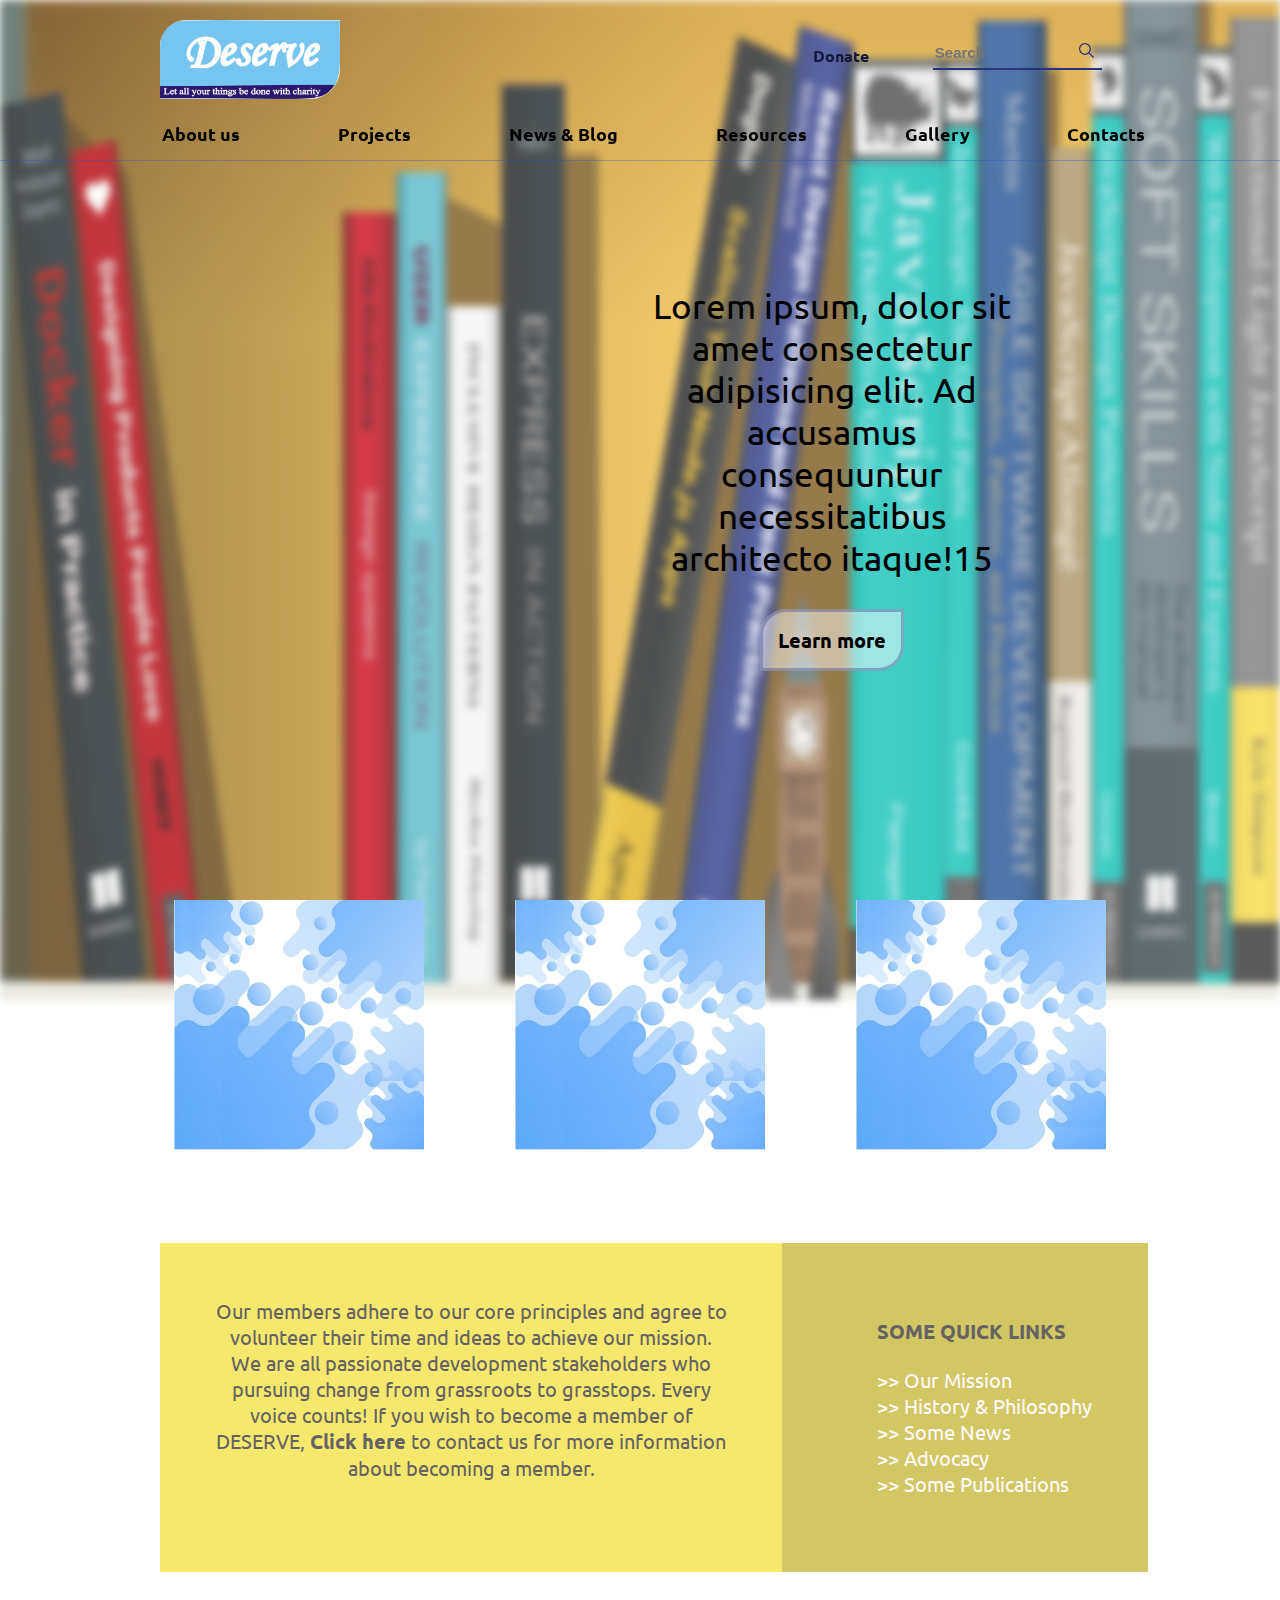
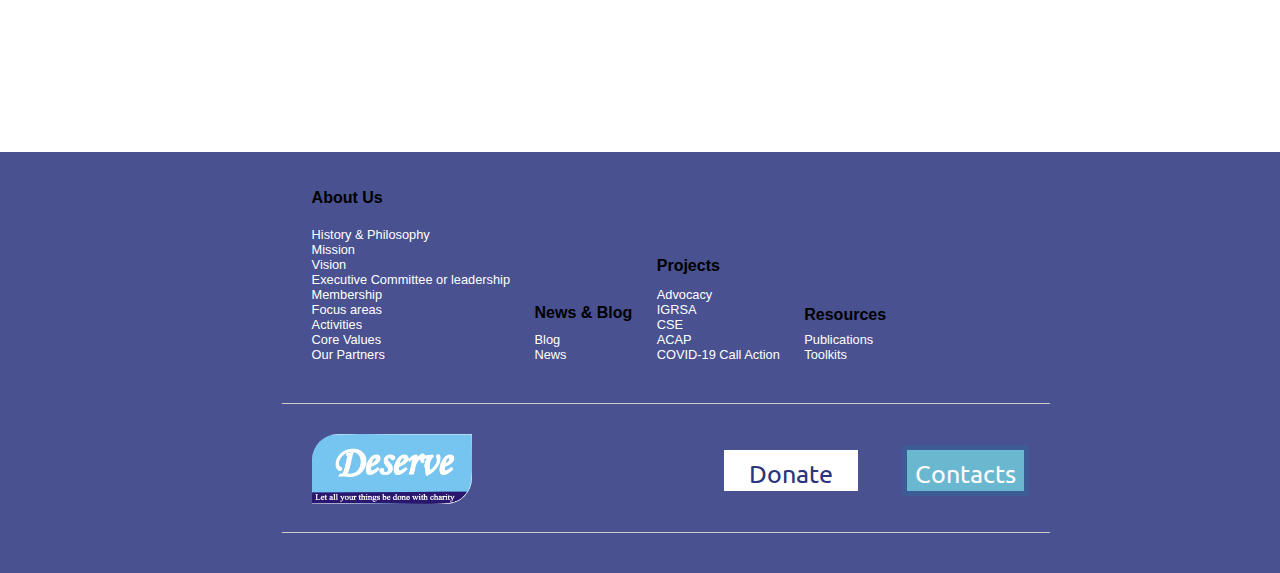
<file: Conserve/index.html>
<!DOCTYPE html>
<html lang="en">
<head>
    <meta charset="UTF-8">
    <meta http-equiv="X-UA-Compatible" content="IE=edge">
    <meta name="viewport" content="width=device-width, initial-scale=1.0">
    <link rel="shortcut icon" href="images/concerve-logo.jpg" type="image/x-icon">
    <title>CONSERVE</title>
    <link rel="stylesheet" href="css/style.css">
     <!--this is for the font-->
    <link rel="preconnect" href="https://fonts.googleapis.com">
    <link rel="preconnect" href="https://fonts.gstatic.com" crossorigin>
    <link href="https://fonts.googleapis.com/css2?family=Ubuntu&display=swap" rel="stylesheet">
</head>
<body>
    <header>
        <div class="headernav" id="headernav">
            <div class="head">
                <div class="logo">
                    <a href="index.html">
                        <img src="images/concerve-logo.jpg" alt="" id="logo-img" >
                    </a>
                </div>
                <span id = "donate"><a href="" id = "donatea">Donate</a></span>
                <div class="search-container">
                    <form action="search" class="serachitems">                             
                    <input type="text" name="search" placeholder="Search">
                    <button type="submit" class="srchbtn"> <img src="images/blue-loupe.png" alt="" width="15px"></button>
                    </form>  
                </div>
                <div class="burger">
                    <div class="line1"></div>
                    <div class="line1"></div>
                    <div class="line1"></div>
                </div>
            </div>
            
            <br>
            <div class="dropdowns " >
                <div class="dropdown" >
                    <span><a href="html/aboutus.html" class="dlink"> About us </a></span>
                    <div class="dropdown-content">
                        <a href="html/unavailable.html">History and Philosophy </a>
                        <a href="html/unavailable.html">Mission</a>
                        <a href="html/unavailable.html">Vision</a>
                        <a href="html/unavailable.html">Executive Committee or leadership</a>
                        <a href="html/unavailable.html">Membership</a>
                        <a href="html/unavailable.html">Focus areas</a>
                        <a href="html/unavailable.html">Activities</a>
                        <a href="html/unavailable.html">Core Values</a>
                        <a href="html/unavailable.html">Our partners</a>
                    </div>
                </div>
                <div class="dropdown" >
                    <span><a href="html/projects.html"  class="dlink"> Projects </a></span>
                    <div class="dropdown-content" >
                    <a href="html/unavailable.html">IGRSA</a>
                    <a href="html/unavailable.html">CSE</a>
                    <a href="html/unavailable.html">ACAP</a>
                    </div>
                </div>
                <div class="dropdown" >
                    <span><a href="html/news.html" class="dlink"> News & Blog </a></span>
                    <div class="dropdown-content">
                    <a href="html/unavailable.html">News</a>
                    <a href="html/unavailable.html">Blog</a>
                    <a href="html/unavailable.html">Press and media </a>
                    </div>
                </div>
                <div class="dropdown" >
                    <span >
                        <a href="html/resources.html" class="dlink"> Resources </a>
                    </span>
                    <div class="dropdown-content">
                        <a href="html/unavailable.html">Publications</a>
                        <a href="html/unavailable.html">Toolkits</a>
                    </div>
                </div>
                <div class="dropdown" >
                    <span><a href="html/gallery.html " class="dlink"> Gallery </a></span>
                </div>
                <div  class="dropdown">
                    <span><a href="html/contacts.html" class="dlink"> Contacts </a></span>
                </div>
            </div>
        </div>
        
        <div class="billboard">
             <img src="images/frontendbooks.png" alt="" id="billboard" >
            <div class="title">
                    <p>Lorem ipsum, dolor sit amet consectetur adipisicing elit. Ad accusamus consequuntur necessitatibus architecto itaque!15</p>
                    <a href="html/unavailable.html" class="t-button btn-1" id="t-buttona"> Learn more </a>
            </div> 
        </div>
    </header>
    <br>
    <div class="box">
        <a href="html/unavailable.html"><div class="boximg"></div></a>
        <a href="html/unavailable.html"><div class="boximg"></div></a>
        <a href="html/unavailable.html"><div class="boximg"></div></a>
    </div>
    <br>
    <br>
    <br>
    <br>
    <br>
    <br>
    <br>
    <br>
    <br>
    <br>
    <br>
    <div class="block-div">
        <div class="member-div">
            <span>
                 Our members adhere to our core principles and agree to volunteer their time and ideas to achieve our mission. We are all passionate development stakeholders who pursuing change from grassroots to grasstops. Every voice counts! If you wish to become a member of DESERVE, <a href="" id="member-link"> Click here </a>  to contact us for more information about becoming a member.
            </span>
        </div>
        <div class="some-links">
            <ul class="sl-ul">
                <li class="s-list1">SOME QUICK LINKS</li>
                <li class="s-list"><a href="html/unavailable.html"> >> Our Mission</a></li>
                <li class="s-list"><a href="html/unavailable.html"> >> History & Philosophy</a></li>
                <li class="s-list"><a href="html/unavailable.html"> >> Some News</a></li>
                <li class="s-list"><a href="html/unavailable.html"> >> Advocacy</a></li>
                <li class="s-list"><a href="html/unavailable.html"> >> Some Publications</a></li>
            </ul>
        </div>
    </div>
    <br>
    <br>
    <br>
    <br>
    <footer>
        <br>
        <div class="f-lay-out">
            <div class="footer-content" >
                <ul class="f-ul" >
                    <li class="f-list1">About Us</li>
                    <li class="f-list"><a href="html/unavailable.html">History & Philosophy</a></li>
                    <li class="f-list"><a href="html/unavailable.html">Mission</a></li>
                    <li class="f-list"><a href="html/unavailable.html">Vision</a></li>
                    <li class="f-list"><a href="html/unavailable.html">Executive Committee or leadership</a></li>
                    <li class="f-list"><a href="html/unavailable.html">Membership</a></li>
                    <li class="f-list"><a href="html/unavailable.html">Focus areas</a></li>
                    <li class="f-list"><a href="html/unavailable.html">Activities</a></li>
                    <li class="f-list"><a href="html/unavailable.html">Core Values</a></li>
                    <li class="f-list"><a href="html/unavailable.html">Our Partners</a></li>
                </ul>
                <ul class="f-ul" >
                    <li class="f-list1" >News & Blog</li>
                    <li class="f-list"><a href="html/unavailable.html">Blog</a></li>
                    <li class="f-list"><a href="html/unavailable.html">News</a></li>
                </ul>
                <ul class="f-ul" >
                    <li class="f-list1" >Projects</li>
                    <li class="f-list"><a href="html/unavailable.html">Advocacy</a></li>
                    <li class="f-list"><a href="html/unavailable.html">IGRSA</a></li>
                    <li class="f-list"><a href="html/unavailable.html">CSE</a></li>
                    <li class="f-list"><a href="html/unavailable.html">ACAP</a></li>
                    <li class="f-list"><a href="html/unavailable.html">COVID-19 Call Action</a></li>
                </ul>
                <ul class="f-ul" >
                    <li class="f-list1" >Resources</li>
                    <li class="f-list"><a href="html/unavailable.html">Publications</a></li>
                    <li class="f-list"><a href="html/unavailable.html">Toolkits</a></li>
                </ul>  
            </div>
            <br><br>
            <div class="footer-copyright">
                <div class="logo-f">
                        <a href="index.html">
                        <img src="images/concerve-logo.jpg" alt="" id="logo-f-img" >
                        </a>
                </div>
                <a href="html/unavailable.html" id = "donate-f">Donate</a>
                <a href="html/unavailable.html" id="contact-f"> Contacts </a>
            </div>
        </div>
        <br><br>
    </footer>

    <script src="js/index.js"></script>
</body>
</html>
</file>
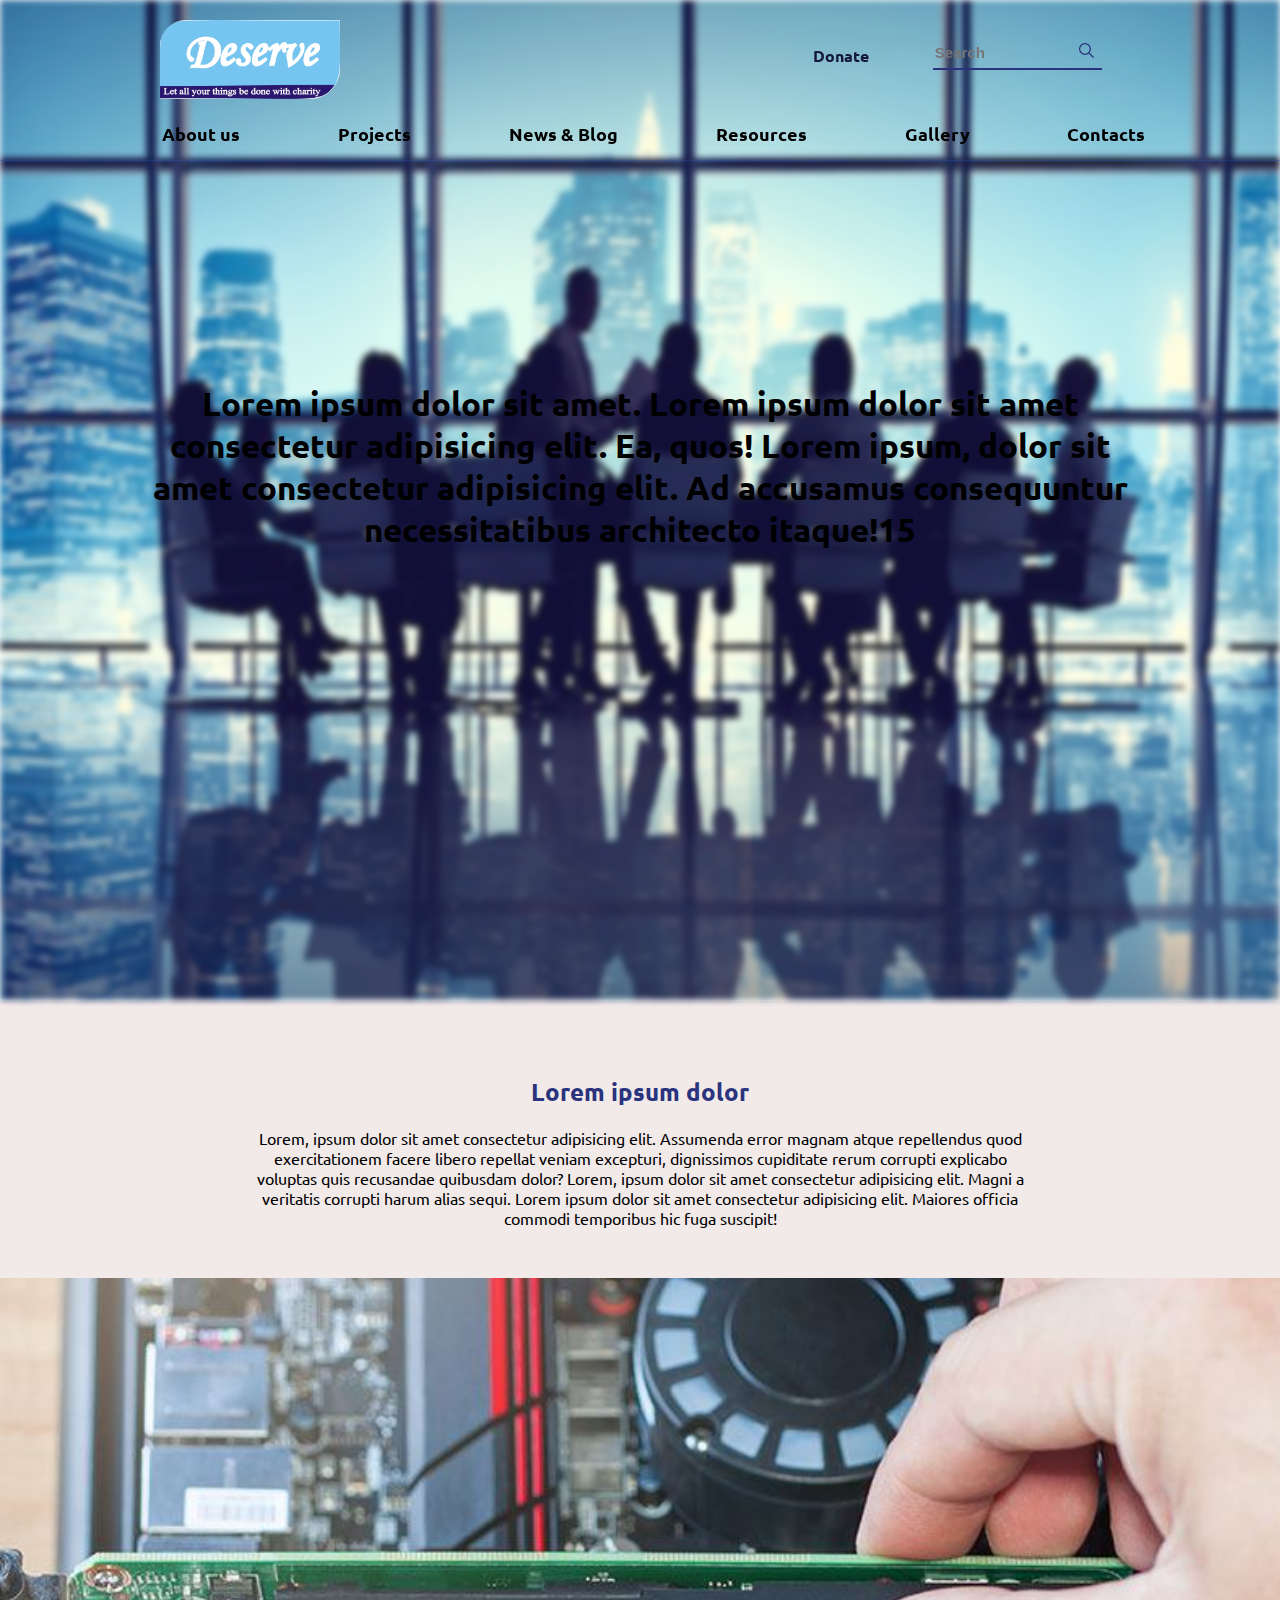
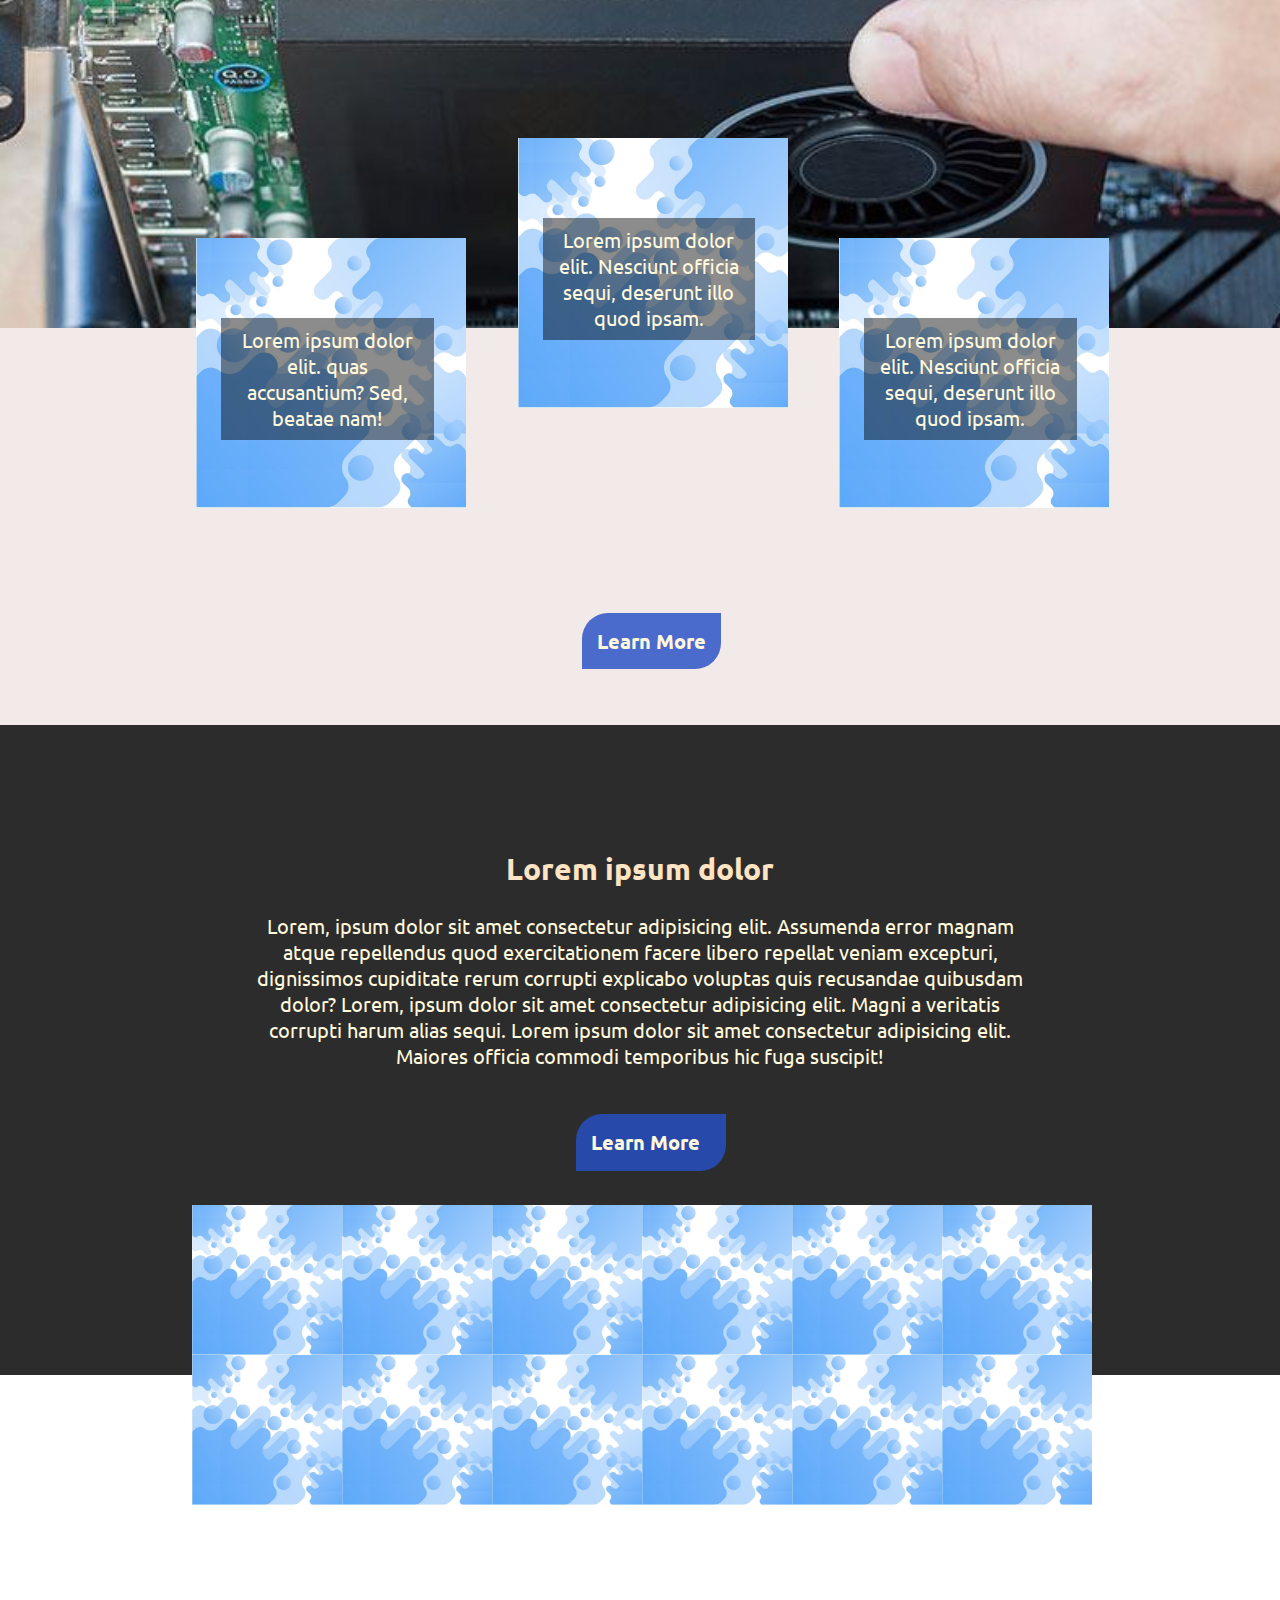
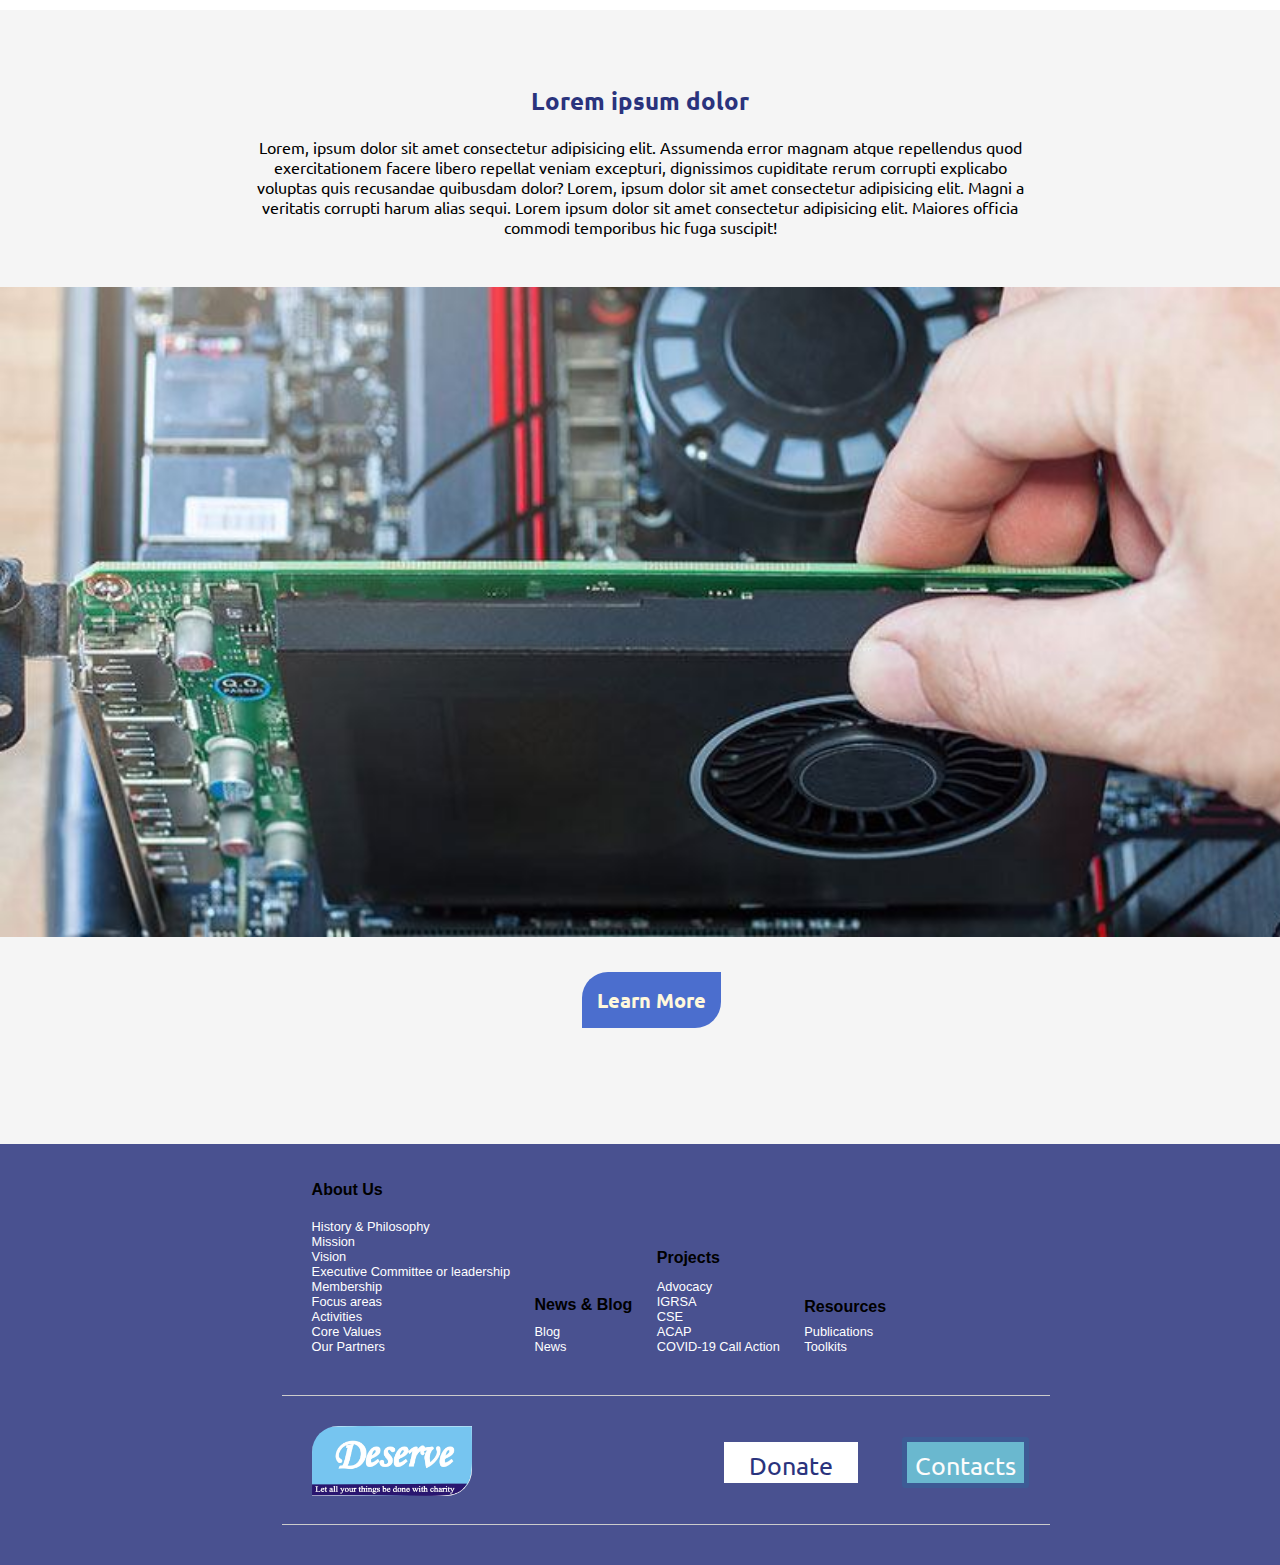
<file: Conserve/html/aboutus.html>
<!DOCTYPE html>
<html lang="en">
<head>
    <meta charset="UTF-8">
    <meta http-equiv="X-UA-Compatible" content="IE=edge">
    <meta name="viewport" content="width=device-width, initial-scale=1.0">
    <link rel="shortcut icon" href="../images/concerve-logo.jpg" type="image/x-icon">
    <title>About us </title>    
    <link rel="stylesheet" href="../css/style-about.css">
    <link rel="stylesheet" href="../css/style.css">
     <!--this is for the font-->
    <link rel="preconnect" href="https://fonts.googleapis.com">
    <link rel="preconnect" href="https://fonts.gstatic.com" crossorigin>
    <link href="https://fonts.googleapis.com/css2?family=Ubuntu&display=swap" rel="stylesheet">
</head>
<body>
    <header>
        <div class="headernav" id="headernav">
            <div class="head">
                <div class="logo">
                    <a href="../index.html">
                        <img src="../images/concerve-logo.jpg" alt="" id="logo-img" >
                    </a>
                </div>
                <span id = "donate"><a href="" id="donatea">Donate</a></span>
                <div class="search-container">
                    <form action="search" class="serachitems">                             
                    <input type="text" name="search" placeholder="Search">
                    <button type="submit" class="srchbtn"> <img src="../images/blue-loupe.png" alt="" width="15px"></button>
                    </form>  
                </div>
                <div class="burger">
                    <div class="line1"></div>
                    <div class="line1"></div>
                    <div class="line1"></div>
                </div>
            </div>
            
            <br>
            <div class="dropdowns " >
                <div class="dropdown" >
                    <span><a href="aboutus.html" class="dlink"> About us </a></span>
                    <div class="dropdown-content">
                        <a href="unavailable.html">History and Philosophy </a>
                        <a href="unavailable.html">Mission</a>
                        <a href="unavailable.html">Vision</a>
                        <a href="unavailable.html">Executive Committee or leadership</a>
                        <a href="unavailable.html">Membership</a>
                        <a href="unavailable.html">Focus areas</a>
                        <a href="unavailable.html">Activities</a>
                        <a href="unavailable.html">Core Values</a>
                        <a href="unavailable.html">Our partners</a>
                    </div>
                </div>
                <div class="dropdown" >
                    <span><a href="projects.html"  class="dlink"> Projects </a></span>
                    <div class="dropdown-content" >
                    <a href="unavailable.html">IGRSA</a>
                    <a href="unavailable.html">CSE</a>
                    <a href="unavailable.html">ACAP</a>
                    </div>
                </div>
                <div class="dropdown" >
                    <span><a href="news.html" class="dlink"> News & Blog </a></span>
                    <div class="dropdown-content">
                    <a href="unavailable.html">News</a>
                    <a href="unavailable.html">Blog</a>
                    <a href="unavailable.html">Press and media </a>
                    </div>
                </div>
                <div class="dropdown" >
                    <span >
                        <a href="resources.html" class="dlink"> Resources </a>
                    </span>
                    <div class="dropdown-content">
                        <a href="unavailable.html">Publications</a>
                        <a href="unavailable.html">Toolkits</a>
                    </div>
                </div>
                <div class="dropdown" >
                    <span><a href="gallery.html " class="dlink"> Gallery </a></span>
                </div>
                <div  class="dropdown">
                    <span><a href="contacts.html" class="dlink"> Contacts </a></span>
                </div>
            </div>
        </div>     
        <div class="billboard">
            <img src="../images/a-billboard.jpg" alt="" id="billboarda" >
            <div class="titleA">
                    <p>Lorem ipsum dolor sit amet. Lorem ipsum dolor sit amet consectetur adipisicing elit. Ea, quos! Lorem ipsum, dolor sit amet consectetur adipisicing elit. Ad accusamus consequuntur necessitatibus architecto itaque!15</p>
            </div> 
        </div>
    </header>
        <div class="block4" >
            <div class="atext">
                <h2 class="ah2" >Lorem ipsum dolor </h2>
                <p>Lorem, ipsum dolor sit amet consectetur adipisicing elit. Assumenda error magnam atque repellendus quod exercitationem facere libero repellat veniam excepturi, dignissimos cupiditate rerum corrupti explicabo voluptas quis recusandae quibusdam dolor? Lorem, ipsum dolor sit amet consectetur adipisicing elit. Magni a veritatis corrupti harum alias sequi. Lorem ipsum dolor sit amet consectetur adipisicing elit. Maiores officia commodi temporibus hic fuga suscipit!</p>
            </div>
            <div class="backimg-no">
                <div class="boxa">
                    <a href="unavailable.html"><div class="boxaimg" id="boxa1"><span class="boxatext">Lorem ipsum dolor  elit.  quas accusantium? Sed, beatae nam!</span></div></a>
                    <a href="unavailable.html"><div class="boxaimg" id="boxa2"><span class="boxatext">Lorem ipsum dolor  elit. Nesciunt officia sequi, deserunt illo quod ipsam.</span></div></a>
                    <a href="unavailable.html"><div class="boxaimg" id="boxa3"><span class="boxatext">Lorem ipsum dolor  elit. Nesciunt officia sequi, deserunt illo quod ipsam.</span></div></a>
                </div>
            </div>
            <div class="learn-more">
                <a href="" class="learn-more-a">Learn More</a>
            </div>
        </div>
        
    <div class="backimg">
        <div class="back-img-content">
            <div class="atextb">
                <h2 class="ah2b">Lorem ipsum dolor </h2>
                <p>Lorem, ipsum dolor sit amet consectetur adipisicing elit. Assumenda error magnam atque repellendus quod exercitationem facere libero repellat veniam excepturi, dignissimos cupiditate rerum corrupti explicabo voluptas quis recusandae quibusdam dolor? Lorem, ipsum dolor sit amet consectetur adipisicing elit. Magni a veritatis corrupti harum alias sequi. Lorem ipsum dolor sit amet consectetur adipisicing elit. Maiores officia commodi temporibus hic fuga suscipit!</p>
            </div>            
            <a href="" class="learn-more-ab">Learn More</a>
        </div>
        <div class="boxa2">
            <div class="bigbox">
                <a href="unavailable.html"><div class="boxaimg2"><div></div></div></a>
                <a href="unavailable.html"><div class="boxaimg2"><div></div></div></a>
                <a href="unavailable.html"><div class="boxaimg2"><div></div></div></a>
                <a href="unavailable.html"><div class="boxaimg2"><div></div></div></a>
                <a href="unavailable.html"><div class="boxaimg2"><div></div></div></a>
                <a href="unavailable.html"><div class="boxaimg2"><div></div></div></a>
            </div>
            <div class="bigbox">
                <a href="unavailable.html"><div class="boxaimg2"><div></div></div></a>
                <a href="unavailable.html"><div class="boxaimg2"><div></div></div></a>
                <a href="unavailable.html"><div class="boxaimg2"><div></div></div></a>
                <a href="unavailable.html"><div class="boxaimg2"><div></div></div></a>
                <a href="unavailable.html"><div class="boxaimg2"><div></div></div></a>
                <a href="unavailable.html"><div class="boxaimg2"><div></div></div></a>
            </div>
        </div>
    </div>
    <div class="block3">
        <div class="atext loner">
            <h2 class="ah2">Lorem ipsum dolor </h2>
            <p>Lorem, ipsum dolor sit amet consectetur adipisicing elit. Assumenda error magnam atque repellendus quod exercitationem facere libero repellat veniam excepturi, dignissimos cupiditate rerum corrupti explicabo voluptas quis recusandae quibusdam dolor? Lorem, ipsum dolor sit amet consectetur adipisicing elit. Magni a veritatis corrupti harum alias sequi. Lorem ipsum dolor sit amet consectetur adipisicing elit. Maiores officia commodi temporibus hic fuga suscipit!</p>
        </div>
        <div class="backimg-no">
        </div>
        <div class="learn-more2">
            <a href="unavailable.html" class="learn-more-a">Learn More</a>
        </div>
    </div>
    <footer style="margin-top: 0;">
        <br>
        <div class="f-lay-out">
            <div class="footer-content" >
                <ul class="f-ul" >
                    <li class="f-list1">About Us</li>
                    <li class="f-list"><a href="unavailable.html">History & Philosophy</a></li>
                    <li class="f-list"><a href="unavailable.html">Mission</a></li>
                    <li class="f-list"><a href="unavailable.html">Vision</a></li>
                    <li class="f-list"><a href="unavailable.html">Executive Committee or leadership</a></li>
                    <li class="f-list"><a href="unavailable.html">Membership</a></li>
                    <li class="f-list"><a href="unavailable.html">Focus areas</a></li>
                    <li class="f-list"><a href="unavailable.html">Activities</a></li>
                    <li class="f-list"><a href="unavailable.html">Core Values</a></li>
                    <li class="f-list"><a href="unavailable.html">Our Partners</a></li>
                </ul>
                <ul class="f-ul" >
                    <li class="f-list1" >News & Blog</li>
                    <li class="f-list"><a href="unavailable.html">Blog</a></li>
                    <li class="f-list"><a href="unavailable.html">News</a></li>
                </ul>
                <ul class="f-ul" >
                    <li class="f-list1" >Projects</li>
                    <li class="f-list"><a href="unavailable.html">Advocacy</a></li>
                    <li class="f-list"><a href="unavailable.html">IGRSA</a></li>
                    <li class="f-list"><a href="unavailable.html">CSE</a></li>
                    <li class="f-list"><a href="unavailable.html">ACAP</a></li>
                    <li class="f-list"><a href="unavailable.html">COVID-19 Call Action</a></li>
                </ul>
                <ul class="f-ul" >
                    <li class="f-list1" >Resources</li>
                    <li class="f-list"><a href="unavailable.html">Publications</a></li>
                    <li class="f-list"><a href="unavailable.html">Toolkits</a></li>
                </ul>  
            </div>
            <br><br>
            <div class="footer-copyright">
                <div class="logo-f">
                        <a href="../index.html">
                        <img src="../images/concerve-logo.jpg" alt="" id="logo-f-img" >
                        </a>
                </div>
                <a href="unavailable.html" id = "donate-f">Donate</a>
                <a href="unavailable.html" id="contact-f"> Contacts </a>
            </div>
        </div>
        <br><br>
    </footer>

    <script src="../js/index.js"></script>
</body>
</html>
</file>
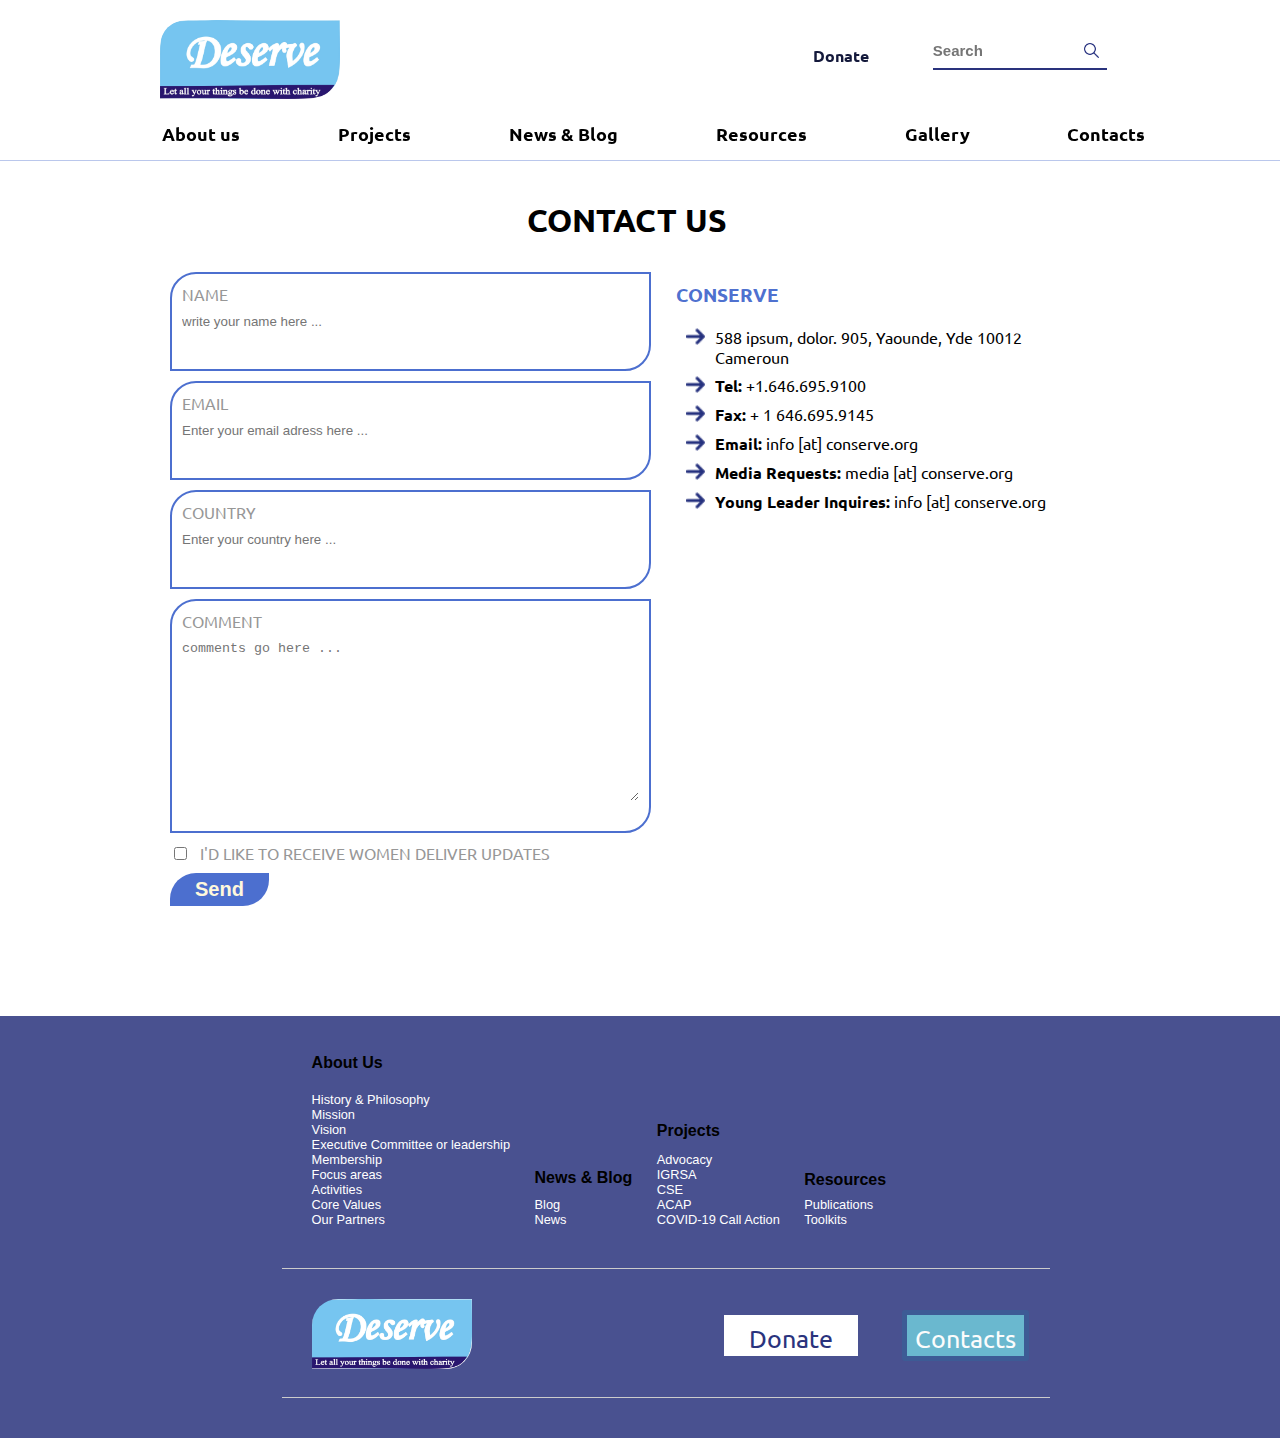
<file: Conserve/html/contacts.html>
<!DOCTYPE html>
<html lang="en">
<head>
    <meta charset="UTF-8">
    <meta http-equiv="X-UA-Compatible" content="IE=edge">
    <meta name="viewport" content="width=device-width, initial-scale=1.0">
    <link rel="shortcut icon" href="../images/concerve-logo.jpg" type="image/x-icon">
    <title>Contacts</title>    
    <link rel="stylesheet" href="../css/style-contacts.css">
    <link rel="stylesheet" href="../css/style.css">
     <!--this is for the font-->
    <link rel="preconnect" href="https://fonts.googleapis.com">
    <link rel="preconnect" href="https://fonts.gstatic.com" crossorigin>
    <link href="https://fonts.googleapis.com/css2?family=Ubuntu&display=swap" rel="stylesheet">
</head>
<body>
    <header>
        <div class="headernav" id="headernav">
            <div class="head">
                <div class="logo">
                    <a href="../index.html">
                        <img src="../images/concerve-logo.jpg" alt="" id="logo-img" >
                    </a>
                </div>
                <span id = "donate"><a href="" id="donatea">Donate</a></span>
                <div class="search-container">
                    <form action="search" class="serachitems">                             
                    <input type="text" name="search" placeholder="Search">
                    <button type="submit" class="srchbtn"> <img src="../images/blue-loupe.png" alt="" width="15px"></button>
                    </form>  
                </div>
                <div class="burger">
                    <div class="line1"></div>
                    <div class="line1"></div>
                    <div class="line1"></div>
                </div>
            </div>
            
            <br>   
            <div class="dropdowns " >
                <div class="dropdown" >
                    <span><a href="aboutus.html" class="dlink"> About us </a></span>
                    <div class="dropdown-content">
                        <a href="unavailable.html">History and Philosophy </a>
                        <a href="unavailable.html">Mission</a>
                        <a href="unavailable.html">Vision</a>
                        <a href="unavailable.html">Executive Committee or leadership</a>
                        <a href="unavailable.html">Membership</a>
                        <a href="unavailable.html">Focus areas</a>
                        <a href="unavailable.html">Activities</a>
                        <a href="unavailable.html">Core Values</a>
                        <a href="unavailable.html">Our partners</a>
                    </div>
                </div>
                <div class="dropdown" >
                    <span><a href="projects.html"  class="dlink"> Projects </a></span>
                    <div class="dropdown-content" >
                    <a href="unavailable.html">IGRSA</a>
                    <a href="unavailable.html">CSE</a>
                    <a href="unavailable.html">ACAP</a>
                    </div>
                </div>
                <div class="dropdown" >
                    <span><a href="news.html" class="dlink"> News & Blog </a></span>
                    <div class="dropdown-content">
                    <a href="unavailable.html">News</a>
                    <a href="unavailable.html">Blog</a>
                    <a href="unavailable.html">Press and media </a>
                    </div>
                </div>
                <div class="dropdown" >
                    <span >
                        <a href="resources.html" class="dlink"> Resources </a>
                    </span>
                    <div class="dropdown-content">
                        <a href="unavailable.html">Publications</a>
                        <a href="unavailable.html">Toolkits</a>
                    </div>
                </div>
                <div class="dropdown" >
                    <span><a href="gallery.html " class="dlink"> Gallery </a></span>
                </div>
                <div  class="dropdown">
                    <span><a href="contacts.html" class="dlink"> Contacts </a></span>
                </div>
            </div>
        </div>
    </header>
    <section>
        <h1>CONTACT US</h1>
        <div class="form-div">
            <form action="">
                <div class="box1">
                    <div class="form-boxes">
                        <label for="name">NAME</label>
                        <input type="text" placeholder="write your name here ..." id="user-name">
                        <span class="error-message" id="msg1">Please enter your name</span>
                    </div>        
                    <div class="form-boxes">
                        <label for="email">EMAIL</label>
                        <input type="email" placeholder="Enter your email adress here ..." id="user-email">
                        <span class="error-message" id="msg2">Please enter your email</span> 
                    </div>         
                    <div class="form-boxes">
                        <label for="country">COUNTRY</label>
                        <input type="text" placeholder="Enter your country here ..." id="user-country">
                        <span class="error-message" id="msg3">Please enter your country</span>  
                    </div>        
                    <div class="form-boxes">
                        <label for="comment">COMMENT</label>
                        <textarea name="comment" id="comment"  cols="30" rows="10" placeholder="comments go here ..."></textarea>
                        <span class="error-message" id="msg4">Don't forget to leave a comment</span>
                    </div>  
                    <div class="box3">
                        <input type="checkbox"><span>I'D LIKE TO RECEIVE WOMEN DELIVER UPDATES </span>
                        <br>        
                        <button class="send-btn">Send</button>
                    </div>
                </div>
                <div class="box2">
                    <h3>CONSERVE</h3>
                    <div class="box2-div">
                        <img src="../images/right-arrow.png" alt="arrow"  class="arrow"><span>588 ipsum, dolor. 905, Yaounde, Yde 10012 Cameroun</span>                    
                    </div>
                    <div class="box2-div">
                        <img src="../images/right-arrow.png" alt="arrow"  class="arrow"><span><b>Tel: </b>  +1.646.695.9100</span>
                    </div>
                    <div class="box2-div">
                        <img src="../images/right-arrow.png" alt="arrow"  class="arrow"><span><b>Fax: </b>  + 1 646.695.9145</span>
                    </div>
                    <div class="box2-div">
                        <img src="../images/right-arrow.png" alt="arrow"  class="arrow"><span><b>Email: </b>  info [at] conserve.org</span>
                    </div>
                    <div class="box2-div">
                        <img src="../images/right-arrow.png" alt="arrow"  class="arrow"><span><b>Media Requests: </b> media [at] conserve.org</span>
                    </div>
                    <div class="box2-div">
                        <img src="../images/right-arrow.png" alt="arrow"  class="arrow"><span><b>Young Leader Inquires: </b>  info [at] conserve.org</span>
                    </div>
                </div>  
            </form>
        </div>
    </section>
    <footer>
        <br>
        <div class="f-lay-out">
            <div class="footer-content" >
                <ul class="f-ul" >
                    <li class="f-list1">About Us</li>
                    <li class="f-list"><a href="unavailable.html">History & Philosophy</a></li>
                    <li class="f-list"><a href="unavailable.html">Mission</a></li>
                    <li class="f-list"><a href="unavailable.html">Vision</a></li>
                    <li class="f-list"><a href="unavailable.html">Executive Committee or leadership</a></li>
                    <li class="f-list"><a href="unavailable.html">Membership</a></li>
                    <li class="f-list"><a href="unavailable.html">Focus areas</a></li>
                    <li class="f-list"><a href="unavailable.html">Activities</a></li>
                    <li class="f-list"><a href="unavailable.html">Core Values</a></li>
                    <li class="f-list"><a href="unavailable.html">Our Partners</a></li>
                </ul>
                <ul class="f-ul" >
                    <li class="f-list1" >News & Blog</li>
                    <li class="f-list"><a href="unavailable.html">Blog</a></li>
                    <li class="f-list"><a href="unavailable.html">News</a></li>
                </ul>
                <ul class="f-ul" >
                    <li class="f-list1" >Projects</li>
                    <li class="f-list"><a href="unavailable.html">Advocacy</a></li>
                    <li class="f-list"><a href="unavailable.html">IGRSA</a></li>
                    <li class="f-list"><a href="unavailable.html">CSE</a></li>
                    <li class="f-list"><a href="unavailable.html">ACAP</a></li>
                    <li class="f-list"><a href="unavailable.html">COVID-19 Call Action</a></li>
                </ul>
                <ul class="f-ul" >
                    <li class="f-list1" >Resources</li>
                    <li class="f-list"><a href="unavailable.html">Publications</a></li>
                    <li class="f-list"><a href="unavailable.html">Toolkits</a></li>
                </ul>  
            </div>
            <br><br>
            <div class="footer-copyright">
                <div class="logo-f">
                        <a href="../index.html">
                        <img src="../images/concerve-logo.jpg" alt="" id="logo-f-img" >
                        </a>
                </div>
                <a href="unavailable.html" id = "donate-f">Donate</a>
                <a href="unavailable.html" id="contact-f"> Contacts </a>
            </div>
        </div>
        <br><br>
    </footer>

    <script src="../js/index.js"></script>
    <script src="../js/contact.js"></script>
</body>
</html>
</file>
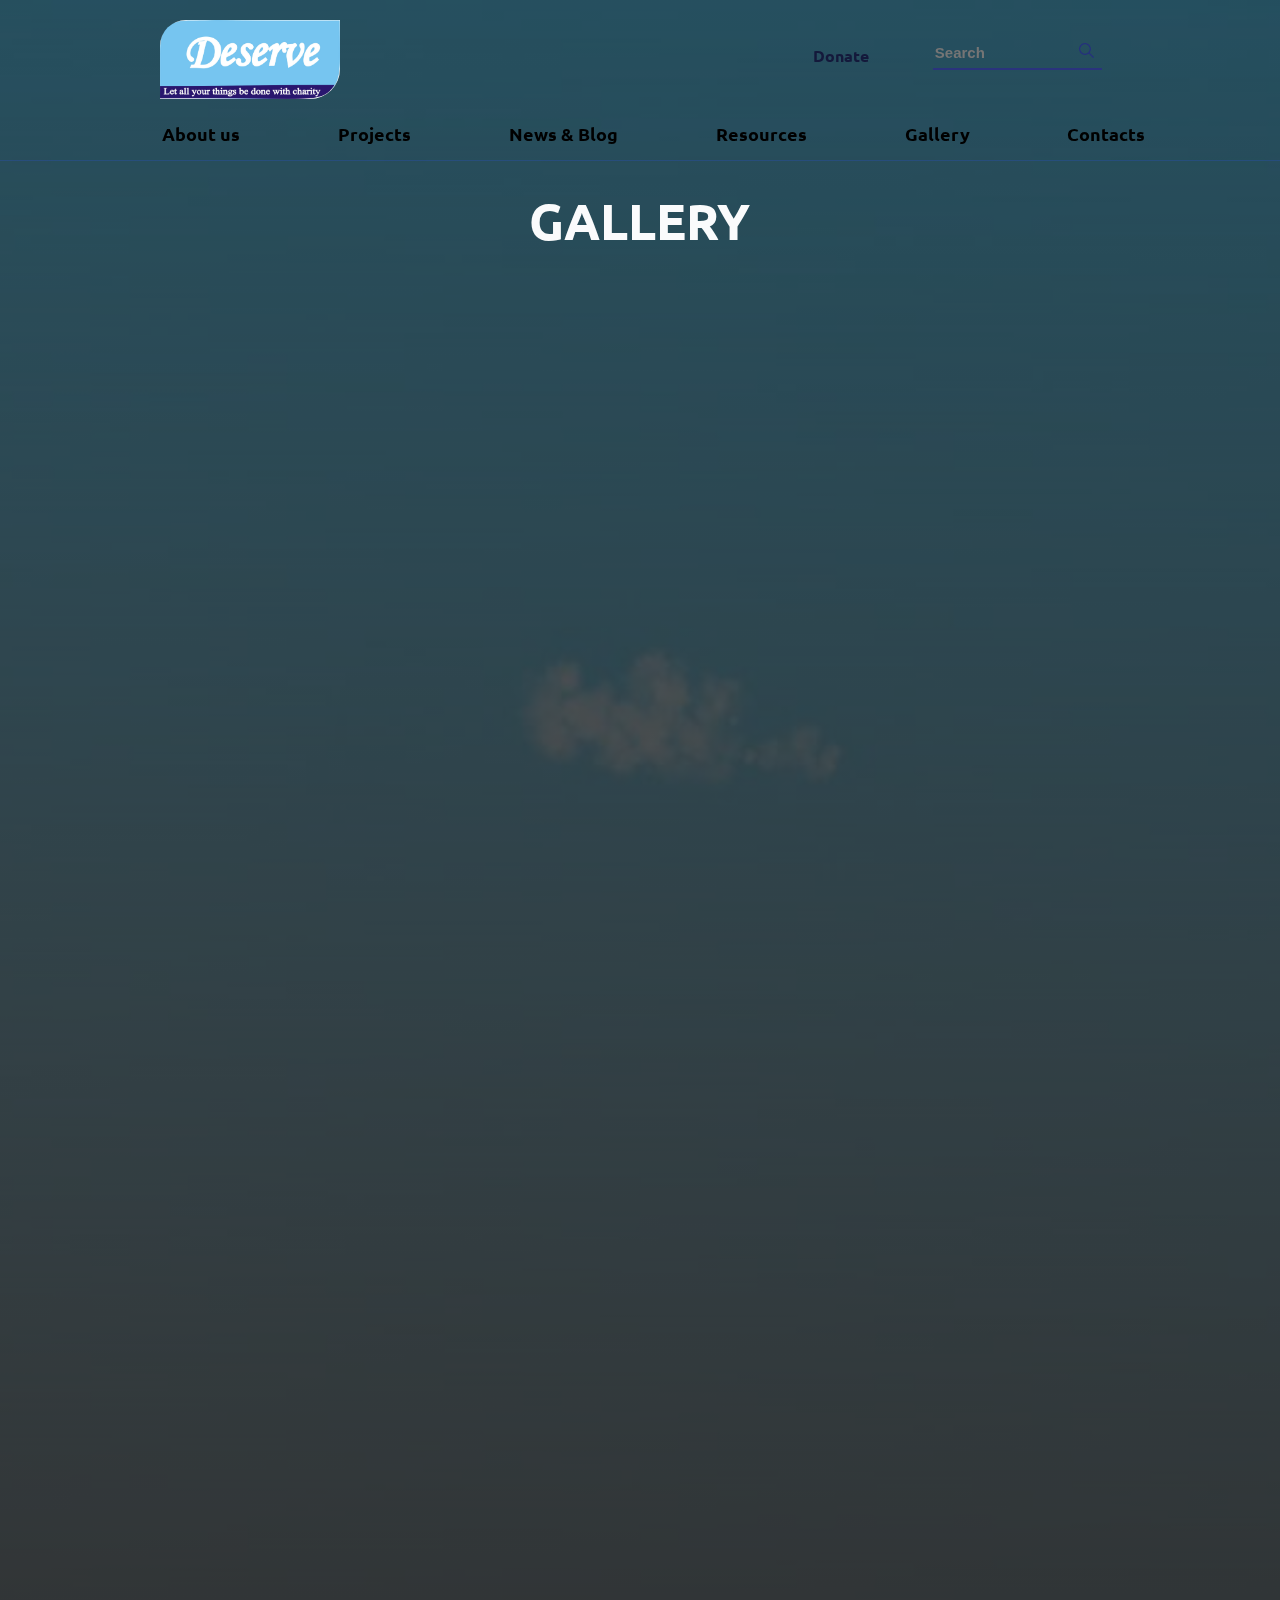
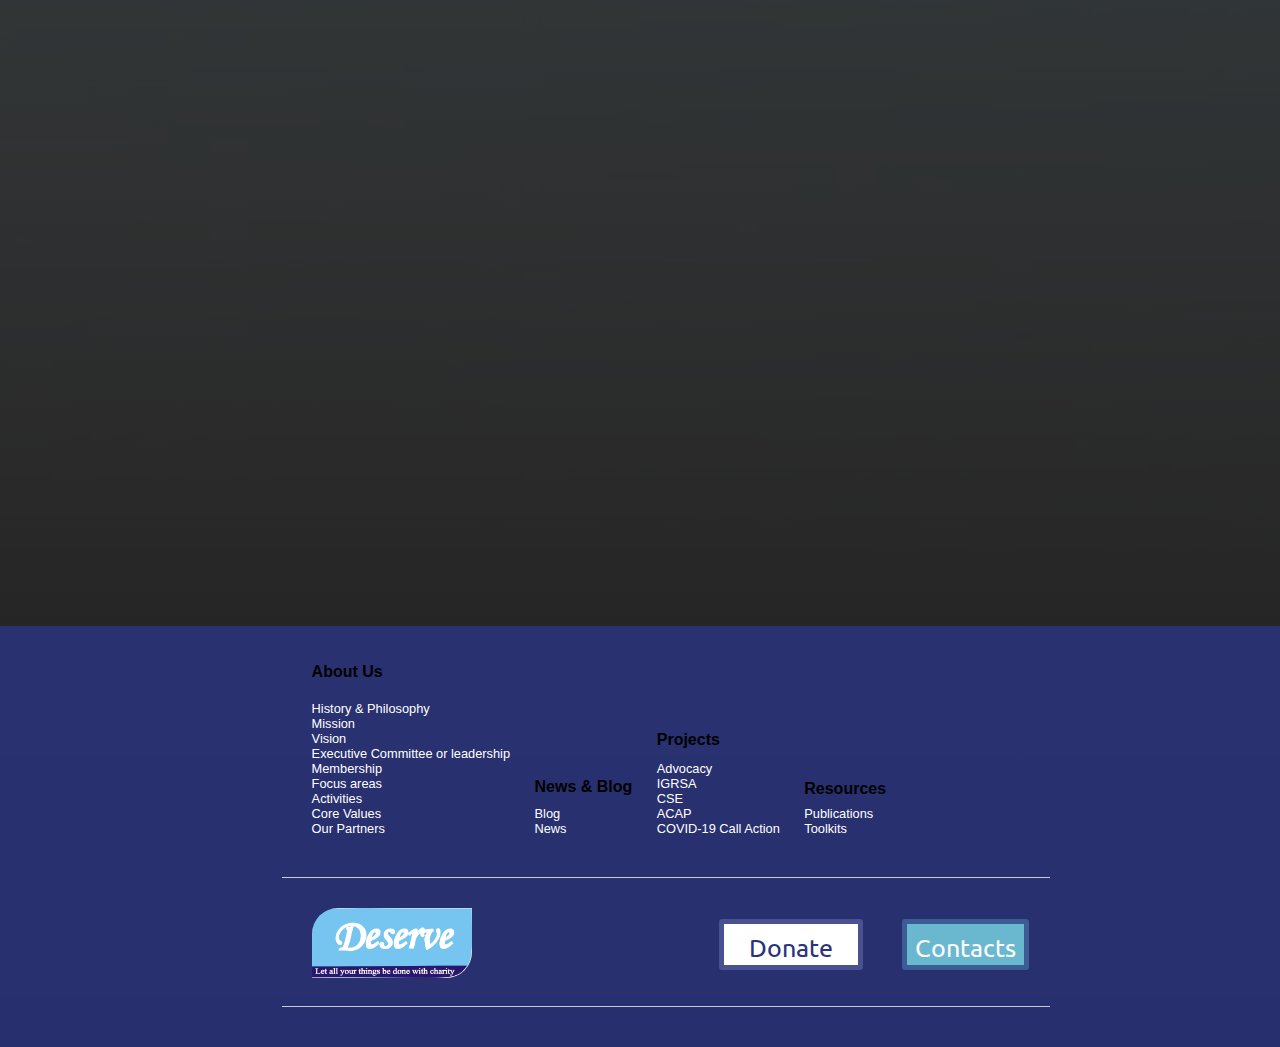
<file: Conserve/html/gallery.html>
<!DOCTYPE html>
<html lang="en">
<head>
    <meta charset="UTF-8">
    <meta http-equiv="X-UA-Compatible" content="IE=edge">
    <meta name="viewport" content="width=device-width, initial-scale=1.0">
    <link rel="shortcut icon" href="../images/concerve-logo.jpg" type="image/x-icon">
    <title>Gallery</title>    
    <link rel="stylesheet" href="../css/style-gallery.css">
    <link rel="stylesheet" href="../css/style.css">
     <!--this is for the font-->
    <link rel="preconnect" href="https://fonts.googleapis.com">
    <link rel="preconnect" href="https://fonts.gstatic.com" crossorigin>
    <link href="https://fonts.googleapis.com/css2?family=Ubuntu&display=swap" rel="stylesheet">
    <script src="https://code.jquery.com/jquery-3.6.0.js"></script>
</head>
<body>
    <header>
        <div class="headernav" id="headernav">
            <div class="head">
                <div class="logo">
                    <a href="../index.html">
                        <img src="../images/concerve-logo.jpg" alt="" id="logo-img" >
                    </a>
                </div>
                <span id = "donate"><a href="" id="donatea">Donate</a></span>
                <div class="search-container">
                    <form action="search" class="serachitems">                             
                    <input type="text" name="search" placeholder="Search">
                    <button type="submit" class="srchbtn"> <img src="../images/blue-loupe.png" alt="" width="15px"></button>
                    </form>  
                </div>
                <div class="burger">
                    <div class="line1"></div>
                    <div class="line1"></div>
                    <div class="line1"></div>
                </div>
            </div>
            
            <br>   
            <div class="dropdowns " >
                <div class="dropdown" >
                    <span><a href="aboutus.html" class="dlink"> About us </a></span>
                    <div class="dropdown-content">
                        <a href="unavailable.html">History and Philosophy </a>
                        <a href="unavailable.html">Mission</a>
                        <a href="unavailable.html">Vision</a>
                        <a href="unavailable.html">Executive Committee or leadership</a>
                        <a href="unavailable.html">Membership</a>
                        <a href="unavailable.html">Focus areas</a>
                        <a href="unavailable.html">Activities</a>
                        <a href="unavailable.html">Core Values</a>
                        <a href="unavailable.html">Our partners</a>
                    </div>
                </div>
                <div class="dropdown" >
                    <span><a href="projects.html"  class="dlink"> Projects </a></span>
                    <div class="dropdown-content" >
                    <a href="unavailable.html">IGRSA</a>
                    <a href="unavailable.html">CSE</a>
                    <a href="unavailable.html">ACAP</a>
                    </div>
                </div>
                <div class="dropdown" >
                    <span><a href="news.html" class="dlink"> News & Blog </a></span>
                    <div class="dropdown-content">
                    <a href="unavailable.html">News</a>
                    <a href="unavailable.html">Blog</a>
                    <a href="unavailable.html">Press and media </a>
                    </div>
                </div>
                <div class="dropdown" >
                    <span >
                        <a href="resources.html" class="dlink"> Resources </a>
                    </span>
                    <div class="dropdown-content">
                        <a href="unavailable.html">Publications</a>
                        <a href="unavailable.html">Toolkits</a>
                    </div>
                </div>
                <div class="dropdown" >
                    <span><a href="gallery.html " class="dlink"> Gallery </a></span>
                </div>
                <div  class="dropdown">
                    <span><a href="contacts.html" class="dlink"> Contacts </a></span>
                </div>
            </div>
        </div>
    </header>
    <section>
        <h1>Gallery</h1>
        <div class="sections" >
            <div id="about">
                <h2>About Us</h2>
                <div class="box-imgs">
                    <div class="div1">
                        <div class="img1">
                            <span class="img-txt">Lorem ipsum dolor sit amet.</span>
                            <a href="aboutus.html"><img src="../images/simplebox.jpg" alt="img-box" class="img-box"></a>
                        </div>
                        <div class="img1">
                            <span class="img-txt">Lorem ipsum dolor sit amet.</span>
                            <a href="aboutus.html"><img src="../images/simplebox.jpg" alt="img-box" class="img-box"></a>
                        </div>
                    </div>
                    <div class="div2">
                        <div class="img1">
                            <span class="img-txt">Lorem ipsum dolor sit amet.</span>
                            <a href="aboutus.html"><img src="../images/simplebox.jpg" alt="img-box" class="img-box"></a>
                        </div>
                        <div class="img1">
                            <span class="img-txt">Lorem ipsum dolor sit amet.</span>
                            <a href="aboutus.html"><img src="../images/simplebox.jpg" alt="img-box" class="img-box"></a>
                        </div>
                    </div>
                </div>
            </div>
            <div id="projects">
                <h2>Projects</h2>
                <div class="box-imgs">
                    <div class="div1">
                        <div class="img1">
                            <span class="img-txt">Lorem ipsum dolor sit amet.</span>
                            <a href="projects.html"><img src="../images/simplebox.jpg" alt="img-box" class="img-box"></a>
                        </div>
                        <div class="img1">
                            <span class="img-txt">Lorem ipsum dolor sit amet.</span>
                            <a href="projects.html"><img src="../images/simplebox.jpg" alt="img-box" class="img-box"></a>
                        </div>
                    </div>
                    <div class="div2">
                        <div class="img1">
                            <span class="img-txt">Lorem ipsum dolor sit amet.</span>
                            <a href="projects.html"><img src="../images/simplebox.jpg" alt="img-box" class="img-box"></a>
                        </div>
                        <div class="img1">
                            <span class="img-txt">Lorem ipsum dolor sit amet.</span>
                            <a href="projects.html"><img src="../images/simplebox.jpg" alt="img-box" class="img-box"></a>
                        </div>
                    </div>
                </div>
            </div>
            <div id="news">
                <h2>News & Blogs</h2>
                <div class="box-imgs">
                    <div class="div1">
                        <div class="img1 news1">
                            <span class="img-txt">Lorem ipsum dolor sit amet.</span>
                            <a href="news.html"><img src="../images/simplebox.jpg" alt="img-box" class="img-box news"></a>
                        </div>
                        <div class="img1 news1">
                            <span class="img-txt">Lorem ipsum dolor sit amet.</span>
                            <a href="news.html"><img src="../images/simplebox.jpg" alt="img-box" class="img-box news"></a>
                        </div>
                    </div>
                    <div class="div2">
                        <div class="img1 news1">
                            <span class="img-txt">Lorem ipsum dolor sit amet.</span>
                            <a href="news.html"><img src="../images/simplebox.jpg" alt="img-box" class="img-box news"></a>
                        </div>
                        <div class="img1 news1">
                            <span class="img-txt">Lorem ipsum dolor sit amet.</span>
                            <a href="news.html"><img src="../images/simplebox.jpg" alt="img-box" class="img-box news"></a>
                        </div>
                    </div>
                </div>
            </div>
            <div id="resources">
                <h2>Resources</h2>
                <div class="box-imgs">
                    <div class="div1">
                        <div class="img1">
                            <span class="img-txt">Lorem ipsum dolor sit amet.</span>
                            <a href="resources.html"><img src="../images/simplebox.jpg" alt="img-box" class="img-box"></a>
                        </div>
                        <div class="img1">
                            <span class="img-txt">Lorem ipsum dolor sit amet.</span>
                            <a href="resources.html"><img src="../images/simplebox.jpg" alt="img-box" class="img-box"></a>
                        </div>
                    </div>
                    <div class="div2">
                        <div class="img1">
                            <span class="img-txt">Lorem ipsum dolor sit amet.</span>
                            <a href="resources.html"><img src="../images/simplebox.jpg" alt="img-box" class="img-box"></a>
                        </div>
                        <div class="img1">
                            <span class="img-txt">Lorem ipsum dolor sit amet.</span>
                            <a href="resources.html"><img src="../images/simplebox.jpg" alt="img-box" class="img-box"></a>
                        </div>
                    </div>
                </div>
            </div>
        </div>
    </section>
    <footer>
        <br>
        <div class="f-lay-out">
            <div class="footer-content" >
                <ul class="f-ul" >
                    <li class="f-list1">About Us</li>
                    <li class="f-list"><a href="unavailable.html">History & Philosophy</a></li>
                    <li class="f-list"><a href="unavailable.html">Mission</a></li>
                    <li class="f-list"><a href="unavailable.html">Vision</a></li>
                    <li class="f-list"><a href="unavailable.html">Executive Committee or leadership</a></li>
                    <li class="f-list"><a href="unavailable.html">Membership</a></li>
                    <li class="f-list"><a href="unavailable.html">Focus areas</a></li>
                    <li class="f-list"><a href="unavailable.html">Activities</a></li>
                    <li class="f-list"><a href="unavailable.html">Core Values</a></li>
                    <li class="f-list"><a href="unavailable.html">Our Partners</a></li>
                </ul>
                <ul class="f-ul" >
                    <li class="f-list1" >News & Blog</li>
                    <li class="f-list"><a href="unavailable.html">Blog</a></li>
                    <li class="f-list"><a href="unavailable.html">News</a></li>
                </ul>
                <ul class="f-ul" >
                    <li class="f-list1" >Projects</li>
                    <li class="f-list"><a href="unavailable.html">Advocacy</a></li>
                    <li class="f-list"><a href="unavailable.html">IGRSA</a></li>
                    <li class="f-list"><a href="unavailable.html">CSE</a></li>
                    <li class="f-list"><a href="unavailable.html">ACAP</a></li>
                    <li class="f-list"><a href="unavailable.html">COVID-19 Call Action</a></li>
                </ul>
                <ul class="f-ul" >
                    <li class="f-list1" >Resources</li>
                    <li class="f-list"><a href="unavailable.html">Publications</a></li>
                    <li class="f-list"><a href="unavailable.html">Toolkits</a></li>
                </ul>  
            </div>
            <br><br>
            <div class="footer-copyright">
                <div class="logo-f">
                        <a href="../index.html">
                        <img src="../images/concerve-logo.jpg" alt="" id="logo-f-img" >
                        </a>
                </div>
                <a href="unavailable.html" id = "donate-f">Donate</a>
                <a href="unavailable.html" id="contact-f"> Contacts </a>
            </div>
        </div>
        <br><br>
    </footer>
    
    <script src="../js/index.js"></script>
    <script src="../js/gallery.js"></script>
</body>
</html>
</file>
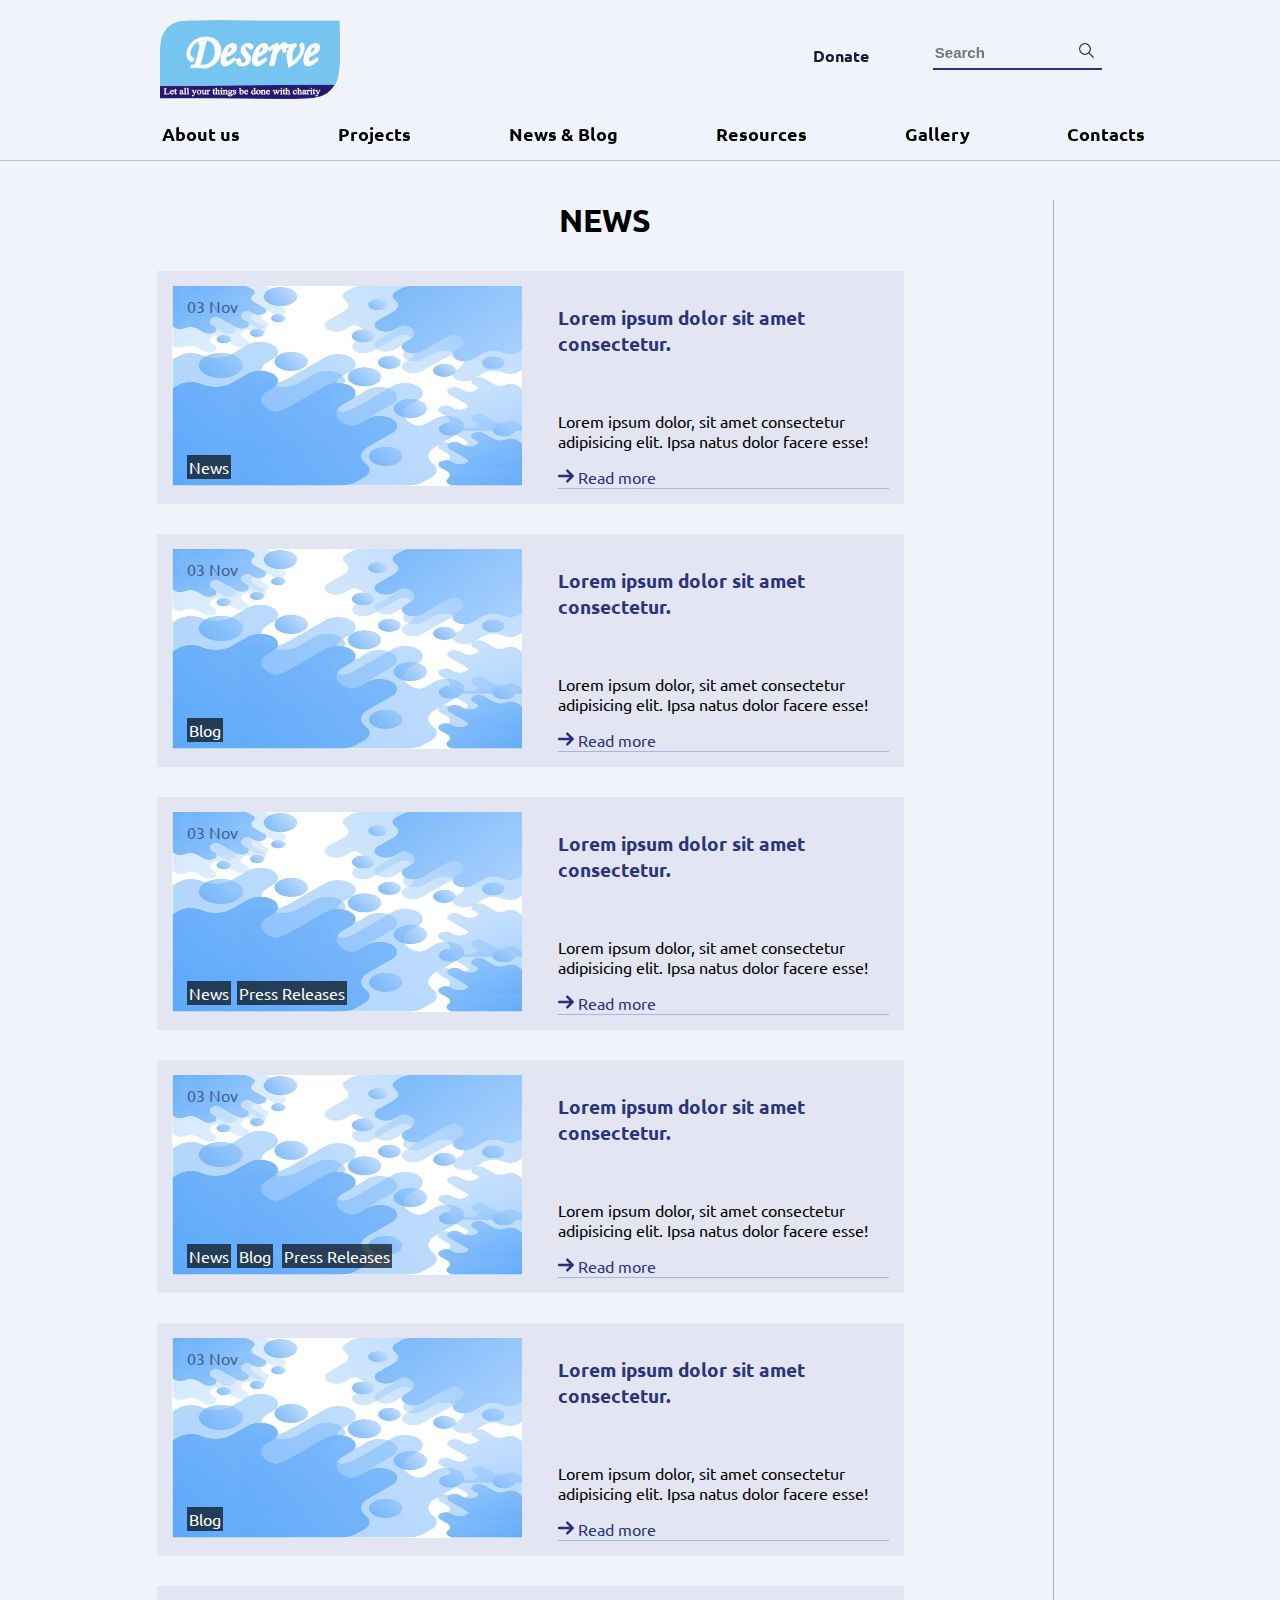
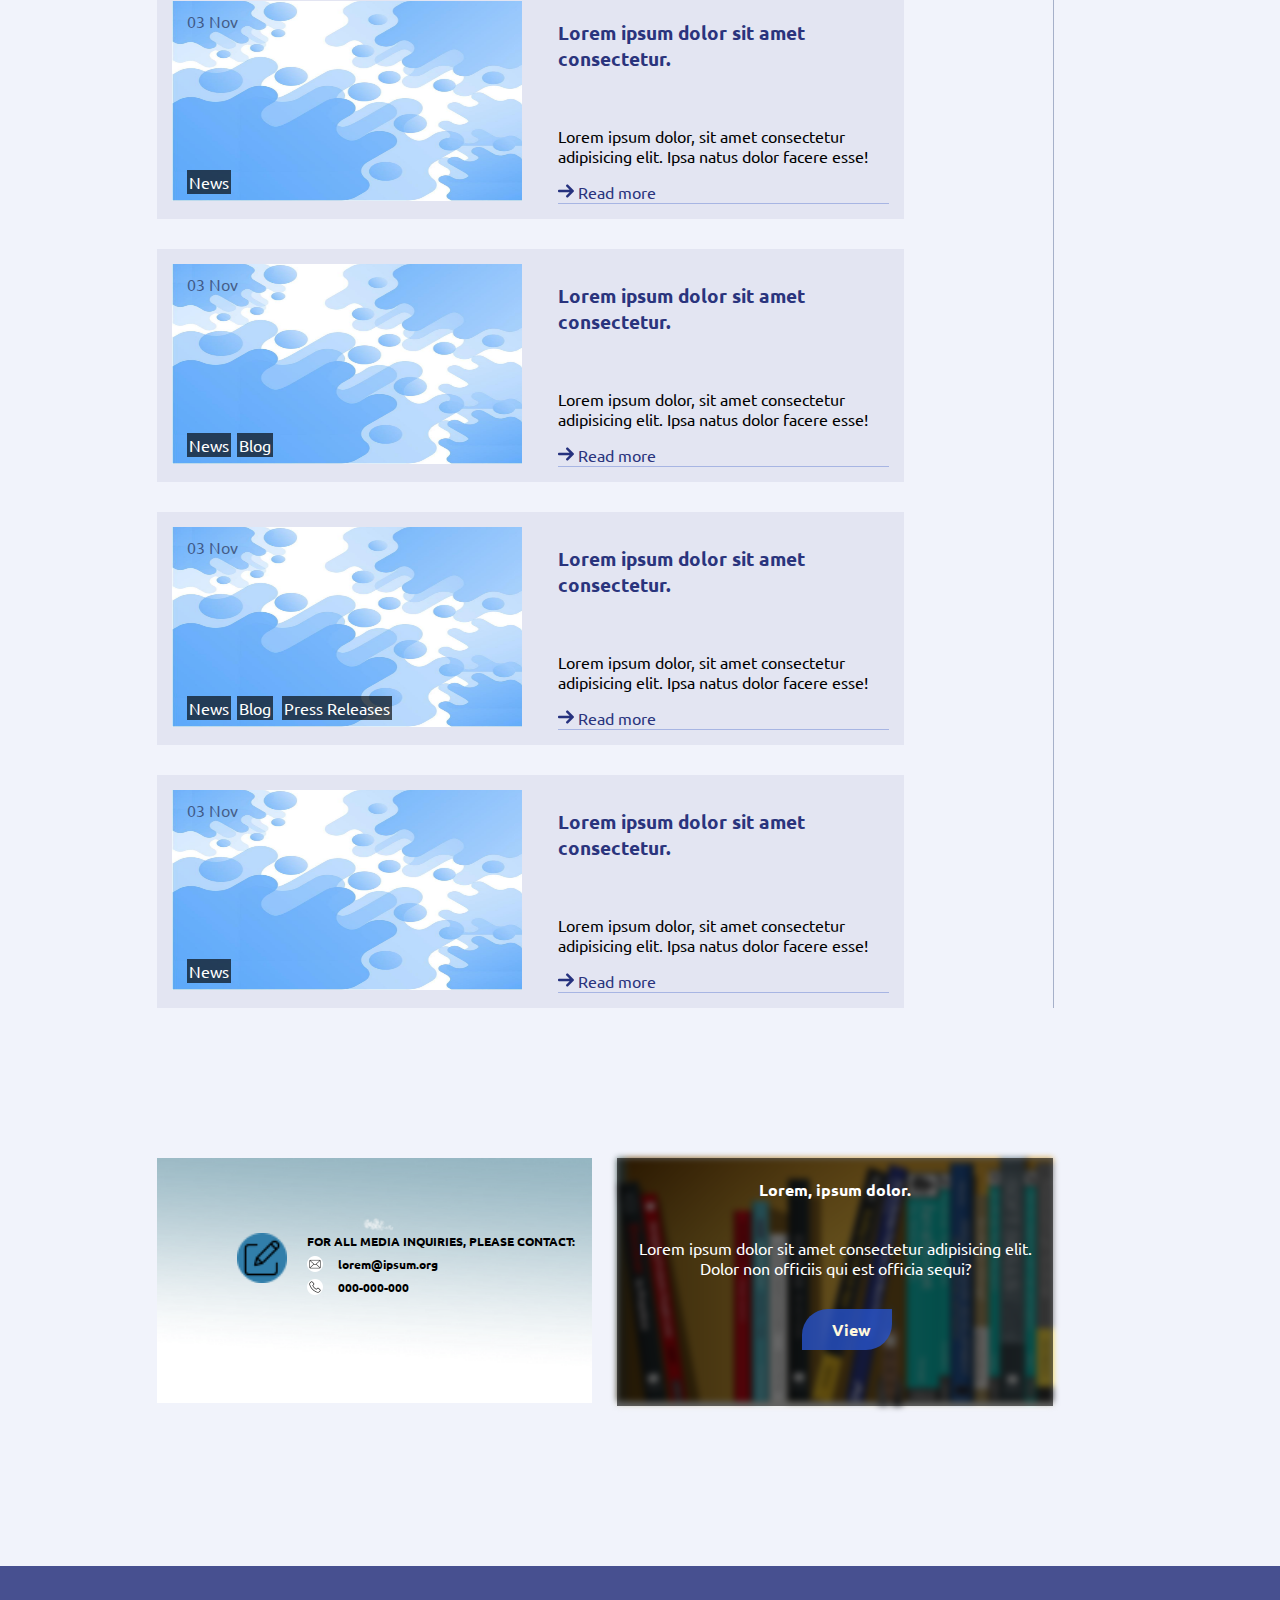
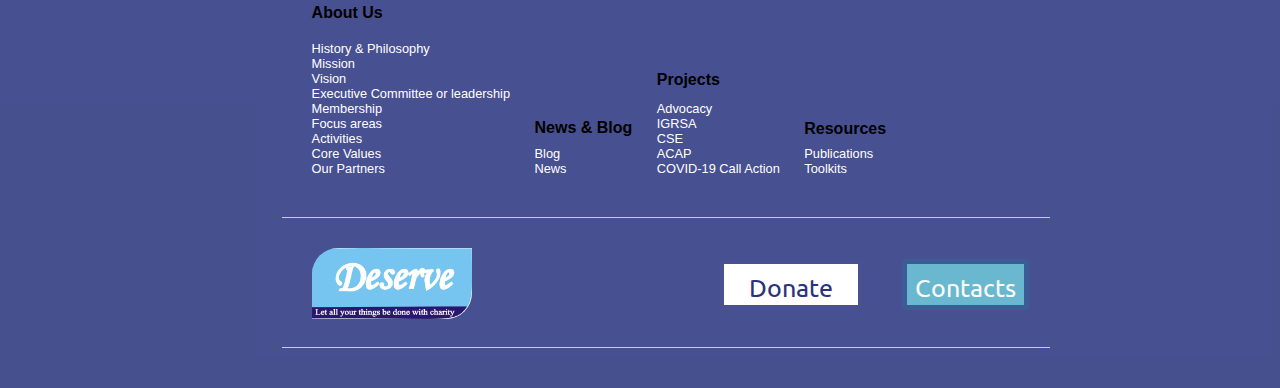
<file: Conserve/html/news.html>
<!DOCTYPE html>
<html lang="en">
<head>
    <meta charset="UTF-8">
    <meta http-equiv="X-UA-Compatible" content="IE=edge">
    <meta name="viewport" content="width=device-width, initial-scale=1.0">
    <link rel="shortcut icon" href="../images/concerve-logo.jpg" type="image/x-icon">
    <title>About us </title>    
    <link rel="stylesheet" href="../css/style-news.css">
    <link rel="stylesheet" href="../css/style.css">
     <!--this is for the font-->
    <link rel="preconnect" href="https://fonts.googleapis.com">
    <link rel="preconnect" href="https://fonts.gstatic.com" crossorigin>
    <link href="https://fonts.googleapis.com/css2?family=Ubuntu&display=swap" rel="stylesheet">
</head>
<body>
    <header>
        <div class="headernav" id="headernav">
            <div class="head">
                <div class="logo">
                    <a href="../index.html">
                        <img src="../images/concerve-logo.jpg" alt="" id="logo-img" >
                    </a>
                </div>
                <span id = "donate"><a href="" id="donatea">Donate</a></span>
                <div class="search-container">
                    <form action="search" class="serachitems">                             
                    <input type="text" name="search" placeholder="Search">
                    <button type="submit" class="srchbtn"> <img src="../images/blue-loupe.png" alt="" width="15px"></button>
                    </form>  
                </div>
                <div class="burger">
                    <div class="line1"></div>
                    <div class="line1"></div>
                    <div class="line1"></div>
                </div>
            </div>
            
            <br>
            <div class="dropdowns " >
                <div class="dropdown" >
                    <span><a href="aboutus.html" class="dlink"> About us </a></span>
                    <div class="dropdown-content">
                        <a href="unavailable.html">History and Philosophy </a>
                        <a href="unavailable.html">Mission</a>
                        <a href="unavailable.html">Vision</a>
                        <a href="unavailable.html">Executive Committee or leadership</a>
                        <a href="unavailable.html">Membership</a>
                        <a href="unavailable.html">Focus areas</a>
                        <a href="unavailable.html">Activities</a>
                        <a href="unavailable.html">Core Values</a>
                        <a href="unavailable.html">Our partners</a>
                    </div>
                </div>
                <div class="dropdown" >
                    <span><a href="projects.html"  class="dlink"> Projects </a></span>
                    <div class="dropdown-content" >
                    <a href="unavailable.html">IGRSA</a>
                    <a href="unavailable.html">CSE</a>
                    <a href="unavailable.html">ACAP</a>
                    </div>
                </div>
                <div class="dropdown" >
                    <span><a href="news.html" class="dlink"> News & Blog </a></span>
                    <div class="dropdown-content">
                    <a href="unavailable.html">News</a>
                    <a href="unavailable.html">Blog</a>
                    <a href="unavailable.html">Press and media </a>
                    </div>
                </div>
                <div class="dropdown" >
                    <span >
                        <a href="resources.html" class="dlink"> Resources </a>
                    </span>
                    <div class="dropdown-content">
                        <a href="unavailable.html">Publications</a>
                        <a href="unavailable.html">Toolkits</a>
                    </div>
                </div>
                <div class="dropdown" >
                    <span><a href="gallery.html " class="dlink"> Gallery </a></span>
                </div>
                <div  class="dropdown">
                    <span><a href="contacts.html" class="dlink"> Contacts </a></span>
                </div>
            </div>
        </div>
    </header>
    <section>
        <h1>News</h1>
        <div class="news-box">
            <div class="box1">
                <a href="">
                    <img src="../images/simplebox.jpg" alt="news" class="box1-img">
                </a>
                <span class="box1-date">03 Nov</span>
                <a href="" class="box1-tag">News</a>
            </div>
            <div class="box2">
                <a href=""><h3 class="box2-h3">Lorem ipsum dolor sit amet consectetur.</h3></a>
                <br>
                <p>Lorem ipsum dolor, sit amet consectetur adipisicing elit. Ipsa natus dolor facere esse!</p>
                <a href="" class="read-more-btn"><img src="../images/right-arrow.png" alt="arrow" class="arrow"> Read more</a>
            </div>
        </div>
        <div class="news-box">
            <div class="box1">
                <a href="">
                    <img src="../images/simplebox.jpg" alt="news" class="box1-img">
                </a>
                <span class="box1-date">03 Nov</span>
                <a href="" class="box1-tag">Blog</a>
            </div>
            <div class="box2">
                <a href=""><h3 class="box2-h3">Lorem ipsum dolor sit amet consectetur.</h3></a>
                <br>
                <p>Lorem ipsum dolor, sit amet consectetur adipisicing elit. Ipsa natus dolor facere esse!</p>
                <a href="" class="read-more-btn"><img src="../images/right-arrow.png" alt="arrow" class="arrow"> Read more</a>
            </div>
        </div>
        <div class="news-box">
            <div class="box1">
                <a href="">
                    <img src="../images/simplebox.jpg" alt="news" class="box1-img">
                </a>
                <span class="box1-date">03 Nov</span>
                <a href="" class="box1-tag">News</a>
                <a href="" class="box1-tag2">Press Releases</a>
            </div>
            <div class="box2">
                <a href=""><h3 class="box2-h3">Lorem ipsum dolor sit amet consectetur.</h3></a>
                <br>
                <p>Lorem ipsum dolor, sit amet consectetur adipisicing elit. Ipsa natus dolor facere esse!</p>
                <a href="" class="read-more-btn"><img src="../images/right-arrow.png" alt="arrow" class="arrow"> Read more</a>
            </div>
        </div>
        <div class="news-box">
            <div class="box1">
                <a href="">
                    <img src="../images/simplebox.jpg" alt="news" class="box1-img">
                </a>
                <span class="box1-date">03 Nov</span>
                <a href="" class="box1-tag">News</a>
                <a href="" class="box1-tag2">Blog</a>
                <a href="" class="box1-tag3">Press Releases</a>
            </div>
            <div class="box2">
                <a href=""><h3 class="box2-h3">Lorem ipsum dolor sit amet consectetur.</h3></a>
                <br>
                <p>Lorem ipsum dolor, sit amet consectetur adipisicing elit. Ipsa natus dolor facere esse!</p>
                <a href="" class="read-more-btn"><img src="../images/right-arrow.png" alt="arrow" class="arrow"> Read more</a>
            </div>
        </div>
        <div class="news-box">
            <div class="box1">
                <a href="">
                    <img src="../images/simplebox.jpg" alt="news" class="box1-img">
                </a>
                <span class="box1-date">03 Nov</span>
                <a href="" class="box1-tag">Blog</a>
            </div>
            <div class="box2">
                <a href=""><h3 class="box2-h3">Lorem ipsum dolor sit amet consectetur.</h3></a>
                <br>
                <p>Lorem ipsum dolor, sit amet consectetur adipisicing elit. Ipsa natus dolor facere esse!</p>
                <a href="" class="read-more-btn"><img src="../images/right-arrow.png" alt="arrow" class="arrow"> Read more</a>
            </div>
        </div>
        <div class="news-box">
            <div class="box1">
                <a href="">
                    <img src="../images/simplebox.jpg" alt="news" class="box1-img">
                </a>
                <span class="box1-date">03 Nov</span>
                <a href="" class="box1-tag">News</a>
            </div>
            <div class="box2">
                <a href=""><h3 class="box2-h3">Lorem ipsum dolor sit amet consectetur.</h3></a>
                <br>
                <p>Lorem ipsum dolor, sit amet consectetur adipisicing elit. Ipsa natus dolor facere esse!</p>
                <a href="" class="read-more-btn"><img src="../images/right-arrow.png" alt="arrow" class="arrow"> Read more</a>
            </div>
        </div>
        <div class="news-box">
            <div class="box1">
                <a href="">
                    <img src="../images/simplebox.jpg" alt="news" class="box1-img">
                </a>
                <span class="box1-date">03 Nov</span>
                <a href="" class="box1-tag">News</a>
                <a href="" class="box1-tag2">Blog</a>
            </div>
            <div class="box2">
                <a href=""><h3 class="box2-h3">Lorem ipsum dolor sit amet consectetur.</h3></a>
                <br>
                <p>Lorem ipsum dolor, sit amet consectetur adipisicing elit. Ipsa natus dolor facere esse!</p>
                <a href="" class="read-more-btn"><img src="../images/right-arrow.png" alt="arrow" class="arrow"> Read more</a>
            </div>
        </div>
        <div class="news-box">
            <div class="box1">
                <a href="">
                    <img src="../images/simplebox.jpg" alt="news" class="box1-img">
                </a>
                <span class="box1-date">03 Nov</span>
                <a href="" class="box1-tag">News</a>
                <a href="" class="box1-tag2">Blog</a>
                <a href="" class="box1-tag3">Press Releases</a>
            </div>
            <div class="box2">
                <a href=""><h3 class="box2-h3">Lorem ipsum dolor sit amet consectetur.</h3></a>
                <br>
                <p>Lorem ipsum dolor, sit amet consectetur adipisicing elit. Ipsa natus dolor facere esse!</p>
                <a href="" class="read-more-btn"><img src="../images/right-arrow.png" alt="arrow" class="arrow"> Read more</a>
            </div>
        </div>
        <div class="news-box">
            <div class="box1">
                <a href="">
                    <img src="../images/simplebox.jpg" alt="news" class="box1-img">
                </a>
                <span class="box1-date">03 Nov</span>
                <a href="" class="box1-tag">News</a>
            </div>
            <div class="box2">
                <a href=""><h3 class="box2-h3">Lorem ipsum dolor sit amet consectetur.</h3></a>
                <br>
                <p>Lorem ipsum dolor, sit amet consectetur adipisicing elit. Ipsa natus dolor facere esse!</p>
                <a href="" class="read-more-btn"><img src="../images/right-arrow.png" alt="arrow" class="arrow"> Read more</a>
            </div>
        </div>

        
    </section>
    <div class="news-box2">
        <div class="box3">
            <img src="../images/h-billboard.jpg" alt="" width="100%" style="filter: grayscale(70%);">
            <div class="minibox">
                <img src="../images/edit.png" alt="">
            </div>
            <div class="minibox1">
                <span>FOR ALL MEDIA INQUIRIES, PLEASE CONTACT:</span>
                <span><img src="../images/envelope.png" alt="" style="margin-right: 15px;"> lorem@ipsum.org</span>
                <span><img src="../images/telephone.png" alt="" style="margin-right: 15px;"> 000-000-000</span>
            </div>
        </div>
        <div class="box4">
            <img src="../images/frontendbooks.png" alt="" width="100%" height="100%" style="filter: blur(3px);">
            <div class="box4-txt">
                <h4>Lorem, ipsum dolor.</h4>
                <p>Lorem ipsum dolor sit amet consectetur adipisicing elit. Dolor non officiis qui est officia sequi?</p>
                <a href="" class="learn-more-ab">View</a>
            </div>
        </div>
    </div>
    <br>
    <br>
    <br>
    <footer>
        <br>
        <div class="f-lay-out">
            <div class="footer-content" >
                <ul class="f-ul" >
                    <li class="f-list1">About Us</li>
                    <li class="f-list"><a href="unavailable.html">History & Philosophy</a></li>
                    <li class="f-list"><a href="unavailable.html">Mission</a></li>
                    <li class="f-list"><a href="unavailable.html">Vision</a></li>
                    <li class="f-list"><a href="unavailable.html">Executive Committee or leadership</a></li>
                    <li class="f-list"><a href="unavailable.html">Membership</a></li>
                    <li class="f-list"><a href="unavailable.html">Focus areas</a></li>
                    <li class="f-list"><a href="unavailable.html">Activities</a></li>
                    <li class="f-list"><a href="unavailable.html">Core Values</a></li>
                    <li class="f-list"><a href="unavailable.html">Our Partners</a></li>
                </ul>
                <ul class="f-ul" >
                    <li class="f-list1" >News & Blog</li>
                    <li class="f-list"><a href="unavailable.html">Blog</a></li>
                    <li class="f-list"><a href="unavailable.html">News</a></li>
                </ul>
                <ul class="f-ul" >
                    <li class="f-list1" >Projects</li>
                    <li class="f-list"><a href="unavailable.html">Advocacy</a></li>
                    <li class="f-list"><a href="unavailable.html">IGRSA</a></li>
                    <li class="f-list"><a href="unavailable.html">CSE</a></li>
                    <li class="f-list"><a href="unavailable.html">ACAP</a></li>
                    <li class="f-list"><a href="unavailable.html">COVID-19 Call Action</a></li>
                </ul>
                <ul class="f-ul" >
                    <li class="f-list1" >Resources</li>
                    <li class="f-list"><a href="unavailable.html">Publications</a></li>
                    <li class="f-list"><a href="unavailable.html">Toolkits</a></li>
                </ul>  
            </div>
            <br><br>
            <div class="footer-copyright">
                <div class="logo-f">
                        <a href="../index.html">
                        <img src="../images/concerve-logo.jpg" alt="" id="logo-f-img" >
                        </a>
                </div>
                <a href="unavailable.html" id = "donate-f">Donate</a>
                <a href="unavailable.html" id="contact-f"> Contacts </a>
            </div>
        </div>
        <br><br>
    </footer>

    <script src="../js/index.js"></script>
</body>
</file>
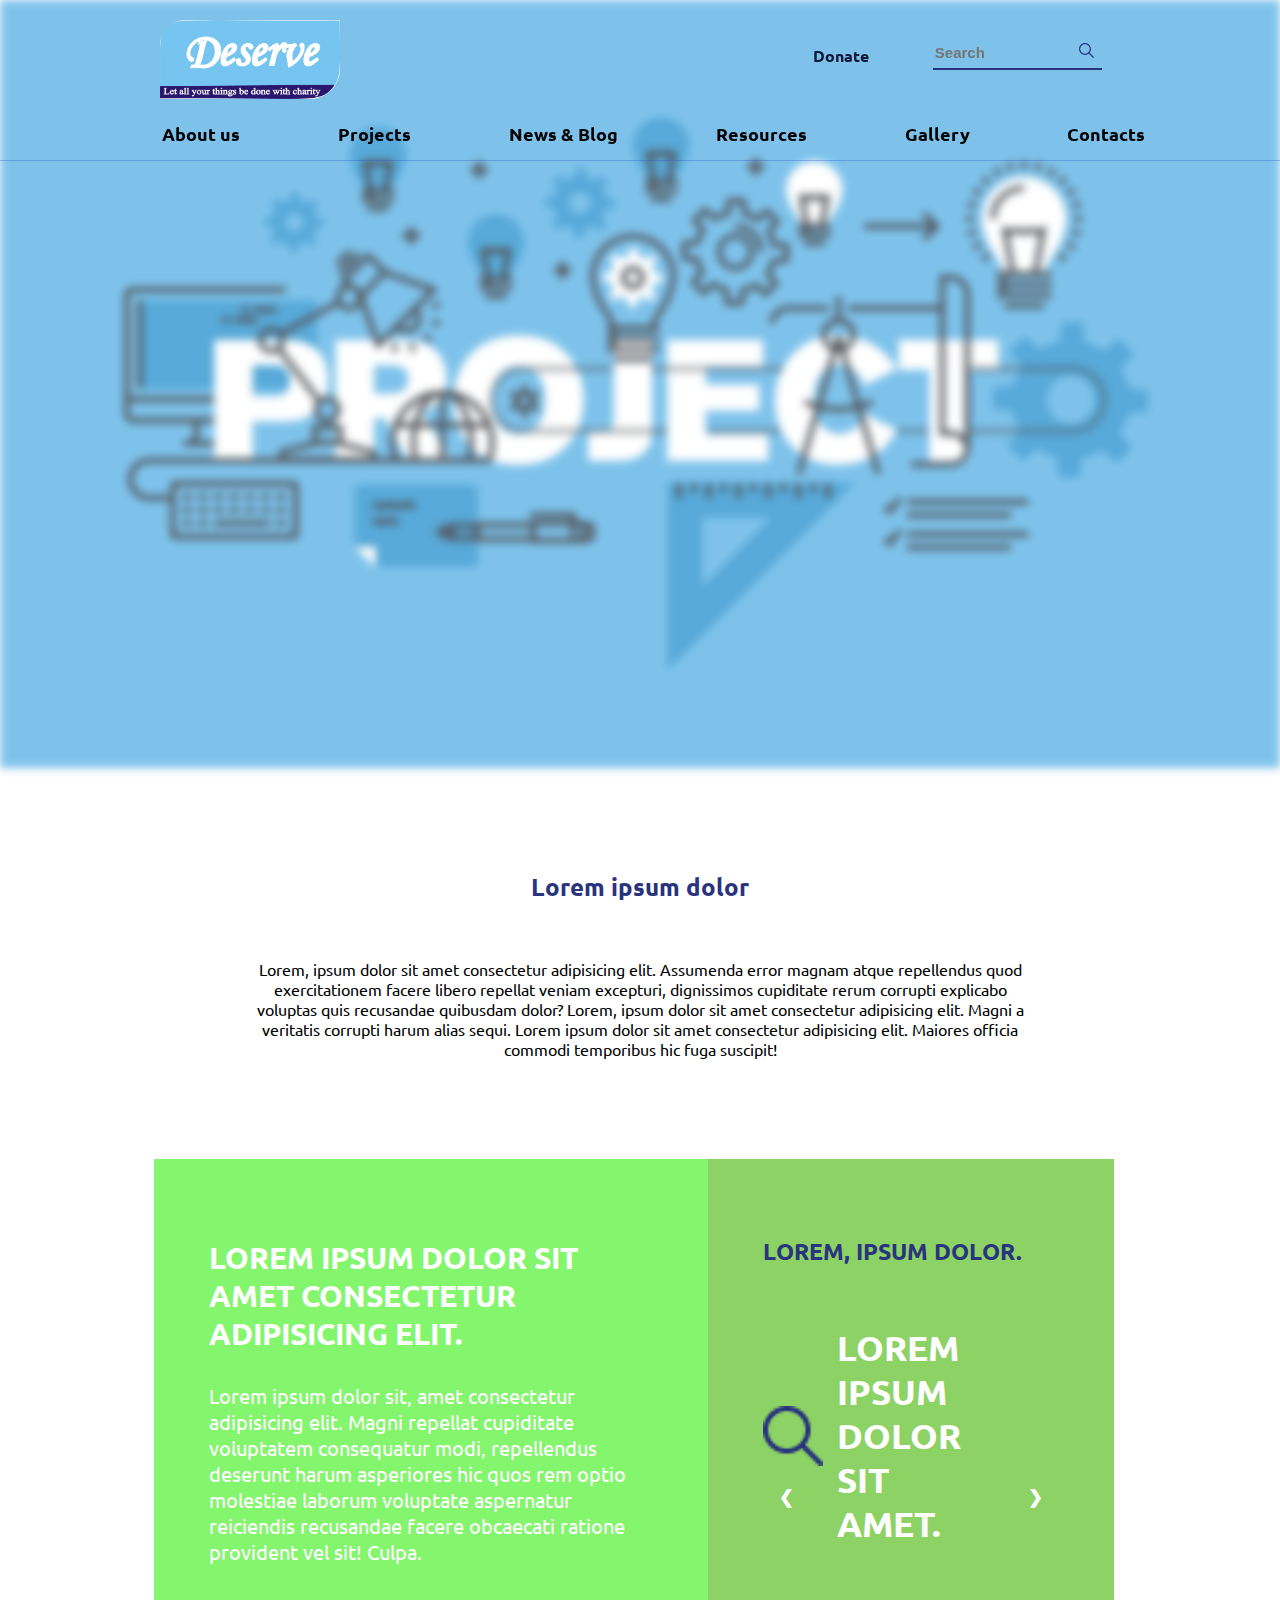
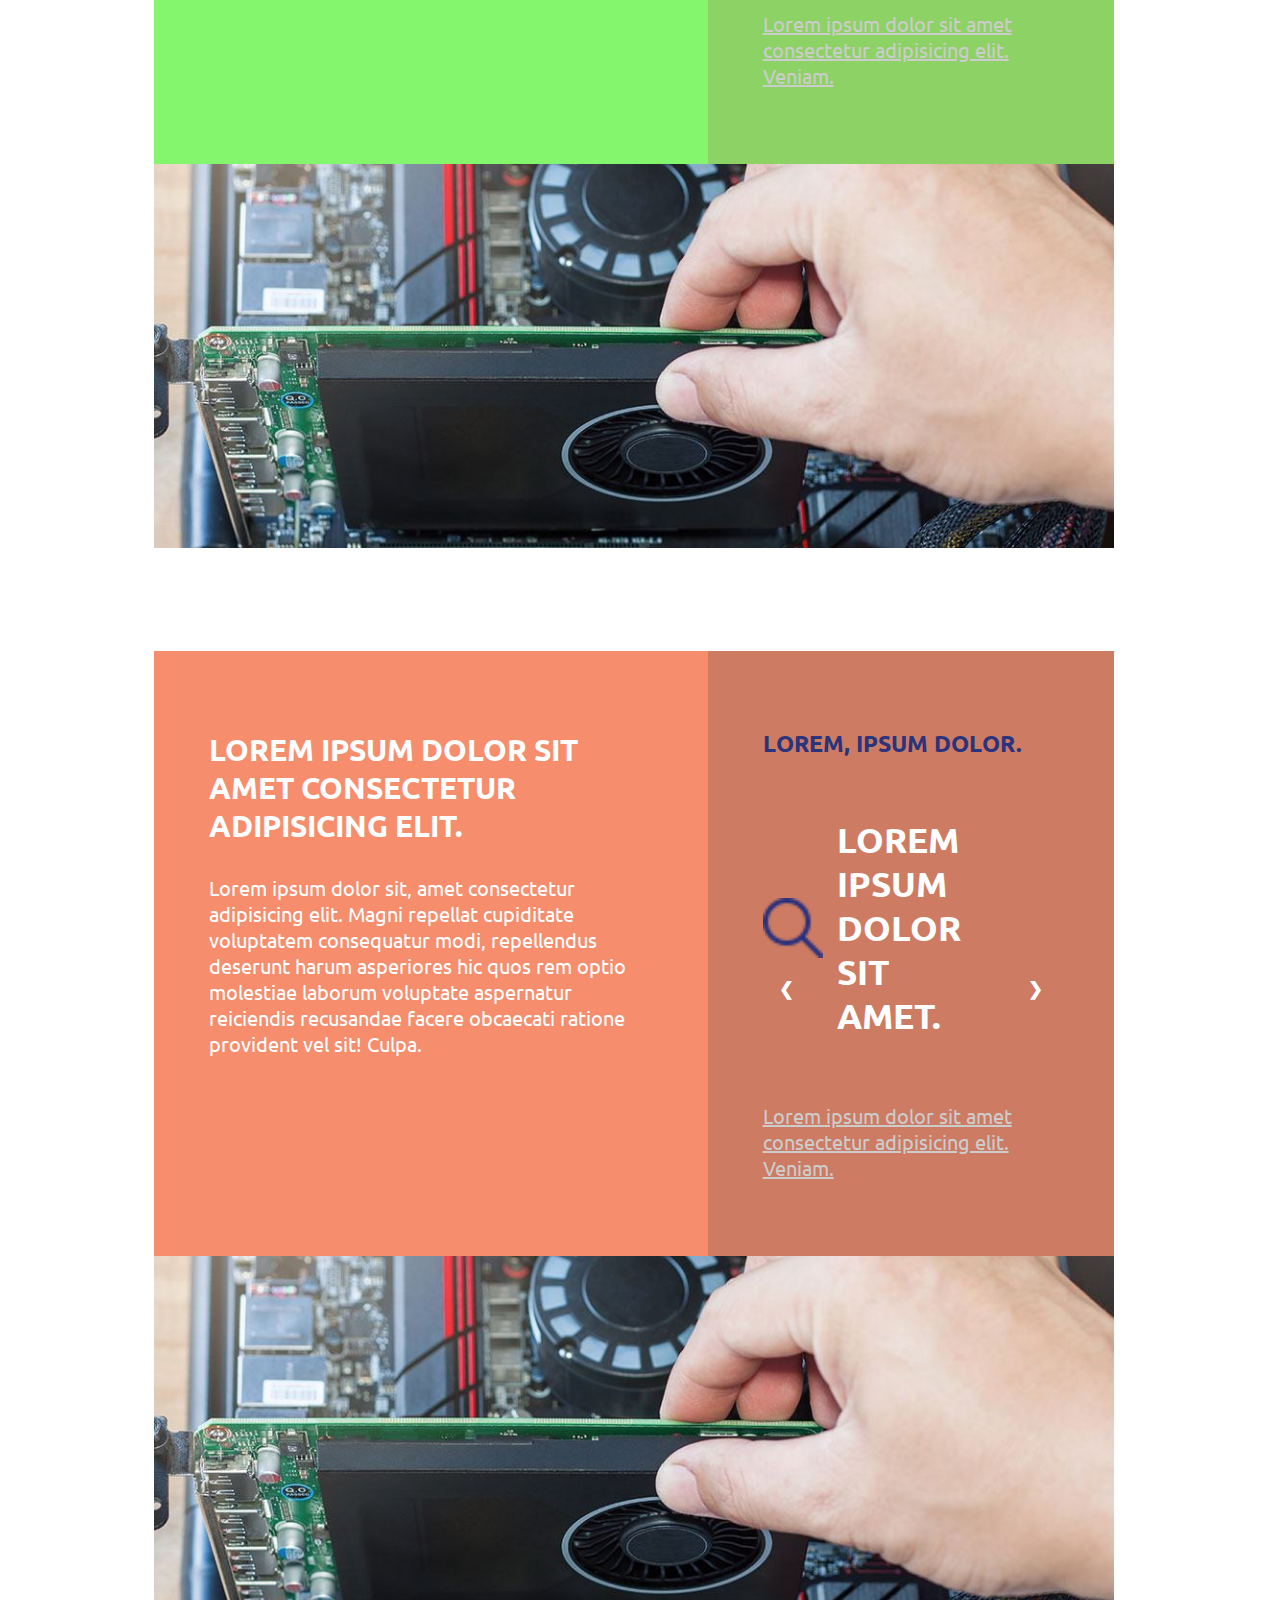
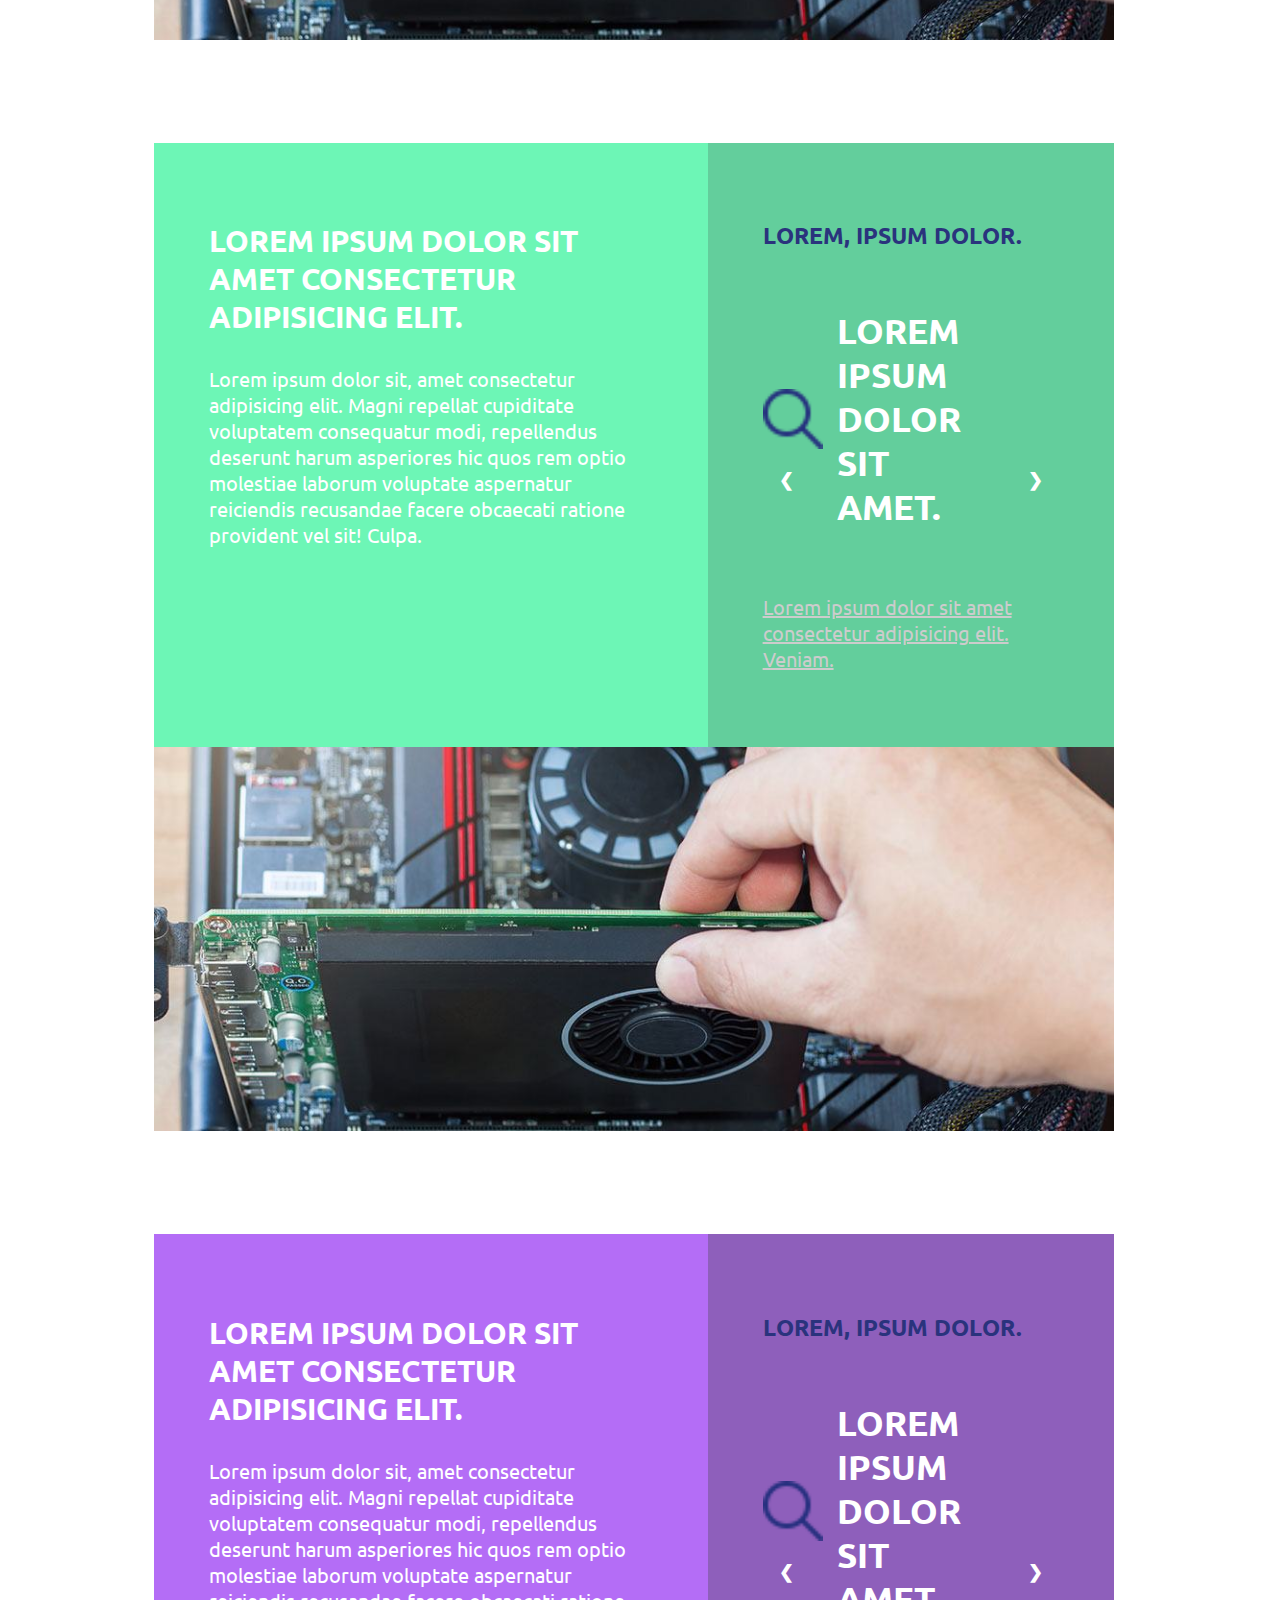
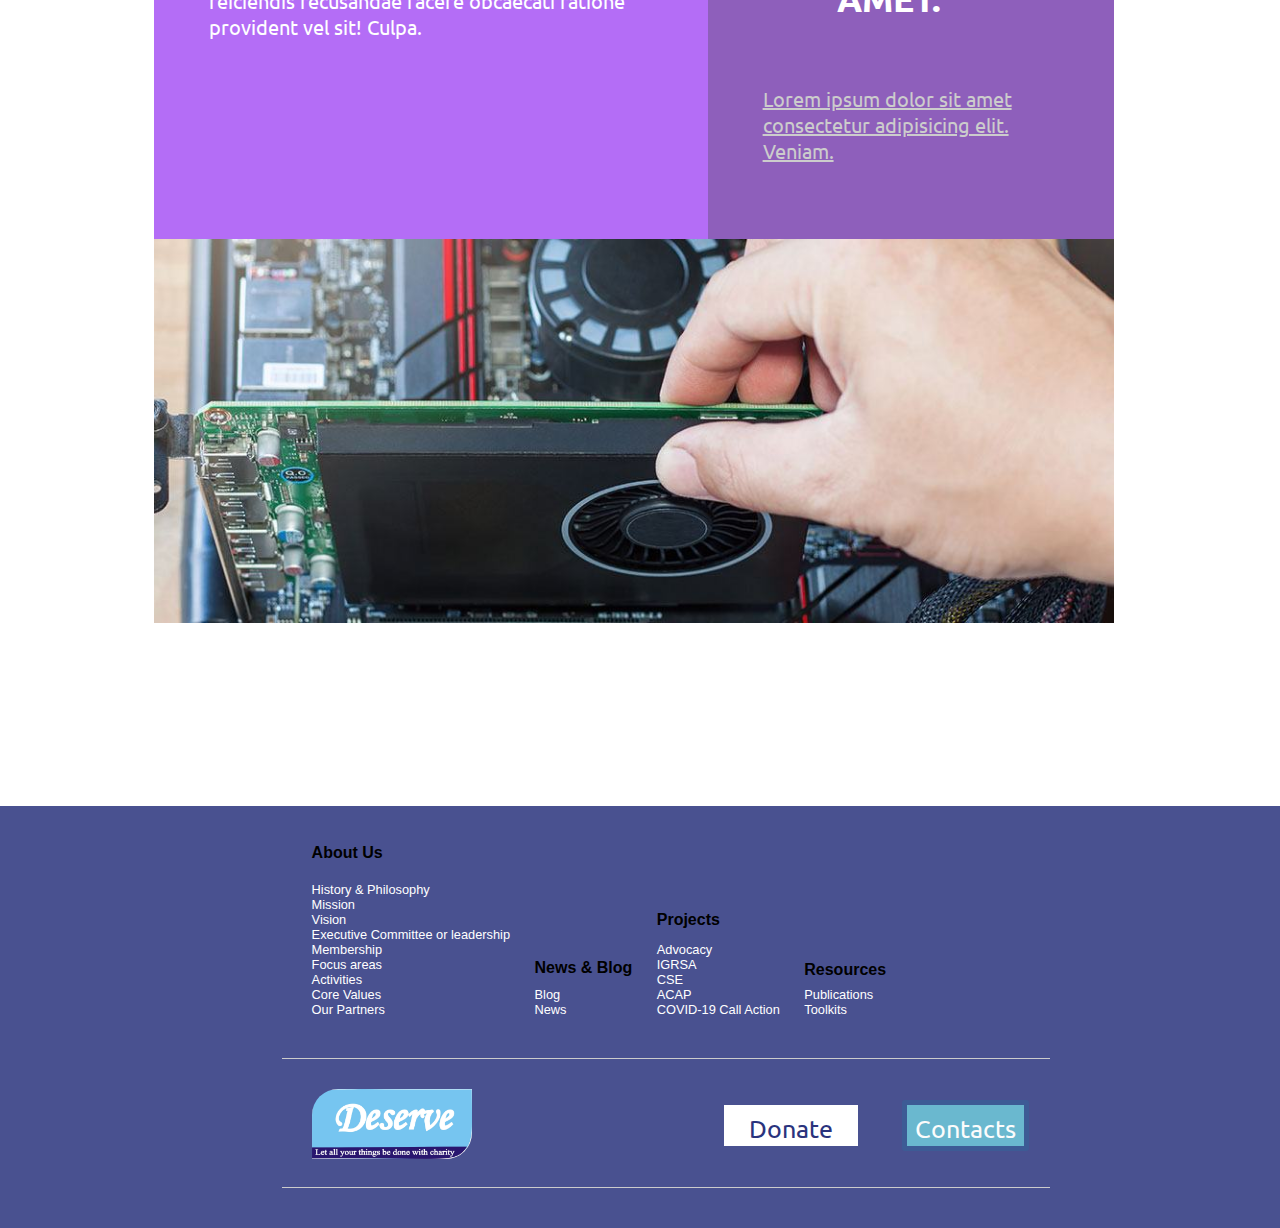
<file: Conserve/html/projects.html>
<!DOCTYPE html>
<html lang="en">
<head>
    <meta charset="UTF-8">
    <meta http-equiv="X-UA-Compatible" content="IE=edge">
    <meta name="viewport" content="width=device-width, initial-scale=1.0">
    <link rel="shortcut icon" href="../images/concerve-logo.jpg" type="image/x-icon">
    <title>Projects</title>    
    <link rel="stylesheet" href="../css/style-projects.css">
    <link rel="stylesheet" href="../css/style.css">
     <!--this is for the font-->
    <link rel="preconnect" href="https://fonts.googleapis.com">
    <link rel="preconnect" href="https://fonts.gstatic.com" crossorigin>
    <link href="https://fonts.googleapis.com/css2?family=Ubuntu&display=swap" rel="stylesheet">
</head>
<body>
    <header>
        <div class="headernav" id="headernav">
            <div class="head">
                <div class="logo">
                    <a href="../index.html">
                        <img src="../images/concerve-logo.jpg" alt="" id="logo-img" >
                    </a>
                </div>
                <span id = "donate"><a href="" id="donatea">Donate</a></span>
                <div class="search-container">
                    <form action="search" class="serachitems">                             
                    <input type="text" name="search" placeholder="Search">
                    <button type="submit" class="srchbtn"> <img src="../images/blue-loupe.png" alt="" width="15px"></button>
                    </form>  
                </div>
                <div class="burger">
                    <div class="line1"></div>
                    <div class="line1"></div>
                    <div class="line1"></div>
                </div>
            </div>
            
            <br>
            <div class="dropdowns " >
                <div class="dropdown" >
                    <span><a href="aboutus.html" class="dlink"> About us </a></span>
                    <div class="dropdown-content">
                        <a href="unavailable.html">History and Philosophy </a>
                        <a href="unavailable.html">Mission</a>
                        <a href="unavailable.html">Vision</a>
                        <a href="unavailable.html">Executive Committee or leadership</a>
                        <a href="unavailable.html">Membership</a>
                        <a href="unavailable.html">Focus areas</a>
                        <a href="unavailable.html">Activities</a>
                        <a href="unavailable.html">Core Values</a>
                        <a href="unavailable.html">Our partners</a>
                    </div>
                </div>
                <div class="dropdown" >
                    <span><a href="projects.html"  class="dlink"> Projects </a></span>
                    <div class="dropdown-content" >
                    <a href="unavailable.html">IGRSA</a>
                    <a href="unavailable.html">CSE</a>
                    <a href="unavailable.html">ACAP</a>
                    </div>
                </div>
                <div class="dropdown" >
                    <span><a href="news.html" class="dlink"> News & Blog </a></span>
                    <div class="dropdown-content">
                    <a href="unavailable.html">News</a>
                    <a href="unavailable.html">Blog</a>
                    <a href="unavailable.html">Press and media </a>
                    </div>
                </div>
                <div class="dropdown" >
                    <span >
                        <a href="resources.html" class="dlink"> Resources </a>
                    </span>
                    <div class="dropdown-content">
                        <a href="unavailable.html">Publications</a>
                        <a href="unavailable.html">Toolkits</a>
                    </div>
                </div>
                <div class="dropdown" >
                    <span><a href="gallery.html " class="dlink"> Gallery </a></span>
                </div>
                <div  class="dropdown">
                    <span><a href="contacts.html" class="dlink"> Contacts </a></span>
                </div>
            </div>
        </div>
        <div class="billboard">
            <img src="../images/Projects.jpg" alt="" class="billboardp" id="billboardp" >
        </div>
    </header>
    <div class="atext loner">
        <h2 class="ah2">Lorem ipsum dolor </h2><br>
        <p>Lorem, ipsum dolor sit amet consectetur adipisicing elit. Assumenda error magnam atque repellendus quod exercitationem facere libero repellat veniam excepturi, dignissimos cupiditate rerum corrupti explicabo voluptas quis recusandae quibusdam dolor? Lorem, ipsum dolor sit amet consectetur adipisicing elit. Magni a veritatis corrupti harum alias sequi. Lorem ipsum dolor sit amet consectetur adipisicing elit. Maiores officia commodi temporibus hic fuga suscipit!</p>
    </div>
    <section>
        <div class="big-box1">
            <div class="box-div">
                <div class="div1">
                    <h2>Lorem ipsum dolor sit amet consectetur adipisicing elit.</h2>
                    <span>
                        Lorem ipsum dolor sit, amet consectetur adipisicing elit. Magni repellat cupiditate voluptatem consequatur modi, repellendus deserunt harum asperiores hic quos rem optio molestiae laborum voluptate aspernatur reiciendis recusandae facere obcaecati ratione provident vel sit! Culpa.
                    </span>
                </div>
                <div class="div2">
                   <h3>Lorem, ipsum dolor.</h3>
                   <div class="slide">
                       <div class="mySlides1">
                           <div class="sub">
                                <img src="../images/blue-loupe.png" alt="" >
                                <p>Lorem ipsum dolor sit amet.</p>
                           </div>
                           <a href="">Lorem ipsum dolor sit amet consectetur adipisicing elit. Veniam.</a>
                       </div>
                       <div class="mySlides1">
                           <div class="sub">
                                <img src="../images/blue-loupe.png" alt="">
                                <p>Lorem ipsum dolor sit amet.</p>
                           </div>
                           <a href="">Lorem dolor sit amet consectetur adipisicing elit. Explicabo, eveniet.</a>
                       </div>
                       <div class="mySlides1">
                           <div class="sub">
                                <img src="../images/blue-loupe.png" alt="" >
                                <p>Lorem ipsum dolor sit amet.</p>
                           </div>
                           <a href="">Lorem ipsum dolor sit amet, consectetur adipisicing elit. Quasi.</a>
                       </div>
                       <a class="prev" onclick="plusSlides(-1, 0)">&#10094;</a>
                       <a class="next" onclick="plusSlides(1, 0)">&#10095;</a>
                       
                   </div>
                </div>
            </div>
            <img src="../images/back-img1.jpg" alt=""  class="big-box1-img">
        </div>
        <div class="big-box1">
            <div class="box-div">
                <div class="div1 div1ii">
                    <h2>Lorem ipsum dolor sit amet consectetur adipisicing elit.</h2>
                    <span>
                        Lorem ipsum dolor sit, amet consectetur adipisicing elit. Magni repellat cupiditate voluptatem consequatur modi, repellendus deserunt harum asperiores hic quos rem optio molestiae laborum voluptate aspernatur reiciendis recusandae facere obcaecati ratione provident vel sit! Culpa.
                    </span>
                </div>
                <div class="div2 div2ii">
                   <h3>Lorem, ipsum dolor.</h3>
                   <div class="slide">
                       <div class="mySlides2">
                           <div class="sub">
                                <img src="../images/blue-loupe.png" alt="" >
                                <p>Lorem ipsum dolor sit amet.</p>
                           </div>
                           <a href="">Lorem ipsum dolor sit amet consectetur adipisicing elit. Veniam.</a>
                       </div>
                       <div class="mySlides2">
                           <div class="sub">
                                <img src="../images/blue-loupe.png" alt="">
                                <p>Lorem ipsum dolor sit amet.</p>
                           </div>
                           <a href="">Lorem dolor sit amet consectetur adipisicing elit. Explicabo, eveniet.</a>
                       </div>
                       <div class="mySlides2">
                           <div class="sub">
                                <img src="../images/blue-loupe.png" alt="" >
                                <p>Lorem ipsum dolor sit amet.</p>
                           </div>
                           <a href="">Lorem ipsum dolor sit amet, consectetur adipisicing elit. Quasi.</a>
                       </div>
                       <a class="prev" onclick="plusSlides(-1, 1)">&#10094;</a>
                       <a class="next" onclick="plusSlides(1, 1)">&#10095;</a>
                       
                   </div>
                </div>
            </div>
            <img src="../images/back-img1.jpg" alt="" width="100%" class="big-box1-img">
        </div>
        <div class="big-box1">
            <div class="box-div">
                <div class="div1 div1iii">
                    <h2>Lorem ipsum dolor sit amet consectetur adipisicing elit.</h2>
                    <span>
                        Lorem ipsum dolor sit, amet consectetur adipisicing elit. Magni repellat cupiditate voluptatem consequatur modi, repellendus deserunt harum asperiores hic quos rem optio molestiae laborum voluptate aspernatur reiciendis recusandae facere obcaecati ratione provident vel sit! Culpa.
                    </span>
                </div>
                <div class="div2 div2iii">
                   <h3>Lorem, ipsum dolor.</h3>
                   <div class="slide">
                       <div class="mySlides3">
                           <div class="sub">
                                <img src="../images/blue-loupe.png" alt="" >
                                <p>Lorem ipsum dolor sit amet.</p>
                           </div>
                           <a href="">Lorem ipsum dolor sit amet consectetur adipisicing elit. Veniam.</a>
                       </div>
                       <div class="mySlides3">
                           <div class="sub">
                                <img src="../images/blue-loupe.png" alt="">
                                <p>Lorem ipsum dolor sit amet.</p>
                           </div>
                           <a href="">Lorem dolor sit amet consectetur adipisicing elit. Explicabo, eveniet.</a>
                       </div>
                       <div class="mySlides3">
                           <div class="sub">
                                <img src="../images/blue-loupe.png" alt="" >
                                <p>Lorem ipsum dolor sit amet.</p>
                           </div>
                           <a href="">Lorem ipsum dolor sit amet, consectetur adipisicing elit. Quasi.</a>
                       </div>
                       <a class="prev" onclick="plusSlides(-1, 2)">&#10094;</a>
                       <a class="next" onclick="plusSlides(1, 2)">&#10095;</a>                       
                   </div>
                </div>
            </div>
            <img src="../images/back-img1.jpg" alt="" width="100%" class="big-box1-img">
        </div>
        <div class="big-box1">
            <div class="box-div">
                <div class="div1 div1iv">
                    <h2>Lorem ipsum dolor sit amet consectetur adipisicing elit.</h2>
                    <span>
                        Lorem ipsum dolor sit, amet consectetur adipisicing elit. Magni repellat cupiditate voluptatem consequatur modi, repellendus deserunt harum asperiores hic quos rem optio molestiae laborum voluptate aspernatur reiciendis recusandae facere obcaecati ratione provident vel sit! Culpa.
                    </span>
                </div>
                <div class="div2 div2iv">
                   <h3>Lorem, ipsum dolor.</h3>
                   <div class="slide">
                       <div class="mySlides4">
                           <div class="sub">
                                <img src="../images/blue-loupe.png" alt="" >
                                <p>Lorem ipsum dolor sit amet.</p>
                           </div>
                           <a href="">Lorem ipsum dolor sit amet consectetur adipisicing elit. Veniam.</a>
                       </div>
                       <div class="mySlides4">
                           <div class="sub">
                                <img src="../images/blue-loupe.png" alt="">
                                <p>Lorem ipsum dolor sit amet.</p>
                           </div>
                           <a href="">Lorem dolor sit amet consectetur adipisicing elit. Explicabo, eveniet.</a>
                       </div>
                       <div class="mySlides4">
                           <div class="sub">
                                <img src="../images/blue-loupe.png" alt="" >
                                <p>Lorem ipsum dolor sit amet.</p>
                           </div>
                           <a href="">Lorem ipsum dolor sit amet, consectetur adipisicing elit. Quasi.</a>
                       </div>
                       <a class="prev" onclick="plusSlides(-1, 3)">&#10094;</a>
                       <a class="next" onclick="plusSlides(1, 3)">&#10095;</a>                       
                   </div>
                </div>
            </div>
            <img src="../images/back-img1.jpg" alt="" width="100%" class="big-box1-img">
        </div>
    </section>
    
    <br>
    <br>
    <br>
    <br>
    <footer>
        <br>
        <div class="f-lay-out">
            <div class="footer-content" >
                <ul class="f-ul" >
                    <li class="f-list1">About Us</li>
                    <li class="f-list"><a href="unavailable.html">History & Philosophy</a></li>
                    <li class="f-list"><a href="unavailable.html">Mission</a></li>
                    <li class="f-list"><a href="unavailable.html">Vision</a></li>
                    <li class="f-list"><a href="unavailable.html">Executive Committee or leadership</a></li>
                    <li class="f-list"><a href="unavailable.html">Membership</a></li>
                    <li class="f-list"><a href="unavailable.html">Focus areas</a></li>
                    <li class="f-list"><a href="unavailable.html">Activities</a></li>
                    <li class="f-list"><a href="unavailable.html">Core Values</a></li>
                    <li class="f-list"><a href="unavailable.html">Our Partners</a></li>
                </ul>
                <ul class="f-ul" >
                    <li class="f-list1" >News & Blog</li>
                    <li class="f-list"><a href="unavailable.html">Blog</a></li>
                    <li class="f-list"><a href="unavailable.html">News</a></li>
                </ul>
                <ul class="f-ul" >
                    <li class="f-list1" >Projects</li>
                    <li class="f-list"><a href="unavailable.html">Advocacy</a></li>
                    <li class="f-list"><a href="unavailable.html">IGRSA</a></li>
                    <li class="f-list"><a href="unavailable.html">CSE</a></li>
                    <li class="f-list"><a href="unavailable.html">ACAP</a></li>
                    <li class="f-list"><a href="unavailable.html">COVID-19 Call Action</a></li>
                </ul>
                <ul class="f-ul" >
                    <li class="f-list1" >Resources</li>
                    <li class="f-list"><a href="unavailable.html">Publications</a></li>
                    <li class="f-list"><a href="unavailable.html">Toolkits</a></li>
                </ul>  
            </div>
            <br><br>
            <div class="footer-copyright">
                <div class="logo-f">
                        <a href="../index.html">
                        <img src="../images/concerve-logo.jpg" alt="" id="logo-f-img" >
                        </a>
                </div>
                <a href="unavailable.html" id = "donate-f">Donate</a>
                <a href="unavailable.html" id="contact-f"> Contacts </a>
            </div>
        </div>
        <br><br>
    </footer>

    <script src="../js/index.js"></script>
</body>
</html>
</file>
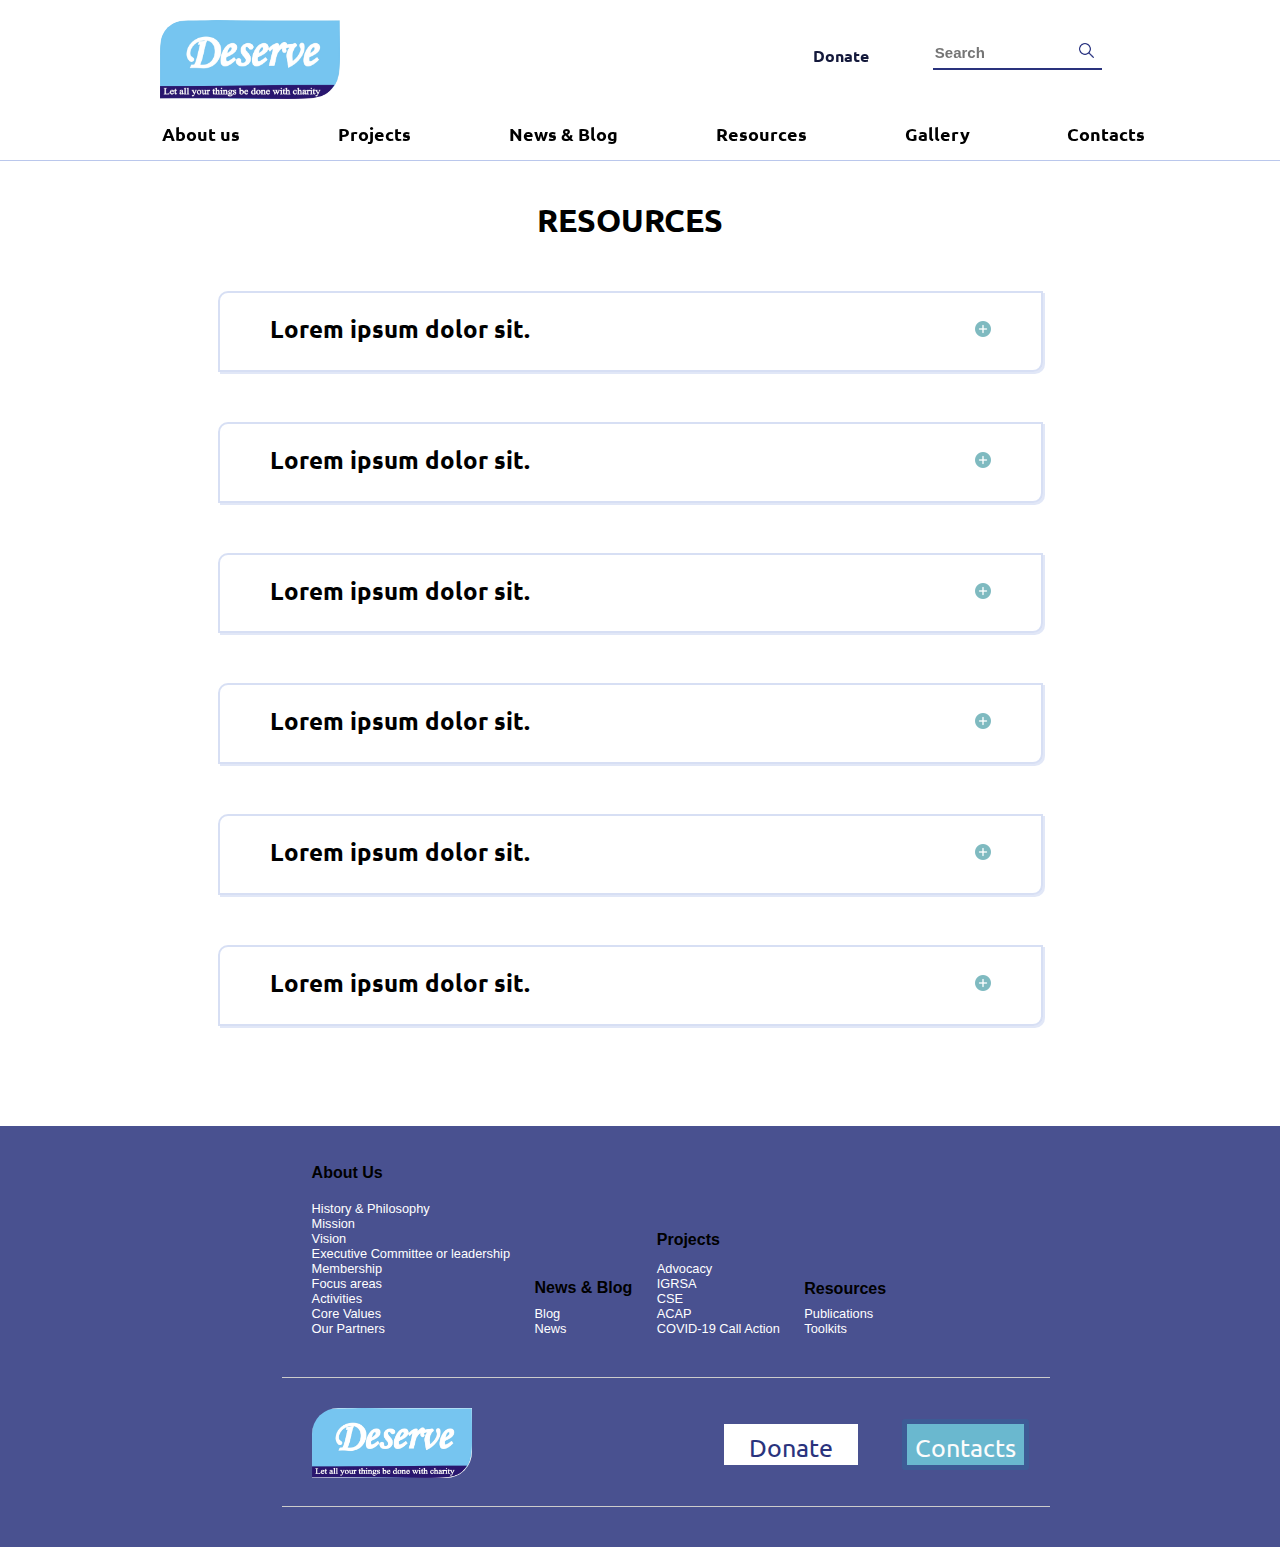
<file: Conserve/html/resources.html>
<!DOCTYPE html>
<html lang="en">
<head>
    <meta charset="UTF-8">
    <meta http-equiv="X-UA-Compatible" content="IE=edge">
    <meta name="viewport" content="width=device-width, initial-scale=1.0">
    <link rel="shortcut icon" href="../images/concerve-logo.jpg" type="image/x-icon">
    <title>Contacts</title>    
    <link rel="stylesheet" href="../css/style-resources.css">
    <link rel="stylesheet" href="../css/style.css">
     <!--this is for the font-->
    <link rel="preconnect" href="https://fonts.googleapis.com">
    <link rel="preconnect" href="https://fonts.gstatic.com" crossorigin>
    <link href="https://fonts.googleapis.com/css2?family=Ubuntu&display=swap" rel="stylesheet">
</head>
<body>
    <header>
        <div class="headernav" id="headernav">
            <div class="head">
                <div class="logo">
                    <a href="../index.html">
                        <img src="../images/concerve-logo.jpg" alt="" id="logo-img" >
                    </a>
                </div>
                <span id = "donate"><a href="" id="donatea">Donate</a></span>
                <div class="search-container">
                    <form action="search" class="serachitems">                             
                    <input type="text" name="search" placeholder="Search">
                    <button type="submit" class="srchbtn"> <img src="../images/blue-loupe.png" alt="" width="15px"></button>
                    </form>  
                </div>
                <div class="burger">
                    <div class="line1"></div>
                    <div class="line1"></div>
                    <div class="line1"></div>
                </div>
            </div>
            
            <br>
            <div class="dropdowns " >
                <div class="dropdown" >
                    <span><a href="aboutus.html" class="dlink"> About us </a></span>
                    <div class="dropdown-content">
                        <a href="unavailable.html">History and Philosophy </a>
                        <a href="unavailable.html">Mission</a>
                        <a href="unavailable.html">Vision</a>
                        <a href="unavailable.html">Executive Committee or leadership</a>
                        <a href="unavailable.html">Membership</a>
                        <a href="unavailable.html">Focus areas</a>
                        <a href="unavailable.html">Activities</a>
                        <a href="unavailable.html">Core Values</a>
                        <a href="unavailable.html">Our partners</a>
                    </div>
                </div>
                <div class="dropdown" >
                    <span><a href="projects.html"  class="dlink"> Projects </a></span>
                    <div class="dropdown-content" >
                    <a href="unavailable.html">IGRSA</a>
                    <a href="unavailable.html">CSE</a>
                    <a href="unavailable.html">ACAP</a>
                    </div>
                </div>
                <div class="dropdown" >
                    <span><a href="news.html" class="dlink"> News & Blog </a></span>
                    <div class="dropdown-content">
                    <a href="unavailable.html">News</a>
                    <a href="unavailable.html">Blog</a>
                    <a href="unavailable.html">Press and media </a>
                    </div>
                </div>
                <div class="dropdown" >
                    <span >
                        <a href="resources.html" class="dlink"> Resources </a>
                    </span>
                    <div class="dropdown-content">
                        <a href="unavailable.html">Publications</a>
                        <a href="unavailable.html">Toolkits</a>
                    </div>
                </div>
                <div class="dropdown" >
                    <span><a href="gallery.html " class="dlink"> Gallery </a></span>
                </div>
                <div  class="dropdown">
                    <span><a href="contacts.html" class="dlink"> Contacts </a></span>
                </div>
            </div>
        </div>
    </header>
    <section>
        <h1>RESOURCES</h1>
        <div class="resource-boxes">
            <div class="box1">
                <div class="top">
                    <h2>Lorem ipsum dolor sit.</h2>
                    <img src="../images/plus.png" alt="" class="btn-img1" width="16px" height="16px">
                </div>
                <div class="boxes1">
                    <div class="boxes" >
                        <a href="">
                            <div class="minibox">
                                <img src="../images/simplebox.jpg" alt="" class="mini-img img1">
                                <span class="minibox-txt">Lorem ipsum dolor sit amet Lorem ipsum dolor sit amet consectetur, adipisicing elit. Numquam, enim! </span>
                            </div>
                        </a>
                        <a href="">
                            <div class="minibox">
                                <img src="../images/simplebox.jpg" alt="" class="mini-img img2">
                                <span class="minibox-txt">Lorem ipsum dolor sit amet Lorem ipsum dolor sit amet consectetur, adipisicing elit. Numquam, enim! </span>
                            </div>
                        </a>
                        <a href="">
                            <div class="minibox">
                                <img src="../images/simplebox.jpg" alt="" class="mini-img img3">
                                <span class="minibox-txt">Lorem ipsum dolor sit amet Lorem ipsum dolor sit amet consectetur, adipisicing elit. Numquam, enim! </span>
                            </div>
                        </a>
                    </div> 
                    <div class="boxes bs2" >
                        <a href="">
                            <div class="minibox">
                                <img src="../images/simplebox.jpg" alt="" class="mini-img img1p">
                                <span class="minibox-txt txtp">Lorem ipsum dolor sit amet Lorem ipsum dolor sit amet consectetur, adipisicing elit. Numquam, enim! </span>
                            </div>
                        </a>
                        <a href="">
                            <div class="minibox">
                                <img src="../images/simplebox.jpg" alt="" class="mini-img img2p">
                                <span class="minibox-txt txtp">Lorem ipsum dolor sit amet Lorem ipsum dolor sit amet consectetur, adipisicing elit. Numquam, enim! </span>
                            </div>
                        </a>
                    </div> 
                </div>
            </div>
        </div>
        <div class="resource-boxes">
            <div class="box1">
                <div class="top">
                    <h2>Lorem ipsum dolor sit.</h2>
                    <img src="../images/plus.png" alt="" class="btn-img2" width="16px" height="16px">
                </div>
                <div class="boxes1">
                    <div class="boxes" >
                        <a href="">
                            <div class="minibox">
                                <img src="../images/simplebox.jpg" alt="" class="mini-img img1">
                                <span class="minibox-txt">Lorem ipsum dolor sit amet Lorem ipsum dolor sit amet consectetur, adipisicing elit. Numquam, enim! </span>
                            </div>
                        </a>
                        <a href="">
                            <div class="minibox">
                                <img src="../images/simplebox.jpg" alt="" class="mini-img img2">
                                <span class="minibox-txt">Lorem ipsum dolor sit amet Lorem ipsum dolor sit amet consectetur, adipisicing elit. Numquam, enim! </span>
                            </div>
                        </a>
                        <a href="">
                            <div class="minibox">
                                <img src="../images/simplebox.jpg" alt="" class="mini-img img3">
                                <span class="minibox-txt">Lorem ipsum dolor sit amet Lorem ipsum dolor sit amet consectetur, adipisicing elit. Numquam, enim! </span>
                            </div>
                        </a>
                    </div> 
                </div>
            </div>
        </div>
        <div class="resource-boxes">
            <div class="box1">
                <div class="top">
                    <h2>Lorem ipsum dolor sit.</h2>
                    <img src="../images/plus.png" alt="" class="btn-img3" width="16px" height="16px">
                </div>
                <div class="boxes1">
                    <div class="boxes" >
                        <a href="">
                            <div class="minibox">
                                <img src="../images/simplebox.jpg" alt="" class="mini-img img1">
                                <span class="minibox-txt">Lorem ipsum dolor sit amet Lorem ipsum dolor sit amet consectetur, adipisicing elit. Numquam, enim! </span>
                            </div>
                        </a>
                        <a href="">
                            <div class="minibox">
                                <img src="../images/simplebox.jpg" alt="" class="mini-img img2">
                                <span class="minibox-txt">Lorem ipsum dolor sit amet Lorem ipsum dolor sit amet consectetur, adipisicing elit. Numquam, enim! </span>
                            </div>
                        </a>
                        <a href="">
                            <div class="minibox">
                                <img src="../images/simplebox.jpg" alt="" class="mini-img img3">
                                <span class="minibox-txt">Lorem ipsum dolor sit amet Lorem ipsum dolor sit amet consectetur, adipisicing elit. Numquam, enim! </span>
                            </div>
                        </a>
                    </div> 
                    <div class="boxes bs2" >
                        <a href="">
                            <div class="minibox">
                                <img src="../images/simplebox.jpg" alt="" class="mini-img img1">
                                <span class="minibox-txt">Lorem ipsum dolor sit amet Lorem ipsum dolor sit amet consectetur, adipisicing elit. Numquam, enim! </span>
                            </div>
                        </a>
                        <a href="">
                            <div class="minibox">
                                <img src="../images/simplebox.jpg" alt="" class="mini-img img2">
                                <span class="minibox-txt">Lorem ipsum dolor sit amet Lorem ipsum dolor sit amet consectetur, adipisicing elit. Numquam, enim! </span>
                            </div>
                        </a>
                        <a href="">
                            <div class="minibox">
                                <img src="../images/simplebox.jpg" alt="" class="mini-img img3">
                                <span class="minibox-txt">Lorem ipsum dolor sit amet Lorem ipsum dolor sit amet consectetur, adipisicing elit. Numquam, enim! </span>
                            </div>
                        </a>
                    </div> 
                </div>
            </div>
        </div>
        <div class="resource-boxes">
            <div class="box1">
                <div class="top">
                    <h2>Lorem ipsum dolor sit.</h2>
                    <img src="../images/plus.png" alt="" class="btn-img4" width="16px" height="16px">
                </div>
                <div class="boxes1">
                    <div class="boxes" >
                        <a href="">
                            <div class="minibox">
                                <img src="../images/simplebox.jpg" alt="" class="mini-img img1">
                                <span class="minibox-txt">Lorem ipsum dolor sit amet Lorem ipsum dolor sit amet consectetur, adipisicing elit. Numquam, enim! </span>
                            </div>
                        </a>
                        <a href="">
                            <div class="minibox">
                                <img src="../images/simplebox.jpg" alt="" class="mini-img img2">
                                <span class="minibox-txt">Lorem ipsum dolor sit amet Lorem ipsum dolor sit amet consectetur, adipisicing elit. Numquam, enim! </span>
                            </div>
                        </a>
                        <a href="">
                            <div class="minibox">
                                <img src="../images/simplebox.jpg" alt="" class="mini-img img3">
                                <span class="minibox-txt">Lorem ipsum dolor sit amet Lorem ipsum dolor sit amet consectetur, adipisicing elit. Numquam, enim! </span>
                            </div>
                        </a>
                    </div> 
                    <div class="boxes bs2" >
                        <a href="">
                            <div class="minibox">
                                <img src="../images/simplebox.jpg" alt="" class="mini-img img1">
                                <span class="minibox-txt">Lorem ipsum dolor sit amet Lorem ipsum dolor sit amet consectetur, adipisicing elit. Numquam, enim! </span>
                            </div>
                        </a>
                        <a href="">
                            <div class="minibox">
                                <img src="../images/simplebox.jpg" alt="" class="mini-img img2">
                                <span class="minibox-txt">Lorem ipsum dolor sit amet Lorem ipsum dolor sit amet consectetur, adipisicing elit. Numquam, enim! </span>
                            </div>
                        </a>
                        <a href="">
                            <div class="minibox">
                                <img src="../images/simplebox.jpg" alt="" class="mini-img img3">
                                <span class="minibox-txt">Lorem ipsum dolor sit amet Lorem ipsum dolor sit amet consectetur, adipisicing elit. Numquam, enim! </span>
                            </div>
                        </a>
                    </div> 
                    <div class="boxes bs2" >
                        <a href="">
                            <div class="minibox">
                                <img src="../images/simplebox.jpg" alt="" class="mini-img img1">
                                <span class="minibox-txt">Lorem ipsum dolor sit amet Lorem ipsum dolor sit amet consectetur, adipisicing elit. Numquam, enim! </span>
                            </div>
                        </a>
                        <a href="">
                            <div class="minibox">
                                <img src="../images/simplebox.jpg" alt="" class="mini-img img2">
                                <span class="minibox-txt">Lorem ipsum dolor sit amet Lorem ipsum dolor sit amet consectetur, adipisicing elit. Numquam, enim! </span>
                            </div>
                        </a>
                        <a href="">
                            <div class="minibox">
                                <img src="../images/simplebox.jpg" alt="" class="mini-img img3">
                                <span class="minibox-txt">Lorem ipsum dolor sit amet Lorem ipsum dolor sit amet consectetur, adipisicing elit. Numquam, enim! </span>
                            </div>
                        </a>
                    </div> 
                </div>
            </div>
        </div>
        <div class="resource-boxes">
            <div class="box1">
                <div class="top">
                    <h2>Lorem ipsum dolor sit.</h2>
                    <img src="../images/plus.png" alt="" class="btn-img5" width="16px" height="16px">
                </div>
                <div class="boxes1">
                    <div class="boxes" >
                        <a href="">
                            <div class="minibox">
                                <img src="../images/simplebox.jpg" alt="" class="mini-img img1">
                                <span class="minibox-txt">Lorem ipsum dolor sit amet Lorem ipsum dolor sit amet consectetur, adipisicing elit. Numquam, enim! </span>
                            </div>
                        </a>
                        <a href="">
                            <div class="minibox">
                                <img src="../images/simplebox.jpg" alt="" class="mini-img img2">
                                <span class="minibox-txt">Lorem ipsum dolor sit amet Lorem ipsum dolor sit amet consectetur, adipisicing elit. Numquam, enim! </span>
                            </div>
                        </a>
                        <a href="">
                            <div class="minibox">
                                <img src="../images/simplebox.jpg" alt="" class="mini-img img3">
                                <span class="minibox-txt">Lorem ipsum dolor sit amet Lorem ipsum dolor sit amet consectetur, adipisicing elit. Numquam, enim! </span>
                            </div>
                        </a>
                    </div> 
                    <div class="boxes bs2" >
                        <a href="">
                            <div class="minibox">
                                <img src="../images/simplebox.jpg" alt="" class="mini-img img1">
                                <span class="minibox-txt">Lorem ipsum dolor sit amet Lorem ipsum dolor sit amet consectetur, adipisicing elit. Numquam, enim! </span>
                            </div>
                        </a>
                        <a href="">
                            <div class="minibox">
                                <img src="../images/simplebox.jpg" alt="" class="mini-img img2">
                                <span class="minibox-txt">Lorem ipsum dolor sit amet Lorem ipsum dolor sit amet consectetur, adipisicing elit. Numquam, enim! </span>
                            </div>
                        </a>
                        <a href="">
                            <div class="minibox">
                                <img src="../images/simplebox.jpg" alt="" class="mini-img img3">
                                <span class="minibox-txt">Lorem ipsum dolor sit amet Lorem ipsum dolor sit amet consectetur, adipisicing elit. Numquam, enim! </span>
                            </div>
                        </a>
                    </div> 
                </div>
            </div>
        </div>
        <div class="resource-boxes">
            <div class="box1">
                <div class="top">
                    <h2>Lorem ipsum dolor sit.</h2>
                    <img src="../images/plus.png" alt="" class="btn-img6" width="16px" height="16px">
                </div>
                <div class="boxes1">
                    <div class="boxes" >
                        <a href="">
                            <div class="minibox">
                                <img src="../images/simplebox.jpg" alt="" class="mini-img img1">
                                <span class="minibox-txt">Lorem ipsum dolor sit amet Lorem ipsum dolor sit amet consectetur, adipisicing elit. Numquam, enim! </span>
                            </div>
                        </a>
                        <a href="">
                            <div class="minibox">
                                <img src="../images/simplebox.jpg" alt="" class="mini-img img2">
                                <span class="minibox-txt">Lorem ipsum dolor sit amet Lorem ipsum dolor sit amet consectetur, adipisicing elit. Numquam, enim! </span>
                            </div>
                        </a>
                        <a href="">
                            <div class="minibox">
                                <img src="../images/simplebox.jpg" alt="" class="mini-img img3">
                                <span class="minibox-txt">Lorem ipsum dolor sit amet Lorem ipsum dolor sit amet consectetur, adipisicing elit. Numquam, enim! </span>
                            </div>
                        </a>
                    </div> 
                </div>
            </div>
        </div>
    </section>
    <footer>
        <br>
        <div class="f-lay-out">
            <div class="footer-content" >
                <ul class="f-ul" >
                    <li class="f-list1">About Us</li>
                    <li class="f-list"><a href="unavailable.html">History & Philosophy</a></li>
                    <li class="f-list"><a href="unavailable.html">Mission</a></li>
                    <li class="f-list"><a href="unavailable.html">Vision</a></li>
                    <li class="f-list"><a href="unavailable.html">Executive Committee or leadership</a></li>
                    <li class="f-list"><a href="unavailable.html">Membership</a></li>
                    <li class="f-list"><a href="unavailable.html">Focus areas</a></li>
                    <li class="f-list"><a href="unavailable.html">Activities</a></li>
                    <li class="f-list"><a href="unavailable.html">Core Values</a></li>
                    <li class="f-list"><a href="unavailable.html">Our Partners</a></li>
                </ul>
                <ul class="f-ul" >
                    <li class="f-list1" >News & Blog</li>
                    <li class="f-list"><a href="unavailable.html">Blog</a></li>
                    <li class="f-list"><a href="unavailable.html">News</a></li>
                </ul>
                <ul class="f-ul" >
                    <li class="f-list1" >Projects</li>
                    <li class="f-list"><a href="unavailable.html">Advocacy</a></li>
                    <li class="f-list"><a href="unavailable.html">IGRSA</a></li>
                    <li class="f-list"><a href="unavailable.html">CSE</a></li>
                    <li class="f-list"><a href="unavailable.html">ACAP</a></li>
                    <li class="f-list"><a href="unavailable.html">COVID-19 Call Action</a></li>
                </ul>
                <ul class="f-ul" >
                    <li class="f-list1" >Resources</li>
                    <li class="f-list"><a href="unavailable.html">Publications</a></li>
                    <li class="f-list"><a href="unavailable.html">Toolkits</a></li>
                </ul>  
            </div>
            <br><br>
            <div class="footer-copyright">
                <div class="logo-f">
                        <a href="../index.html">
                        <img src="../images/concerve-logo.jpg" alt="" id="logo-f-img" >
                        </a>
                </div>
                <a href="unavailable.html" id = "donate-f">Donate</a>
                <a href="unavailable.html" id="contact-f"> Contacts </a>
            </div>
        </div>
        <br><br>
    </footer>
    <script src="../js/index.js"></script>
    <script src="../js/resources.js"></script>
</body>
</html>
</file>
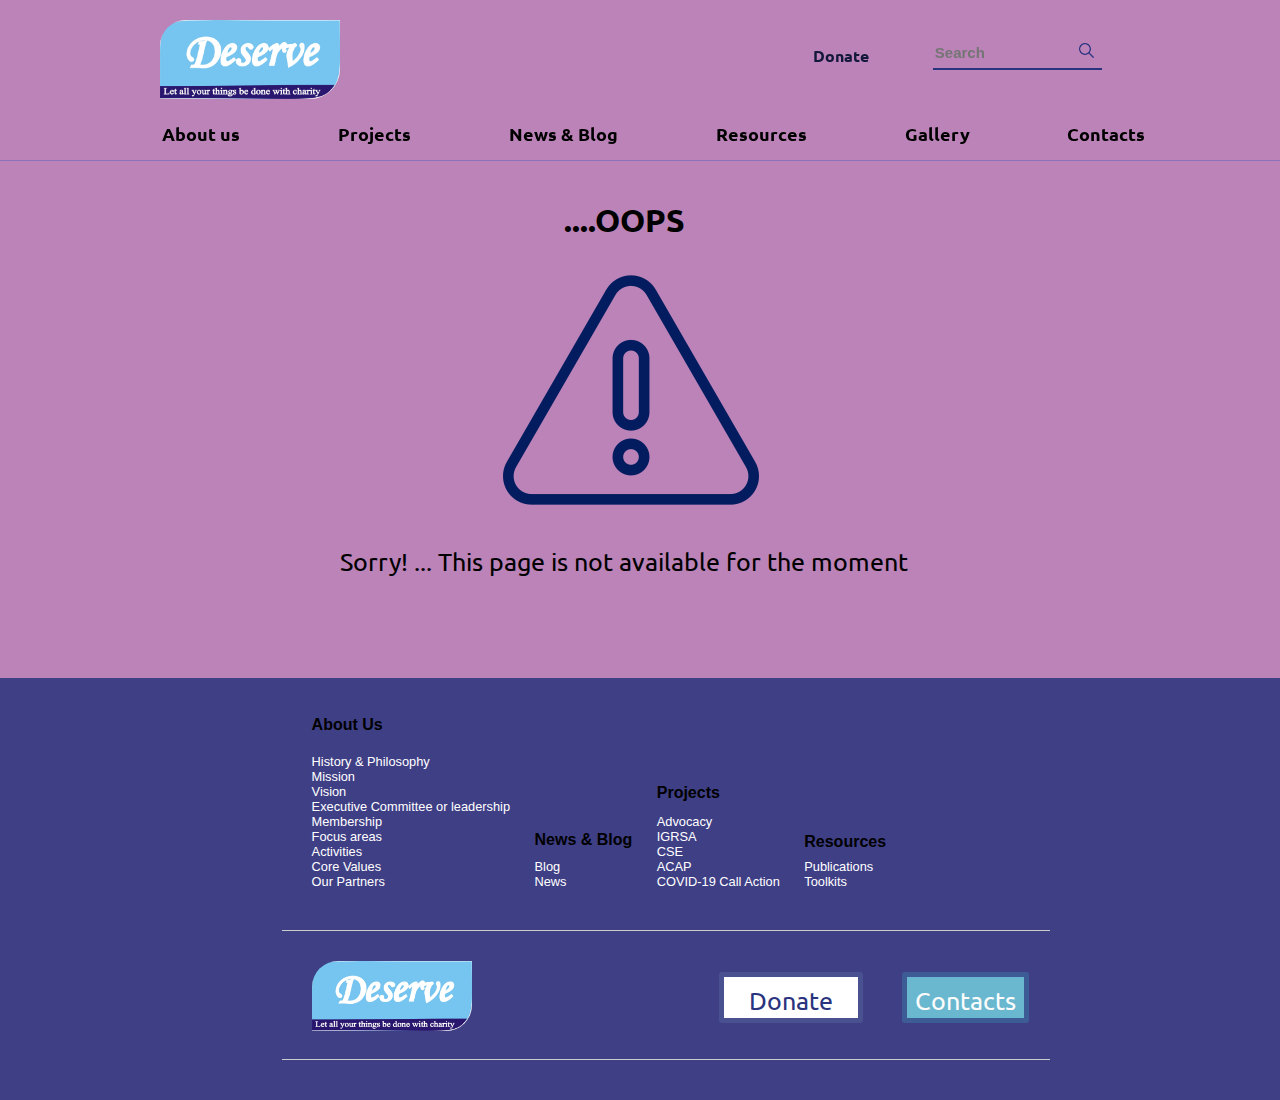
<file: Conserve/html/unavailable.html>
<!DOCTYPE html>
<html lang="en">
    <head>
        <meta charset="UTF-8">
        <meta http-equiv="X-UA-Compatible" content="IE=edge">
        <meta name="viewport" content="width=device-width, initial-scale=1.0">
        <link rel="shortcut icon" href="../images/concerve-logo.jpg" type="image/x-icon">
        <title>Sorry !</title>    
        <link rel="stylesheet" href="../css/style-unavailable.css">
        <link rel="stylesheet" href="../css/style.css">
         <!--this is for the font-->
        <link rel="preconnect" href="https://fonts.googleapis.com">
        <link rel="preconnect" href="https://fonts.gstatic.com" crossorigin>
        <link href="https://fonts.googleapis.com/css2?family=Ubuntu&display=swap" rel="stylesheet">
    </head>
<body>
    <header>
        <div class="headernav" id="headernav">
            <div class="head">
                <div class="logo">
                    <a href="../index.html">
                        <img src="../images/concerve-logo.jpg" alt="" id="logo-img" >
                    </a>
                </div>
                <span id = "donate"><a href="" id="donatea">Donate</a></span>
                <div class="search-container">
                    <form action="search" class="serachitems">                             
                    <input type="text" name="search" placeholder="Search">
                    <button type="submit" class="srchbtn"> <img src="../images/blue-loupe.png" alt="" width="15px"></button>
                    </form>  
                </div>
                <div class="burger">
                    <div class="line1"></div>
                    <div class="line1"></div>
                    <div class="line1"></div>
                </div>
            </div>
            
            <br>
            <div class="dropdowns " >
                <div class="dropdown" >
                    <span><a href="aboutus.html" class="dlink"> About us </a></span>
                    <div class="dropdown-content">
                        <a href="unavailable.html">History and Philosophy </a>
                        <a href="unavailable.html">Mission</a>
                        <a href="unavailable.html">Vision</a>
                        <a href="unavailable.html">Executive Committee or leadership</a>
                        <a href="unavailable.html">Membership</a>
                        <a href="unavailable.html">Focus areas</a>
                        <a href="unavailable.html">Activities</a>
                        <a href="unavailable.html">Core Values</a>
                        <a href="unavailable.html">Our partners</a>
                    </div>
                </div>
                <div class="dropdown" >
                    <span><a href="projects.html"  class="dlink"> Projects </a></span>
                    <div class="dropdown-content" >
                    <a href="unavailable.html">IGRSA</a>
                    <a href="unavailable.html">CSE</a>
                    <a href="unavailable.html">ACAP</a>
                    </div>
                </div>
                <div class="dropdown" >
                    <span><a href="news.html" class="dlink"> News & Blog </a></span>
                    <div class="dropdown-content">
                    <a href="unavailable.html">News</a>
                    <a href="unavailable.html">Blog</a>
                    <a href="unavailable.html">Press and media </a>
                    </div>
                </div>
                <div class="dropdown" >
                    <span >
                        <a href="resources.html" class="dlink"> Resources </a>
                    </span>
                    <div class="dropdown-content">
                        <a href="unavailable.html">Publications</a>
                        <a href="unavailable.html">Toolkits</a>
                    </div>
                </div>
                <div class="dropdown" >
                    <span><a href="gallery.html " class="dlink"> Gallery </a></span>
                </div>
                <div  class="dropdown">
                    <span><a href="contacts.html" class="dlink"> Contacts </a></span>
                </div>
            </div>
        </div>
    </header>
    <section>
        <h1>....OOPS</h1>
        <div class="unavailable-div">
            <img src="../images/caution.png" alt="" id="caution-img">
            <p>Sorry! ... This page is not available for the moment</p>
        </div>
    </section>
    
        
        
    
  
    <footer>
        <br>
        <div class="f-lay-out">
            <div class="footer-content" >
                <ul class="f-ul" >
                    <li class="f-list1">About Us</li>
                    <li class="f-list"><a href="unavailable.html">History & Philosophy</a></li>
                    <li class="f-list"><a href="unavailable.html">Mission</a></li>
                    <li class="f-list"><a href="unavailable.html">Vision</a></li>
                    <li class="f-list"><a href="unavailable.html">Executive Committee or leadership</a></li>
                    <li class="f-list"><a href="unavailable.html">Membership</a></li>
                    <li class="f-list"><a href="unavailable.html">Focus areas</a></li>
                    <li class="f-list"><a href="unavailable.html">Activities</a></li>
                    <li class="f-list"><a href="unavailable.html">Core Values</a></li>
                    <li class="f-list"><a href="unavailable.html">Our Partners</a></li>
                </ul>
                <ul class="f-ul" >
                    <li class="f-list1" >News & Blog</li>
                    <li class="f-list"><a href="unavailable.html">Blog</a></li>
                    <li class="f-list"><a href="unavailable.html">News</a></li>
                </ul>
                <ul class="f-ul" >
                    <li class="f-list1" >Projects</li>
                    <li class="f-list"><a href="unavailable.html">Advocacy</a></li>
                    <li class="f-list"><a href="unavailable.html">IGRSA</a></li>
                    <li class="f-list"><a href="unavailable.html">CSE</a></li>
                    <li class="f-list"><a href="unavailable.html">ACAP</a></li>
                    <li class="f-list"><a href="unavailable.html">COVID-19 Call Action</a></li>
                </ul>
                <ul class="f-ul" >
                    <li class="f-list1" >Resources</li>
                    <li class="f-list"><a href="unavailable.html">Publications</a></li>
                    <li class="f-list"><a href="unavailable.html">Toolkits</a></li>
                </ul>  
            </div>
            <br><br>
            <div class="footer-copyright">
                <div class="logo-f">
                        <a href="../index.html">
                        <img src="../images/concerve-logo.jpg" alt="" id="logo-f-img" >
                        </a>
                </div>
                <a href="unavailable.html" id = "donate-f">Donate</a>
                <a href="unavailable.html" id="contact-f"> Contacts </a>
            </div>
        </div>
        <br><br>
    </footer>
    <script src="../js/index.js"></script>
</body>
</html>
</file>
<file: Conserve/css/style.css>
body{
    margin: 0;
    padding: 0;
    background-repeat:no-repeat; 
    background-size:cover;
    height:100%;
    max-width: 100%;
    color: black;
    font-family: 'Ubuntu', sans-serif;
}

li{
    list-style-type: none;
    display: inline;
}

a{
    text-decoration: none;
}
/*styling the scrollbar*/
 
::-webkit-scrollbar{
  width: 10px;
  border-radius: 5px;
  box-shadow: inset 0 0 10px rgba(37, 77, 185, 0.514);
}

::-webkit-scrollbar-thumb{
  border-radius: 5px;
  background-color:rgba(42, 52, 125, 0.856);
}
::-webkit-scrollbar-thumb:hover{
  background-color:rgba(34, 42, 102, 0.884);
}
/*header style*/
header{
    position: relative;
    flex-direction: column;
}

.burger {
  align-self: center;
  display: none;
}

.burger div{
  width:24px;
  height:2px;
  background-color:rgb(42, 51, 125);
  margin:5px;
  
}

.headernav{
    max-width: 100%;
    width: 100%;
    height: 160px;
    background-color: rgb(255, 255, 255, 0);
    display: flex;
    flex-direction: column;
    align-items: center;
    position: absolute ;
    position: fixed;
    top: 0;
    z-index: 1;
    transition: background-color 2s;
    border-bottom: 1px solid rgba(39, 81, 197, 0.322);
}



.logo{
    width: 10%;
    margin-right: 1%;
    margin-left: 8.5%;
    margin-top: 20px;
    display: inline-block;
}

.logo-f{
  width: 8%;
  margin-right: 30%;
  margin-left: 4%;
}

#logo-f-img{
  width: 160px;
  border-bottom-right-radius: 26px;
  border-top-left-radius: 26px;
}

#logo-img{
  width: 180px;
  border-bottom-right-radius: 30px;
  border-top-left-radius: 26px;
}

.head{
    display: flex;
    flex-direction: row;
    max-width: 100%;
    width: 100%;
}

.scrolling-active{
  background-color: rgba(255, 255, 255);
  border-bottom: 1px solid rgba(39, 81, 197, 0.322);
}

/*links style*/
.headlinks{
    width: 15%;
    margin: 0;
    display: inline-block;
}

#donate{
    display: inline-block;
    margin-top: 45px;
    margin-left: 50%;
}

#donatea{
  color: rgb(20, 25, 59);
  font-weight: 900;

}

#donate-f{
  background-color: rgb(255, 255, 255);
  font-size: 25px;
  padding: 8px 25px;
  color: rgb(42, 51, 125);
  margin-left: 15%;
  border-radius: 3px;
  height: 25px;
  align-self: center;
  border: 5px solid rgba(42, 52, 125, 0.856);
  transition: 0.5s ease;

}

#contact-f{
  background-color: rgb(106, 184, 207);
  font-size: 25px;
  padding: 8px;
  color: rgb(252, 252, 252);
  margin-left: 5%;
  border-radius: 3px;
  height: 25px;
  align-self: center;
  border: 5px solid rgba(42, 52, 125, 0.705);
  transition: 0.5s ease;
}

#donate-f:hover{
  background-color: rgb(42, 51, 125);
  border: 5px solid rgb(255, 255, 255);
  color:rgb(255, 255, 255);
}

#contact-f:hover{
  background-color: rgb(255, 255, 255);
  border: 5px solid rgb(106, 184, 207);
  color:rgb(106, 184, 207);
}


#donatea:hover {
    color: black;
  }

/*search input and button*/

.search-container{
    margin-left: 5%;
    display: inline-block;
    border-bottom:2px solid rgb(42, 51, 125);
    height: 40px;
    margin-top: 28px;
}


.search-container button {
    padding: 8px;
    padding-top: 5px;
    padding-bottom: 7px;
    margin: 10px 0px 10px 0;
    font-size: 10px;
    border:none;
    cursor: pointer;
    outline: none;
    border: none;
  }
  
.search-container input[type=text] {
  width: 130px;
  height: 25.5px;
  font-size: 15px;
  border:none;
  color: rgb(42, 51, 125);
  font-weight: bold;
  background-color: rgba(0, 0, 0, 0);
}

.search-container input[type=text]:focus {
  outline: none;
  color: rgb(42, 51, 125);
}

.dropdowns{
    display: flex;
    flex-direction: row;
    width: 90%;
}
.dropdown {
  margin-left: 8.5%;
  margin-bottom: 3px;
  transition: border-bottom 0.5s ease;
}

.dropdown span{
  font-weight: bold;          
  font-size: 20px;
}


.dlink{
  color: black;
}


.dropdown-content {
  display: none;
  position: absolute;
  background-color: rgb(42, 51, 125);
  min-width: 160px;
  box-shadow: 0px 8px 16px 0px rgba(0,0,0,0.2);
  z-index: 1;
  padding: 25px 20px;
  border-bottom-left-radius: 26px;
  border-top-right-radius: 26px;
  margin-top: 4px;
}

.dropdown-content a {
  color: rgb(255, 255, 255);
  padding: 10px 5px;
  text-decoration: none;
  display: block;
  font-size: 15px;
}

.dropdown:hover {
   border-bottom: 5px solid rgb(42, 51, 125);

}

.dlink:hover{
  color: rgb(42, 51, 125);
}

.dropdown-content a:hover {
  background-color: rgba(25, 31, 83, 0.87); 
  border-bottom-left-radius: 15px;
  border-top-right-radius: 15px;
}

.dropdown:hover .dropdown-content {display: block;}

.title{
  text-align: center;
  width: 30%;
  position: absolute;
  top: 250px;
  left: 50%;
  font-size: 35px;
  z-index: 0.5;
}



.billboard{
    position: relative;
    
}

#billboard{
    max-width: 100%;
    height: 1000px;
    opacity: 0.8;
    filter: blur(4px);
}

.box{
  position: absolute;
  top: 900px;
  width: 80%;
  height: 250px;
  display: flex;
  flex-direction: row;
  margin-left: 10%;
  justify-content: space-around;
}

.boximg{
  height: 250px;
  width: 250px;
  background-image: url(../images/simplebox.jpg);
  align-self: center;
  background-size: 100%;
  background-position:center;
  transition: 0.2s;
}

.boximg:hover{
  background-size: 150%;
  background-position:center;
}

.t-button{
    background-color: rgba(255, 255, 255, 0.493);
    padding: 15px;
    position: relative;
    border: 3px solid rgba(42, 52, 125, 0.336);
    border-bottom-right-radius: 26px;
    border-top-left-radius: 26px;
    transition: background-color 0.3s ease;
    transition: border 0.3s ease;
}


.t-button:hover{
    background-color: rgba(84, 140, 173, 0.37);
    border: 3px solid rgba(255, 255, 255, 0.603);
    color: rgb(255, 255, 255);
}

#t-buttona{
    font-size: 20px;
    font-weight: bold;
    color: black;
}

.srchbtn{
    background-color: rgba(0, 0, 0, 0);
}

/*the useless block*/

.block-div{
  display: flex;
  flex-direction: row;
  
}

.member-div{
  text-align: center;
  width: 40%;
  background-color: rgba(243, 225, 66, 0.774);
  padding: 55px;
  font-size: 20px;
  margin-left: 12.5%;
  color: rgb(100, 99, 99);
}

.some-links{
  text-align:justify;
  width: 20%;
  background-color: rgba(197, 183, 56, 0.774);
  padding: 55px;
  font-size: 20px;
}


.s-list{
  color: rgb(100, 99, 99);
  display: block;
}

.s-list a{
  color: rgb(253, 250, 250);
  font-size: 20px;
}

.s-list a:hover{
  color: rgba(84, 140, 173, 0.37);
}

.s-list1 {
  font-weight: bolder;
  display: block;
  margin-bottom: 10%;
  color: rgb(100, 99, 99);
}

#member-link{
  color: rgb(100, 99, 99);
  text-decoration: none;
  font-weight: bold;
}

#member-link:hover {
  color: rgba(127, 255, 212, 0.562);
}

/*the footer*/


footer{
  background-color:rgba(42, 52, 125, 0.856) ;
  max-width: 100%;
  margin-bottom: 0;
  margin-top: 100px;
}


.f-list{
  font-size: 80%;
  color: rgb(255, 255, 255);
  display: block;
}

.f-ul{
  margin: -10px;
  margin-top: 10px;
}

.f-list a{
  color: rgb(255, 255, 255);
}

.f-list a:hover{
  color: rgba(84, 140, 173, 0.37);
}

.footer-content{
  margin-top: 1%; 
  font-family: 'Lucida Sans', 'Lucida Sans Regular', 'Lucida Grande', 'Lucida Sans Unicode', Geneva, Verdana, sans-serif;
  border-top-right-radius: 15px;
  border-bottom-left-radius: 15px;
  padding-right: 0;
}

.footer-content ul{
  display: inline-block;
}

.f-list1 {
  font-weight: bolder;
  display: block;
  margin-bottom: 10%;
}

ul.footer-social{
  margin-top: 5%;
  margin-left: 40%;
  margin-bottom: 3%;
}

ul.footer-social li{
  padding: 1%;
  
}

.footer-copyright{
  color:rgb(255, 255, 255);
  padding-bottom: 25px;
  padding-top: 30px;
  display: flex;
  flex-direction: row;
  border-bottom: 1px solid #ccc;
  border-top: 1px solid #ccc; 
}

.f-lay-out{
  margin-left: 20%;
  width: 60%;
}


/*all the responsive*/


@media screen and (min-width: 1550px){
  .dropdown {
    margin-left: 6.5%;
  }
  .dropdowns {
    margin-left: 12.5%;
  }

  .logo{
    margin-left: 17%;
  }

  #donate{
    margin-left: 30%;
  }
  .member-div{
    width: 35%;
    margin-left: 17%;
  }
  
  .some-links{
    width: 16%;
  }
}


@media screen and (min-width: 1600px){
  .member-div{
    width: 34%;
    margin-left: 17%;
    font-size: 25px;
  }
  
}

@media screen and (min-width: 1700px){
  .member-div{
    width: 30.5%;
    margin-left: 20.5%;
    font-size: 25px;
  }
  .logo{
    margin-left: 20.5%;
  }
  .dropdowns {
    margin-left: 18.5%;
  }
  
}

@media screen and (min-width: 1900px){
  .dropdowns {
    margin-left: 19.5%;
  }
  
}

@media screen and (max-width: 1550px){
  .logo{
    margin-left: 12.5%;
  }

  #donate{
    margin-left: 40%;
  }
}


@media screen and (max-width: 1450px){
  #dropdown span{         
    font-size: 18px;
  }  
  
  .dropdown span{     
    font-size: 18px;
  }

}

@media screen and (max-width: 1280px){
  #donate {
      margin-left: 40%;
  }
  .logo{
    margin-left: 12.5%;
  }
  .f-lay-out{
    margin-left: 22%;
  }

}

@media screen and (max-width: 1235px){c

  #dropdown span{         
    font-size: 15px;
  }  
  
  .dropdown span{     
    font-size: 15px;
  }

  #donate {
      margin-left: 36%;
  }

  .title{
    font-size: 25px;
  }
  
  .member-div{
    width: 30%;
    margin-left: 12.5%;
  }
  
  .some-links{
    width: 25%;
  }
}


@media screen and (max-width: 1050px){
  .s-list a{
    font-size: 15px;
  }
  .s-list1{
    font-size: 80%;
  }

  .f-lay-out{
    width: 70%;
    margin-left: 15%;
  }
  .member-div{
    padding: 35px;
    width: 40%;
  }
  
  .some-links{
    padding: 35px;
  }

  .box{
    margin-left: 12%;
  }

  .boximg{
    width: 220px;
    height: 220px;
  }
  
}


@media screen and (max-width: 980px){
  #logo-img{
    width: 160px;
  }

  #dropdown span{         
    font-size: 13px;
  }  
  
  .dropdown span{     
    font-size: 13px;
  }
  
  .t-button{
    padding: 10px;
    border: 2px solid rgba(71, 89, 221, 0.5);
  }

  #t-buttona{
    font-size: 16px;
  }

  #donate {
      margin-left: 30%;
  }
  .member-div{
    width: 35%;
  }

  .f-list a{
    font-size: 10px;
  }

  .box{
    margin-left: 10%;
  }

  .boximg{
    width: 200px;
    height: 200px;
  }
}

@media screen and (max-width: 802px){
  .search-container input[type=text] {
    width: 100px;
    height: 22.5px;
    font-size: 10px;
  }
  #logo-img{
    width: 100px;
  }

  #donatea{
    font-size: 12px;
  }

  .title{
    font-size: 20px;
  }
  .logo{
    margin-top: 30px;
  }

  .s-list a{
    font-size: 70%;
  }

  .member-div{
    font-size: 15px;
  }

  #logo-f-img{
    width: 95px; ;
  }

  #donate-f{
    font-size: 15px;
    padding: 8px 10px;
    height: 20px;
    font-weight: bolder;
  }

  #contact-f{
    font-size: 15px;
    padding: 8px 10px;
    height: 20px;
    font-weight: bolder;
  }
}

@media screen and (max-width:790px) {
  body{
    overflow-x: hidden;
  }
  .logo{
    margin-left: 5%;
  }

  .headernav{
    height: 100px;
  }

  .dropdown{
    width: 100px;
    height: 20px;
    margin-bottom: 10px;
    margin-top: 20px;
    opacity: 1;  
  }

  .box{
    height: 600px;
    flex-direction: column;
    margin-left: 35%;
  }

  .boximg{
    margin-top: 25px;
  }
  
  .block-div{
    margin-top: 420px;
  }

  .dropdowns{
    position: absolute;
    right: 0px;
    height: 92vh;
    top:100px;
    background-color: rgba(255, 255, 255, 0.795);
    -webkit-box-shadow: 0 2px 5px rgb(0 0 0 / 10%); 
    border-top: 4px solid rgba(39, 81, 197, 0.322);
    border-right: 2px solid rgba(39, 81, 197, 0.322);
    display: flex;
    flex-direction:column;
    align-items: left;
    width: 40%;
    transform: translateX(100%);
    transition: transform 0.5s ease-in;
    overflow-x: hidden;
  }

  .burger{
    display: block;
    margin-top: 35px;
    margin-left: 4%;
    cursor: pointer;
  }

    
  .dropdown-active{
    transform: translateX(0%);
  }
  .serachitems{
    display: flex;
    flex-direction: row;
  }
  @keyframes navLinkFade{
    from{
      opacity: 0;
      transform: translateX(50px);
    }
    to{
      opacity: 1;
      transform: translateX(0px);
    }
    
  }

  .member-div{
    margin-left: 10%;
  }

  .f-lay-out{
    width: 90%;
    margin-left: 5%;
  }

  .f-list1{
    font-size: 70%;
  }

  .s-list1{
    font-size: 70%;
  }

  .s-list a{
    font-size: 60%;
  }
}

@media screen and (max-width: 700px){
  .search-container input[type=text] {
    width: 90px;
    font-size: 10px;
    align-self: center;
  }

  #donatea{
    font-size: 12px;
  }

  .title{
    font-size: 15px;
  }

  .dropdowns {
    margin-left: 0;
  }

  #dropdown span{         
    font-size: 11px;
  }  
  
  .dropdown span{     
    font-size: 11px;
  }

}

@media screen and (max-width: 650px) {
  .f-list1{
    font-size: 60%;
  }

  .s-list1{
    font-size: 50%;
  }

  .s-list a{
    font-size: 40%;
  }
}

@media screen and (max-width: 500px) {
  #donate {
    margin-left: 18%;
  }
  #donate-f {
    margin-left: 3%;
  }

}
@media screen and (max-width: 450px) {
  #donate {
    margin-left: 10%;
  }
  #donate-f {
    margin-left: 3%;
  }
  #logo-img {
    width: 50px;
    padding-top: 15px;
    border-bottom-right-radius: 8px;
    border-top-left-radius: 15px;
  }
  #donate-f {
    margin-left: 1%;
    font-size: 8px;
    padding: 7px 10px;
    height: 10px;
  }
  #contact-f {
    font-size: 8px;
    padding: 7px 10px;
    height: 10px;
  }
}

@media screen and (max-width: 300px){
  #logo-img {
      width: 46px;
      margin-top: 0px;
  }
  #donatea {
    font-size: 10px;
  }
  #donate {
    margin-left: 11%;
    font-size: 10px;
  }
  .burger div {
    width: 16px;
    height: 1px;
  }
  .burger {
    margin-left: 1%;
  }
  .footer-content ul {
    display: block;
  }
  .f-list1 {
    margin-top: 30px;
    margin-bottom: 1%;
  }
  #logo-f-img {
    width: 62px;
    margin-top: 5px;
  }
  .search-container {
    margin-left: 2%;
  }
  .box1-tag, .box1-tag2, .box1-tag3 {
    position: absolute;
    bottom: 30px;
  }
}
</file>
<file: Conserve/css/style-about.css>
body{
  font-family: 'Ubuntu', sans-serif;
}
a {
  text-decoration: none;
}

.titleA{
    text-align: center ;
    width: 80%;
    position: absolute;
    top: 350px;
    left: 10%;
    font-size: 35px;
    z-index: 0.5;
    color: rgb(0 0 0);
    font-weight: bold;
  }

.atext{
      width: 60%;
      margin-left: 20%;
      text-align: center;
      margin-bottom: 50px;
}

.ah2{
    color: rgb(42, 51, 125);  
    padding-top: 75px;    
}

.backimg{
    position: relative;
    background-image: url("../images/back-img1.jpg");
    background-repeat: no-repeat;
    background-size: cover;
    width: 100%;
    min-height: 650px;
    background-attachment: fixed;
    background-position:center ;

  }
.backimg-no{
    position: relative;
    background-image: url("../images/back-img1.jpg");
    background-repeat: no-repeat;
    background-size: cover;
    width: 100%;
    min-height: 650px;

  }

#billboarda {
  max-width: 100%;
  height: 1000px;
  opacity: 0.95;
  filter:blur(3px)
}

#back-img{
    width: 100%;
    height: auto;
    opacity: 0.8;
  }

  .boxa{
    position: absolute;
    top: 550px;
    width: 80%;
    height: 250px;
    display: flex;
    flex-direction: row;
    margin-left: 10%;
    justify-content: space-around;
  }

  .boxatext{
    position: absolute;
    top: 100px;
    background-color: rgba(0, 0, 0, 0.452);
    text-align: center;
    width: 80%;
    font-size:20px ;
    transition: 0.5s;
    color: cornsilk;
    padding: 10px;
  }

  .boxatext:hover{
    background-color: rgba(45, 128, 139, 0.452);
  }
  
  .boxaimg{
    height: 250px;
    width: 250px;
    background-image: url(../images/simplebox.jpg);
    align-self: center;
    background-size: 100%;
    background-position:center;
    transition: 0.2s;
    padding: 25px;
    position: relative;
  }
  
  .boxaimg:hover{
    background-size: 150%;
    background-position:center;
  }

  .learn-more{
    width: 100%;
    margin: 300px 45.5% 20px;
    width: 200px;
  }

  .learn-more-a{
    background-color: rgba(39, 81, 197, 0.829);
    padding: 15px;
    position: relative;
    border-bottom-right-radius: 26px;
    border-top-left-radius: 26px;
    transition: background-color 0.3s ease;
    font-size: 20px;
    color: cornsilk;
    font-weight: bold;
  }

  .learn-more-a:hover{
    background-color: rgb(63, 75, 29);

  }

  .learn-more-ab{
    background-color: rgba(39, 81, 197, 0.829);
    padding: 15px;
    border-bottom-right-radius: 26px;
    border-top-left-radius: 26px;
    transition: background-color 0.3s ease;
    font-size: 20px;
    color: cornsilk;
    font-weight: bold;
    width: 120px;
    margin-top: 25px;
    margin-left: 45%;
  }
  
  .back-img-content{
    display: flex;
    flex-direction: column;
    position: absolute;
    left: 0;
    top: 0;
    align-content: center;
    width: 100%;
    height: 100%;
    background-color: rgba(0, 0, 0, 0.829);
  }

  .atextb{
    color: cornsilk;
    margin-top: 100px;
    font-size: 20px;
    text-align: center;
    width: 60%;
    margin-left: 20%;
  }

  .ah2b{
    color: bisque;
  }

  .learn-more-ab:hover{
    background-color: rgb(63, 75, 29);

  }

  .boxa2{
    position: absolute;
    top: 520px;
    left: 0%;
    height: 250px;
    display: flex;
    margin-left: 20%;
    flex-direction: column;
  }

  .boxaimg2{
    height: 150px;
    width: 150px;
    background-image: url(../images/simplebox.jpg);
    background-size: 100%;
    background-position:center;
    transition: 0.2s;
  }
  
  .boxaimg2:hover{
    background-size: 150%;
    background-position:center;
  }

  .boxaimg2 div{
    width: 100%;
    height: 100%;
  }
  .boxaimg2 div:hover{
    background-color: rgba(0, 0, 0, 0.404);
  }

  .bigbox{
    display: flex;
    flex-direction: row;
  }

  .loner{
    margin-top: 235px;
    margin-bottom: 50px;
  }

  .learn-more2{
    width: 100%;
    margin: 50px 45.5% 80px;
    width: 200px;
  }

  #boxa1{
    top: 80px;
    left: 20px;
  }
  #boxa2{
    top: -20px;
    left: 0px;
  }
  #boxa3{
    top: 80px;
    right: 20px;
  }

  .block3{
    background-color: rgba(221, 221, 221, 0.301);
    padding: 0px 0 50px 0;
  }

  .block4{
    background-color: rgba(221, 198, 198, 0.384);
    padding: 0px 0 50px 0;
    margin: -22px 0 0px 0;

  }


/*responsive part*/
@media screen and (max-width: 1460px){
  .titleA {
    font-size: 33px;
  }
  .boxa{
    margin-left: 12%;
    top: 510px;
  }

  .boxaimg{
    width: 220px;
    height: 220px;
  }

  .boxatext{
    top: 80px;
    width: 72%;
    padding: 9px;
  }

  .boxa2 {
    margin-left: 19%;
    top: 480px;
  }

}


 
@media screen and (max-width: 1360px){
  .boxa{
    margin-left: 11%;
    top: 480px;
  }

  .boxa2 {
    margin-left: 15%;
  }

}

@media screen and (max-width: 1235px){
  .titleA {
    font-size: 30px;
    width: 60%;
    left: 19%;
  }
  .boxa{
    margin-left: 8.5%;
    top: 400px;
  }

  .boxaimg{
    width: 190px;
    height: 190px;
  }

  .boxatext{
    top: 80px;
    width: 72%;
    padding: 9px;
  }

  .boxa2 {
    margin-left: 17.5%;
    top: 400px;
  }

  .learn-more {
    margin: 200px 44% 20px;
  }

  .learn-more-ab {
    margin-left: 44%;
  }

  .atextb {
    margin-top: 5px;
    font-size: 18px;
    width: 55%;
    margin-left: 23%;
  }

  .loner {
    margin-top: 230px;
  }

  .boxaimg2 {
    height: 130px;
    width: 130px;
  }

  
  .smallb {
    margin-left: 0%;
    width: 100%;
  }
  .learn-more2 {
    margin: 50px 43.5% 80px;
  }
}


@media screen and (max-width: 1180px){
  .boxa{
    margin-left: 10%;
    top: 300px;
  }

  .boxaimg{
    width: 190px;
    height: 190px;
  }

  .boxa2 {
    margin-left: 15%;
    top: 400px;
  }

  .learn-more {
    margin: 130px 43.5% 80px;
  }
  .atextb {
    margin-top: 7px;
    font-size: 15px;
    width: 50%;
    margin-left: 25%;
  }

  .learn-more-ab {
    margin-left: 43.5%;
  }

}

@media screen and (max-width:1080px){
  .titleA {
    font-size: 25px;
  }

  .boxa{
    margin-left: 10%;
    top: 350px;
  }

  .learn-more {
    margin: 230px 43.5% 80px;
  }

  .boxa2 {
    margin-left: 11%;
    top: 350px;
  }
}

@media screen and (max-width: 1024px){
	#boxa1 {
		top: 222px;
		left: 0px;
	}
	#boxa3 {
    top: 221px;
    right: 0px;
	}
	#boxa2 {
    top: 150px;
    left: 0px;
	}
	.boxa2 {
    top: 520px;
	}
}

@media screen and (max-width: 980px){
  .boxa{
    top: 325px;
  }

  .boxa2 {
    margin-left: 10%;
    top: 335px;
  }

  .learn-more {
    margin: 230px 43.5% 80px;
  }
}

@media screen and (max-width:920px){
  
  .boxaimg{
    width: 150px;
    height: 150px;
  }

  .boxatext {
    top: 40px;
    width: 64%;
    padding: 5px;
    font-size: 18px;
  }

  .boxa{
    top: 300px;
    margin-left: 10%;
  }

  .boxa2 {
    margin-left: 8%;
    top: 315px;
  }

  .learn-more {
    margin: 180px 43.5% 80px;
  }
}

@media screen and (max-width:900px){
  .boxa{
    top: 250px;
  }

  .boxa2 {
    margin-left: 15%;
    top: 300px;
  }

  .boxaimg2{
    width: 110px;
    height: 110px;
  }

  .atextb {
    margin-left: 28%;
  }
  
  .loner {
    margin-top: 180px;
  }

  .learn-more-a {
    font-size: 15px;
  }
  .learn-more {
    margin: 180px 45.5% 80px;
  }

  .learn-more-ab {
    font-size: 15px; 
    width: 81px;
    margin-left: 45.5%;
    margin-top: 0px;
  }
  #billboarda {
    height: 900px;
  }
}
@media screen and (max-width:850px){
  .boxa{
    top: 230px;
  }

  .boxa2 {
    margin-left: 11%;
  }
  
  .loner {
    margin-top: 190px;
  }
  
  .learn-more {
    margin: 130px 45.5% 80px;
  }
  .atextb {
    margin-left: 27%;
  }

}

@media screen and (max-width:800px){
  .boxaimg{
    width: 130px;
    height: 130px;
  }

  .boxa2 {
    margin-left: 9%;
    top: 270px;
  }
  
  .loner {
    margin-top: 190px;
  }

  .atextb {
    margin-left: 27%;
    font-size: 13px;
  }
  
  .boxatext {
    font-size: 15px;
  }

  #billboarda {
    height: 800px;
  }
}

@media screen and (max-width:790px){
  
  .boxa2 {
    margin-left: 8%;
    top: 270px;
  }

  .atextb {
    margin-left: 24%;
  }

  .learn-more {
    margin: 130px 41.5% 80px;
  }

  .boxa{
    top: 230px;
    margin-left: 9%;
  }

  .learn-more-ab {
    margin-left: 41.5%;
  }
}

@media screen and (max-width:750px){
  
  .boxa2 {
    margin-left: 5%;
    top: 260px;
  }


  .learn-more {
    margin: 150px 41.5% 80px;
  }

  .boxa{
    top: 230px;
    margin-left: 9%;
  }

  .loner {
    margin-top: 190px;
  }
}

@media screen and (max-width:700px){
  
  .boxa2 {
    margin-left: 0;
  }

  .learn-more {
    margin: 170px 41.5% 80px;
  }

  .boxa{
    top: 230px;
    margin-left: 9%;
  }

  .loner {
    margin-top: 190px;
  }

  .atextb {
    margin-left: 27%;
    font-size: 12px;
  }
  
  #billboarda {
    height: 700px;
  }

  .backimg {
    min-height: 315px;
  }
  .backimg-no {
    min-height: 365px;
  }
  #boxa3 {
    left: 25px;
  }
  #boxa1 {
    left: -25px;
  }
}


@media screen and (max-width:600px){
  .boxaimg2 {
    width: 85px;
    height: 85px;
  }
  .boxa2 {
    margin-left: 8.5%;
    top: 213px;
  }
  .atextb p{
    margin-bottom: auto;
  }

  .learn-more-ab {
    font-size: 9px;
    width: 50px;
    margin-left: 45.5%;
    margin-top: 2px;
    border-bottom-right-radius: 10px;
    border-top-left-radius: 10px;
    padding: 6px;
  }

  .learn-more-a {
    font-size: 9px;
    width: 50px;
    margin-left: 10.5%;
    border-bottom-right-radius: 10px;
    border-top-left-radius: 10px;
    padding: 6px;
  }
  .boxaimg {
    width: 95px;
    height: 95px;
  }
  .boxa {
    top: 197px;
  }
  .boxatext {
    font-size: 12px;
  }
  
  #billboarda {
    height: 600px;
  }
  .titleA {
    font-size: 25px;
    font-weight: 600;
    top: 216px;
  }
}

@media screen and (max-width:550px) {
  .boxaimg {
    width: 84px;
    height: 84px;
  }
  .atextb {
    margin-left: 6%;
    font-size: 12px;
    width: 90%;
  }
  .boxa2 {
    margin-left: 2.5%;
    top: 189px;
  }
  .learn-more-ab {
    margin-top: 11px;
  }
  
}
@media screen and (max-width:500px){
  
  .boxa2 {
    display: none;
  }
  .loner {
    margin-top: 100px;
  }
  .back-img-content {
    height: auto;
  }
  #back-img {
    height: 281px;
  }
  .learn-more-ab {
    margin-top: 28px;
    margin-bottom: 20px;
  }
  .learn-more2 {
    margin: 50px 43.5% 0px;
    width: 169px;
  }
  .learn-more {
    margin: 155px 41.5% 60px;
  }
  .boxa {
    top: 232px;
    margin-left: 10%;
  }
  .titleA {
    font-size: 19px;
    font-weight: 600;
    top: 155px;
  }
  
  #billboarda {
    height: 500px;
  }
}

@media screen and (max-width:400px){
  #back-img {
    height: 245px;
  } 
  #billboarda {
    height: 400px;
  }
  .titleA {
    top: 128px;
  }
  
  .backimg-no {
    min-height: 300px;
  }
  .boxaimg {
    width: 53px;
    height: 53px;
  }
  .boxatext {
      font-size: 8px;
      top: 33px;
      width: 64%;
  }
  #boxa2 {
      top: 12px;
      left: 0px;
  }
  #boxa3 {
      left: 17px;
      top: 35px;
  }
  #boxa1 {
      left: -17px;
      top: 35px;
  }
  .backimg {
      min-height: 245px;
  }
}
@media screen and (max-width:350px){
  .learn-more {
    margin: 574px 36.5% 60px;
    width: 79px;
  }
  .boxa {
    top: 400px;
    margin-left: 21%;
    flex-direction: column;
    width: 181px;
  }
  .boxaimg {
    width: 130px;
    height: 130px;
    margin-bottom: 20px;
  }
  .boxatext {
    font-size: 12px;
    top: 70px;
    
  }
  .titleA {
    top: 100px;
    font-size: 13px;
    color: rgb(39 38 38);
  }
  .learn-more2 {
    margin: 50px 34.5% 0px;
  }
  #back-img {
    height: 272px;
  }
  #billboarda {
    height: 300px;
    opacity: 0.7;
  }
  .atextb {
    margin-left: 10%;
    font-size: 12px;
    width: 85%;
  }
  .learn-more-ab {
    margin-top: 28px;
    margin-bottom: 20px;
    margin-left: 38.5%;
  }
  .loner {
    margin-top: 100px;
    width: 85%;
    margin-left: 7%;
  }
  .atext {
    width: 85%;
    margin-left: 8%;
    text-align: center;
  }
}
</file>
<file: Conserve/css/style-contacts.css>
section{
    margin-top: 200px;
    margin-left: 12.5%;
    width: 73%;
}

h1{
    text-align: center;
    font-weight: bolder;
}

form{
    display: flex;
    flex-direction: row;
}

input, textarea{
    border: none;
    padding: 10px 13px 10px 0px;
}
input, textarea:focus{
    outline: none;
}

label{
    color: rgb(151, 151, 151);
}
.box1{
    width: 60%;
}
.box2{
    width: 50%;
    margin-left: 15px;
    display: flex;
    flex-direction: column;
}

.box2 span{
    margin-bottom: 8px;
}


.box3{
    margin: 10px;
}

.box3 span{
    margin-left: 10px;
    color: rgb(151, 151, 151);
}

.form-boxes{
    border:2px solid rgba(39, 81, 197, 0.829);
    margin: 10px;
    display: flex;
    flex-direction: column;
    padding: 10px;
    border-bottom-right-radius: 26px;
    border-top-left-radius: 26px;
}

.send-btn{
    background-color: rgba(39, 81, 197, 0.829);
    padding: 5px 25px;
    margin-top: 10px;
    border: none;
    border-bottom-right-radius: 26px;
    border-top-left-radius: 26px;
    transition: background-color 0.3s ease;
    font-size: 20px;
    color: cornsilk;
    font-weight: bold;
    cursor: pointer;
}

.send-btn:hover{
    background-color: rgb(63, 75, 29);
}

h3{
    color: rgba(39, 81, 197, 0.829);
    font-size: larger;
    font-weight: bold;
}

.error-message{
    color: red;
    visibility: hidden;
}

.box2-div{
    display: flex;
    flex-direction: row;
}

.arrow{
    width: 19px;
    height: 19px;
    margin: 0 10px 0 10px;
}

@media screen and (max-width:700px) {
    form {
        display: flex;
        flex-direction: column;
    }
    .box2 {
        width: 100%;
        margin-left: 54px;
        margin-top: 50px;
    }
    .box1 {
        width: 100%;
    }
}

@media screen and (max-width: 500px){
    .box2 {
        margin-left: 20px;
    }
}
</file>
<file: Conserve/css/style-gallery.css>
body{
    background: linear-gradient(rgba(0, 0, 0, 0.6),rgba(0, 0, 0, 0.9)), url(../images/h-billboard.jpg);
    background-position: center;
    background-repeat: no-repeat;
    background-size: cover;
}

section {
    margin-top: 130px;
    padding: 2%;
    width: 96%;
    color: #fffffffa;

}
.sections {
    padding: 22px;
    background-color: #0e0e0e52;
    opacity: 0;
    transition: .5s;
}

#about, #projects, #news, #resources{
    margin-bottom: 80px;
    transition: .5s;
    opacity: 0;
}

h1{
    font-size: 50px;
    text-align: center;
    font-weight: bolder;
    text-transform:uppercase ;
}
.img-box{
    width: 200px;
    height: 240px;
}

.img1{
    display: flex;
    flex-direction: column;
    margin: 0 6.5% 0 0;
    width: 45%;
}

.box-imgs{
    display: flex;
    flex-direction: row;
    border-top: 1px solid #ffffffa8;
    padding-top: 27px;
}

.news{
    width: 220px;
    height: 150px;
}
.news1{
    margin: 0 5.5% 0 0;
}

.img-txt{
    font-size: 20px;
    padding: 0 0 5px 0;
}

.div1, .div2{
    display: flex;
    flex-direction: row;
    padding-right: 5px;
}

.scroll-g-active{
    opacity: 1;
}

/*responsive*/
@media screen and (min-width:1200px) {
    .box-imgs {
        padding-left: 6%;
    }
}

@media screen and (min-width:1300px) {
    .box-imgs {
        padding-left: 10%;
    }
}

@media screen and (min-width:1400px) {
    .sections {
        width: 70%;
        margin: 0 13%;
    }
}

@media screen and (max-width:950px) {
    .img1 {
        margin: 0 5.5% 0 0;
    }
    .news {
        width: 210px;
        height: 140px;
    }
}
@media screen and (max-width:900px) {
    .news {
        width: 192px;
        height: 130px;
    }
}
@media screen and (max-width:850px) {
    section {
        padding: 2% 0;
    }
    .sections {
        width: 98%;
    }
    .img-box {
        width: 180px;
        height: 220px;
    }
    .news {
        width: 192px;
        height: 130px;
    }
}
@media screen and (max-width:800px) {
    .news {
        width: 178px;
        height: 123px;
    }
}

@media screen and (max-width: 765px){
    .img-box {
        width: 166px;
        height: 220px;
    }
    .news {
        width: 175px;
        height: 130px;
    }
}
@media screen and (max-width: 700px){
    .img-box {
        width: 154px;
        height: 211px;
    }
    .news {
        width: 157px;
        height: 114px;
    }
    .img-txt {
        font-size: 18px;
    }
    .sections {
        width: 97.5%;
    }
}
@media screen and (max-width: 650px){
    .box-imgs {
        flex-direction: column;
        padding-left: 7%;
    }
    .img1 {
        width: 37%;
        padding-right: 77px;
    }
    .box-imgs {
        padding-left: 12%;
    }
    .img-box {
        width: 200px;
        height: 284px;
    }
    .news {
        width: 200px;
        height: 140px;
    }
    .img-txt {
        padding: 41px 0 18px 0;
    }
    section {
        width: 92%;
    }
    .sections {
        padding: 22px 45px 22px 22px;
        background-color: #0e0e0e52;
    }
}
@media screen and (max-width: 600px){
    .sections {
        padding: 22px 56px 22px 22px;
    }
    section {
        width: 89%;
    }
    .box-imgs {
        padding-left: 6%;
    }
}
@media screen and (max-width: 550px){
    section {
        width: 87%;
    }
    .sections {
        padding: 22px 60px 22px 22px;
    }
}
@media screen and (max-width: 500px){
    .div1, .div2 {
        flex-direction: column;
        padding-left: 90px;
    }
    .img1 {
        width: 45%;
    }
    section {
        width: 85%;
    }
    .sections {
        padding: 22px 64px 22px 22px;
    }
}
@media screen and (max-width: 450px){
    .img1 {
        width: 55%;
    }
    section {
        width: 82%;
    }
    .div1, .div2 {
        padding-left: 75px;
    }
}
@media screen and (max-width: 410px){
    section {
        width: 79%;
    }
}
@media screen and (max-width: 400px){
    .box-imgs {
        padding-left: 0%;
    }
}
@media screen and (max-width: 350px){
    .div1, .div2 {
        padding-left: 33px;
    }
}
@media screen and (max-width: 300px){
    .img1 {
        width: 80%;
    }
    section {
        width: 71%;
    }
}
</file>
<file: Conserve/css/style-news.css>
body{
    background-color: rgba(39, 81, 197, 0.068);
    overflow-x: none;
}

section{
    margin-top: 200px;
    margin-left: 12.25%;
    border-right: 1px solid rgba(10, 33, 95, 0.322);
    width: 70%;
}

h1{
    text-align: center;
    font-weight: bolder;
    text-transform:uppercase ;
}
.news-box{
    display: flex;
    flex-direction: row;
    background-color: rgba(42, 52, 125, 0.068);
    padding: 15px;
    width: 80%;
    margin-top: 30px;
}
.box1-img{
    width: 350px;
    height: 200px;
}

.box1{
    position: relative;
}

.box1-date{
    position: absolute;
    top: 10px;
    left: 15px;
    color: rgba(18, 15, 48, 0.568);
}

.box1-tag, .box1-tag2, .box1-tag3{
    background-color: rgba(0, 0, 0, 0.651);
    color: white;
    position: absolute;
    bottom: 10px;
    left: 15px;
    padding: 2px;
}

.box1-tag2{
    left: 65px;
}

.box1-tag3{
    left: 110px;
}

.box1-tag:hover{
    background-color: rgba(22, 22, 22, 0.466);
}

.box1-tag2:hover{
    background-color: rgba(22, 22, 22, 0.466);
}

.box1-tag3:hover{
    background-color: rgba(22, 22, 22, 0.466);
}

.box2{
    margin-left: 5%;
    border-bottom: 1px solid rgba(39, 81, 197, 0.322);
}

.box2-h3, .read-more-btn{
    color: rgba(42, 52, 125);
}

.read-more-btn{
    margin: 0px;
    transition: 0.5s ease;
}

.read-more-btn:hover{
    border-bottom: 1px solid rgba(42, 52, 125);
    margin-left: 7px;
}

.news-box2{
    margin-top: 150px;
    display: flex;
    flex-direction: row;margin-left: 12.25%;
    width: 70%;
}

.box3, .box4{
    position: relative;
    width: 50%;
}
.box3{
    margin-right: 25px;
}

.minibox{
    position: absolute;
    top: 75px;
    left: 80px;
}
.minibox img{
    width: 50px;
}

.minibox1{
    display: flex;
    flex-direction: column;
    position: absolute;
    top: 75px;
    left: 150px;
    font-size: 12px;
    font-weight: bold;
    text-align: left;
}

.minibox1 span{
    margin-bottom: 7px;
    display: flex;
}

.box4-txt{
    position: absolute;
    text-align: center;
    width: 100%;
    height: 100%;
    top: 0px;
    left: 0px;
    color: white;
    background-color: rgba(0, 0, 0, 0.589);
    display: flex;
    flex-direction: column;
}

.learn-more-ab{
    background-color: rgba(39, 81, 197, 0.829);
    padding: 10px 30px;
    border-bottom-right-radius: 26px;
    border-top-left-radius: 26px;
    transition: background-color 0.3s ease;
    color: cornsilk;
    font-weight: bold;
    width: 30px;
    margin: 15px 0px 0px 185px;
  }

  .learn-more-ab:hover{
    background-color: rgb(63, 75, 29);

  }

  /*responsive*/
@media screen and (max-width:1024px) {
    .box1-tag, .box1-tag2, .box1-tag3 {
        bottom: 34px;
    }
    .learn-more-ab {
        padding: 6px 27px;
        margin: 15px 0px 0px 128px;
    }
}
@media screen and (max-width:1000px) {
    p{
        font-size: 12px;
    }
    .learn-more-ab {
        margin: 15px 0px 0px 119px;
    }
    .minibox {
        position: absolute;
        top: 75px;
        left: 52px;
    }
    .minibox1 {
        position: absolute;
        top: 69px;
        left: 123px;
    }
}

@media screen and (max-width:900px) {
    p{
        font-size: 10px;
    }
    .learn-more-ab {
        margin: 15px 0px 0px 106px;
    }
    .box2-h3, .read-more-btn {
        font-size: 15px;
    }
    .minibox1 {
        position: absolute;
        top: 52px;
        left: 117px;
    }
    .minibox {
        position: absolute;
        top: 60px;
    }
}

@media screen and (max-width:800px) {
    .box1-img {
        width: 287px;
        height: 191px;
    }
    .learn-more-ab {
        padding: 8px 19px;
        border-bottom-right-radius: 18px;
        border-top-left-radius: 18px;
        font-size: 10px;
        margin: 0px 0px 0px 95px;
    }
    .minibox1 {
        position: absolute;
        top: 48px;
        left: 97px;
    }
    .minibox {
        position: absolute;
        top: 56px;
        left: 40px;
    }
}
@media screen and (max-width:700px) {
    .box1-img {
        width: 227px;
        height: 163px;
    }
    .learn-more-ab {
        margin: -5px 0px 0px 79px;
    }
    .minibox1 {
        position: absolute;
        top: 40px;
        left: 90px;
    }
    .minibox1 span{
        font-size: 10px;
    }
    h4{
        margin-bottom: 1px;
    }
    .minibox {
        position: absolute;
        top: 50px;
        left: 35px;
    }
    .box1-tag2 {
        left: 45px;
    }
    .box1-tag3 {
        left: 72px;
    }
    .box1-tag, .box1-tag2, .box1-tag3 {
        font-size: 9px;
    }
}

@media screen and (max-width:600px) {
    p {
        font-size: 9px;
    }
    .box2-h3{
        font-size: 11px;
    }
    .read-more-btn {
        font-size: 9px;
    }
    .box1-img {
        width: 217px;
        height: 138px;
    }
    .learn-more-ab {
        margin: 15px 0px 0px 120px;
    }
    .minibox1 {
        position: absolute;
        top: 70px;
        left: 120px;
        font-size: 12px;
    }
    .minibox {
        position: absolute;
        top: 70px;
        left: 55px;
    }
    .box1-tag2 {
        left: 45px;
    }
    .box1-tag3 {
        left: 72px;
    }
    .box1-tag, .box1-tag2, .box1-tag3 {
        font-size: 9px;
    }
    .arrow{
        width: 8px;
    }
    .news-box2 {
        flex-direction: column;
        margin-left: 23.25%;
        width: 70%;
    }
    .news-box {
        
        width: 89%;
        margin-top: 20px;
    }
    .box3, .box4 {
        position: relative;
        width: 75%;
    }
    .box3{
        margin-bottom: 50px;
    }
}

@media screen and (max-width:500px) {
    section{
        margin-top: 150px;
        margin-left: 9.25%;
        width: 80%;
    }
    .news-box2 {
        margin-left: 18.25%;
        width: 82%;
    }
}
@media screen and (max-width:470px) {
    section{
        margin-left: 0.25%;
        width: 100%;
    }
    
    .box3, .box4 {
        position: relative;
        width: 100%;
    }
    .news-box2 {
        margin-left: 10.25%;
        width: 82%;
    }
    h2{
        font-size: 15px;
    }
}
@media screen and (max-width:380px) {
    .box1-img {
        width: 140px;
        height: 136px;
        margin-top: 5px;
    }
    .minibox {
        position: absolute;
        top: 43px;
        left: 24px;
    }
    .minibox1 {
        position: absolute;
        top: 39px;
        left: 68px;
        font-size: 10px;
    }
    .minibox img{
        width: 30px;
    }
    .learn-more-ab {
        margin: 7px 0px 0px 86px;
    }
    .box1-tag, .box1-tag2, .box1-tag3 {
        bottom: 10px;
    }
}
</file>
<file: Conserve/css/style-projects.css>
.atext{
    width: 60%;
    margin-left: 20%;
    text-align: center
}

.ah2{
    color: rgb(42, 51, 125);      
}
.loner{
    margin-top: 100px;
    margin-bottom: 50px;
}

.big-box1{
    width: 75%;
    margin-left: 12%;
    margin-top: 100px;
}
.box-div{
    display: flex;
    flex-direction: row;
    width: 100%;
}

.div1{
text-align: left;
width: 60%;
background-color: rgba(96, 243, 66, 0.774);
padding: 55px 55px 55px 55px;
font-size: 20px;
color: rgb(255, 255, 255);
}

.div1 h2{
    margin-bottom: 30px;
    text-transform: uppercase;
}

.div2{
width: 40%;
background-color: rgba(108, 197, 56, 0.774);
padding: 55px 55px 55px 55px;
font-size: 20px;
color: rgb(255, 255, 255);
}

.div2 h3{
color: rgb(42, 51, 125);
text-transform: uppercase;      
}

.div1ii{
    background-color: rgba(243, 107, 66, 0.774);
}
.div2ii{
    background-color: rgba(190, 84, 52, 0.774);
}
.div1iii{
    background-color: rgba(66, 243, 160, 0.774);
}
.div2iii{
    background-color: rgba(53, 192, 127, 0.774);
}
.div1iv{
    background-color: rgba(158, 66, 243, 0.774);
}
.div2iv{
    background-color: rgba(109, 48, 167, 0.774);
}
/*the fucking slider*/


.mySlides1, .mySlides2, .mySlides3, .mySlides4{
    display: none;
}


.sub{
    display: flex;
    flex-direction: row;
    margin-top: 10px;
    margin-bottom: 30px;

}

.sub p{
    font-size: 35px;
    width: 50%;
    text-align: left;
    font-weight: bold;
    text-transform: uppercase;

}

.sub img{
    width: 60px;
    height: 60px;
    align-self: center;
    margin-right: 5%;
}

.mySlides1 a{
    color: #ccc;
    text-decoration: underline;
}
.mySlides2 a{
    color: #ccc;
    text-decoration: underline;
}
.mySlides3 a{
    color: #ccc;
    text-decoration: underline;
}
.mySlides4 a{
    color: #ccc;
    text-decoration: underline;
}


.slide{
    position: relative;
    margin-bottom: 20px;
}

.dot{
    cursor: pointer;
    width: 15px;
    height: 15px;
    margin: 0 2px;
    background-color: rgba(255, 228, 196, 0);
    border: 2px solid white;
    border-radius: 50%;
    display: inline-block;
    transition: 0.6s;
}

.active, .dot:hover{
    background-color: rgb(42, 51, 125);
}




.billboardp{
    max-width: 100%;
    height: auto;
    opacity: 0.8;
    filter: blur(4px);
}


.scrolling-b-active{
    filter: blur(1px);
}

/* Next & previous buttons */
.prev, .next {
    cursor: pointer;
    position: absolute;
    top: 50%;
    width: auto;
    padding: 16px;
    margin-top: -22px;
    color: white;
    font-weight: bold;
    font-size: 18px;
    transition: 0.6s ease;
    border-radius: 0 3px 3px 0;
user-select: none;
}
  
/* Position the "next button" to the right */
.next {
    right: 0;
    border-radius: 3px 0 0 3px;
}

/* On hover, add a black background color with a little bit see-through */
.prev:hover, .next:hover {
    background-color: rgba(0,0,0,0.1);
}

.big-box1-img{
    width:100%;
}

@media screen and (max-width:900px) {
    .next {
        left: 179px;
    }
}
@media screen and (max-width:800px) {
    .big-box1-img {
        width: 105.5%;
    }
}

@media screen and (max-width: 768px) {
    .big-box1-img {
        width: 110.2%;
    }
}

@media screen and (max-width:750px) {
    section {
        width: 77%;
    }
    .sub img {
        width: 50px;
        height: 50px;
    }
    .sub p {
        font-size: 30px;
    }
    .next {
        left: 158px;
    }
    .div2 {
        padding: 10px 55px 55px 55px;
        height: 475px;
    }
    .div1 {
        padding: 10px 55px 55px 55px;
        height: 475px;
    }
    .div1 span{
        font-size: 17px;
    }
    .big-box1 {
        width: 87%;
        margin-left: 7%;
    }
    .big-box1-img {
        width: 120.5%;
    }
}

@media screen and (max-width:740px) {
    .big-box1-img {
        width: 122.5%;
    }
}
@media screen and (max-width:730px) {
    .big-box1-img {
        width: 124.5%;
    }
}
@media screen and (max-width:720px) {
    .big-box1-img {
        width: 126.5%;
    }
}
@media screen and (max-width:710px) {
    .big-box1-img {
        width: 128.5%;
    }
}
@media screen and (max-width:700px) {
    .big-box1-img {
        width: 129.5%;
    }
    
}

@media screen and (max-width:600px) {
    .big-box1 {
        width: 100%;
        margin-left: 0;
    }
    .div1 {
        width: 50%;
    }
    .div2 {
        width: 32.5%;
    }
}


@media screen and (max-width:550px) {
    .box-div {
        flex-direction: column;
    }
    .div1 {
        width: 100%;
        margin-left: 2%;
        height: 275px;
    }
    .div2 {
        width: 100%;
        margin-left: 2%;
        height: 275px;
    }
    .sub p {
        width: 80%;
    }
    .prev {
        left: -34px;
        top: 60%;
    }
    .next {
        left: 403px;
        top: 60%;
    }
    .big-box1-img {
        display: none;
    }
    
    .atext {
        width: 89%;
        margin-left: 5%;
    }
}


@media screen and (max-width:500px) {
    .next {
        left: 280px;
    }
    .div1 {
        width: 90%;
        margin-left: 3%;
        height: 365px;
    }
    .div2 {
        width: 90%;
        margin-left: 3%;
        height: 300px;
    }
}


@media screen and (max-width:400px) {
    .sub p {
        font-size: 25px;
    }
    .div1 {
        width: 85%;
        margin-left: 3%;
        height: auto;
    }
    .div2 {
        width: 85%;
        margin-left: 3%;
        height: auto;
    }
    .next {
        left: 235px;
    }
}

@media screen and (max-width:300px) {
    .div1 {
        width: 85%;
        margin-left: 0;
    }
    .div2 {
        width: 85%;
        margin-left: 0;
    }
    .next {
        left: 185px;
    }
}
</file>
<file: Conserve/css/style-resources.css>
section{
    margin-top: 200px;
    margin-left: 12.5%;
    width: 72.5%;
}

h1{
    text-align: center;
    font-weight: bolder;
}

.resource-boxes{
    border: 2px solid rgba(39, 81, 197, 0.185);
    border-bottom-right-radius: 10px;
    border-top-left-radius: 10px;
    box-shadow: 2px 2px  rgba(39, 81, 197, 0.137) ;
    padding: 0 50px 5px 50px;
    margin: 50px 0;
}

.mini-img{
    width: 200px;
    height: 250px;
}


.minibox{
    display: flex;
    flex-direction: column;
}

.minibox-txt{
    text-align: center;
    margin-top: 10px;
    width: 195px;
    color: black;
}
.boxes{
    border: 1px solid rgba(39, 81, 197, 0.39);
    margin-top: 50px; 
    margin-bottom: 10px; 
    padding: 15px;
    display: flex;
    flex-direction: row;
    justify-content: space-around;
    transition: 0.5s ease ;
    background-color: rgba(39, 81, 197, 0.068);
    border-bottom-right-radius: 10px;
    border-top-left-radius: 10px;
}

.bs2{
    margin-top: 10px;
}

.boxes1{
    display: none;
    transition: 0.5s ease ;
}

.box-drop{
    display: block;
}

.btn-img1, .btn-img2, .btn-img3, .btn-img4, .btn-img5, .btn-img6{
    align-self: center;
    filter: grayscale(50%);
    cursor: pointer;
}


.top{
    display : flex;
    flex-direction: row;
    justify-content: space-between;
}



/*all the responsive*/


  
  
  
  
  
  
  
  @media screen and (min-width: 1600px){
    section{
      width: 63.5%;
    }
    
  }

    @media screen and (min-width: 1700px){
        section{
            width: 62%;
            margin-left: 20%;
        }
    }

    @media screen and (min-width: 1900px){
            section{
                width: 58%;
                margin-left: 20.5%;
            }
        }


  @media screen and (max-width: 1550px){
    section{
        width: 64.5%;
        margin-left: 17%;
    }   
  }


  @media screen and (max-width: 1050px){
        section {
            margin-left: 12.5%;
            width: 77.5%;
        }
        .mini-img{
            width: 170px;
            height: 220px;
            margin-left:10px ;
        }
    }
  
  
    @media screen and (max-width: 980px){
        section {
            margin-left: 12.5%;
            width: 74.5%;
        }

        .mini-img{
            width: 130px;
            height: 200px;
            margin-left: 22px;

        }
        .minibox-txt {
          width: 88%;
          font-size: 11px;
        }
        .img2p, .img1p{
          margin-left: 25%;
        }
        .txtp{
          width: 62%;
          font-size: 11px;
          margin-left: 15%;
        }
    }

  
  @media screen and (max-width: 802px){
      section {
        margin-left: 12.5%;
        width: 74.5%;
      }

    .mini-img{
        width: 91%;
        height: 200px;
        margin-left: 4%;

      }
    .minibox-txt {
      width: 90%;
      font-size: 13px;
      margin-left: 5%;
      }

      .txtp{
        width: 62%;
        font-size: 13px;
        margin-left: 18%;
      }
      .img2p, .img1p {
        width: 60%;
        margin-left: 20%;
      }
  }
  

    @keyframes navLinkFade{
      from{
        opacity: 0;
        transform: translateX(50px);
      }
      to{
        opacity: 1;
        transform: translateX(0px);
      }
      
    }
  
@media screen and (max-width: 700px){
  .mini-img {
    width: 95%;
    height: 159px;
    margin-left: 3%;
  }
  .img2p, .img1p {
    width: 65%;
    margin-left: 17%;
  }
  .minibox-txt {
    width: 97%;
    font-size: 14px;
    margin-left: 2%;
  }
  .txtp {
    width: 68%;
    margin-left: 14%;
  }
}
  
@media screen and (max-width: 650px) {
      .mini-img {
        width: 99%;
        margin-left: 4%;
        height: 150px;
      }
      .img2p, .img1p {
        width: 75%;
        margin-left: 13%;
      }
      .txt {
        width: 68%;
        font-size: 6px;
        margin-left: 2%;
      }
      .minibox-txt {
        width: 97%;
        font-size: 10px;
        margin-left: 2%;
      }
}

@media screen and (max-width: 500px){
  .mini-img {
    width: 70%;
    height: 80%;
    margin-left: 15%;
    margin-top: 10%;
  }
  .img2p, .img1p {
    margin-left: 14%;
  }
  .minibox-txt {
    width: 100%;
    font-size: 10px;
    margin-bottom: 5%;
    margin-left: 0px;
  }
  .txtp {
    width: 100%;
    margin-left: 1%;
  }
  .boxes{
    flex-direction: column;
  }
}
@media screen and (max-width: 400px){
  .mini-img {
    width: 100%;
    height: 164px;
    margin-left: 2px;
  }
  .img2p, .img1p {
    margin-left: 3%;
  }
  .minibox-txt {
    width: 100%;
    font-size: 10px;
    margin-bottom: 5%;
    margin-left: 0px;
  }
  .txtp {
    width: 100%;
    margin-left: 1%;
  }
}
@media screen and (max-width: 300px){
  .resource-boxes {
    padding: 0 33px 5px 35px;
  }
  .mini-img {
    height: 144px;

  }
}
</file>
<file: Conserve/css/style-unavailable.css>
body{
    background-color:rgba(129, 25, 124, 0.541) ;
}

section {
    margin-top: 200px;
    margin-left: 12.5%;
    width: 72.5%;
}

.unavailable-div p{
    font-size: 25px;
    text-align: center;
}

h1{
    text-align: center;
    font-weight: bolder;
    text-transform:uppercase ;
}

#caution-img{
    margin-left: 37%;
}

@media screen and (max-width:1200px) {
    #caution-img{
        margin-left: 35%;
    }
}

@media screen and (max-width:1000px) {
    #caution-img{
        margin-left: 32%;
    }
}
@media screen and (max-width:900px) {
    #caution-img{
        margin-left: 30%;
    }
}
@media screen and (max-width:700px) {
    #caution-img{
        margin-left: 25%;
    }
    .unavailable-div p{
        font-size: 20px;
    }
}
@media screen and (max-width:500px) {
    #caution-img{
        margin-left: 14%;
    }
    .unavailable-div p{
        font-size: 15px;
    }
}

@media screen and (max-width: 450px){
    #caution-img {
        margin-left: 23%;
        width: 150px;
    }
}
@media screen and (max-width: 350px){
    #caution-img {
        margin-left: 13%;
    }
}
</file>
